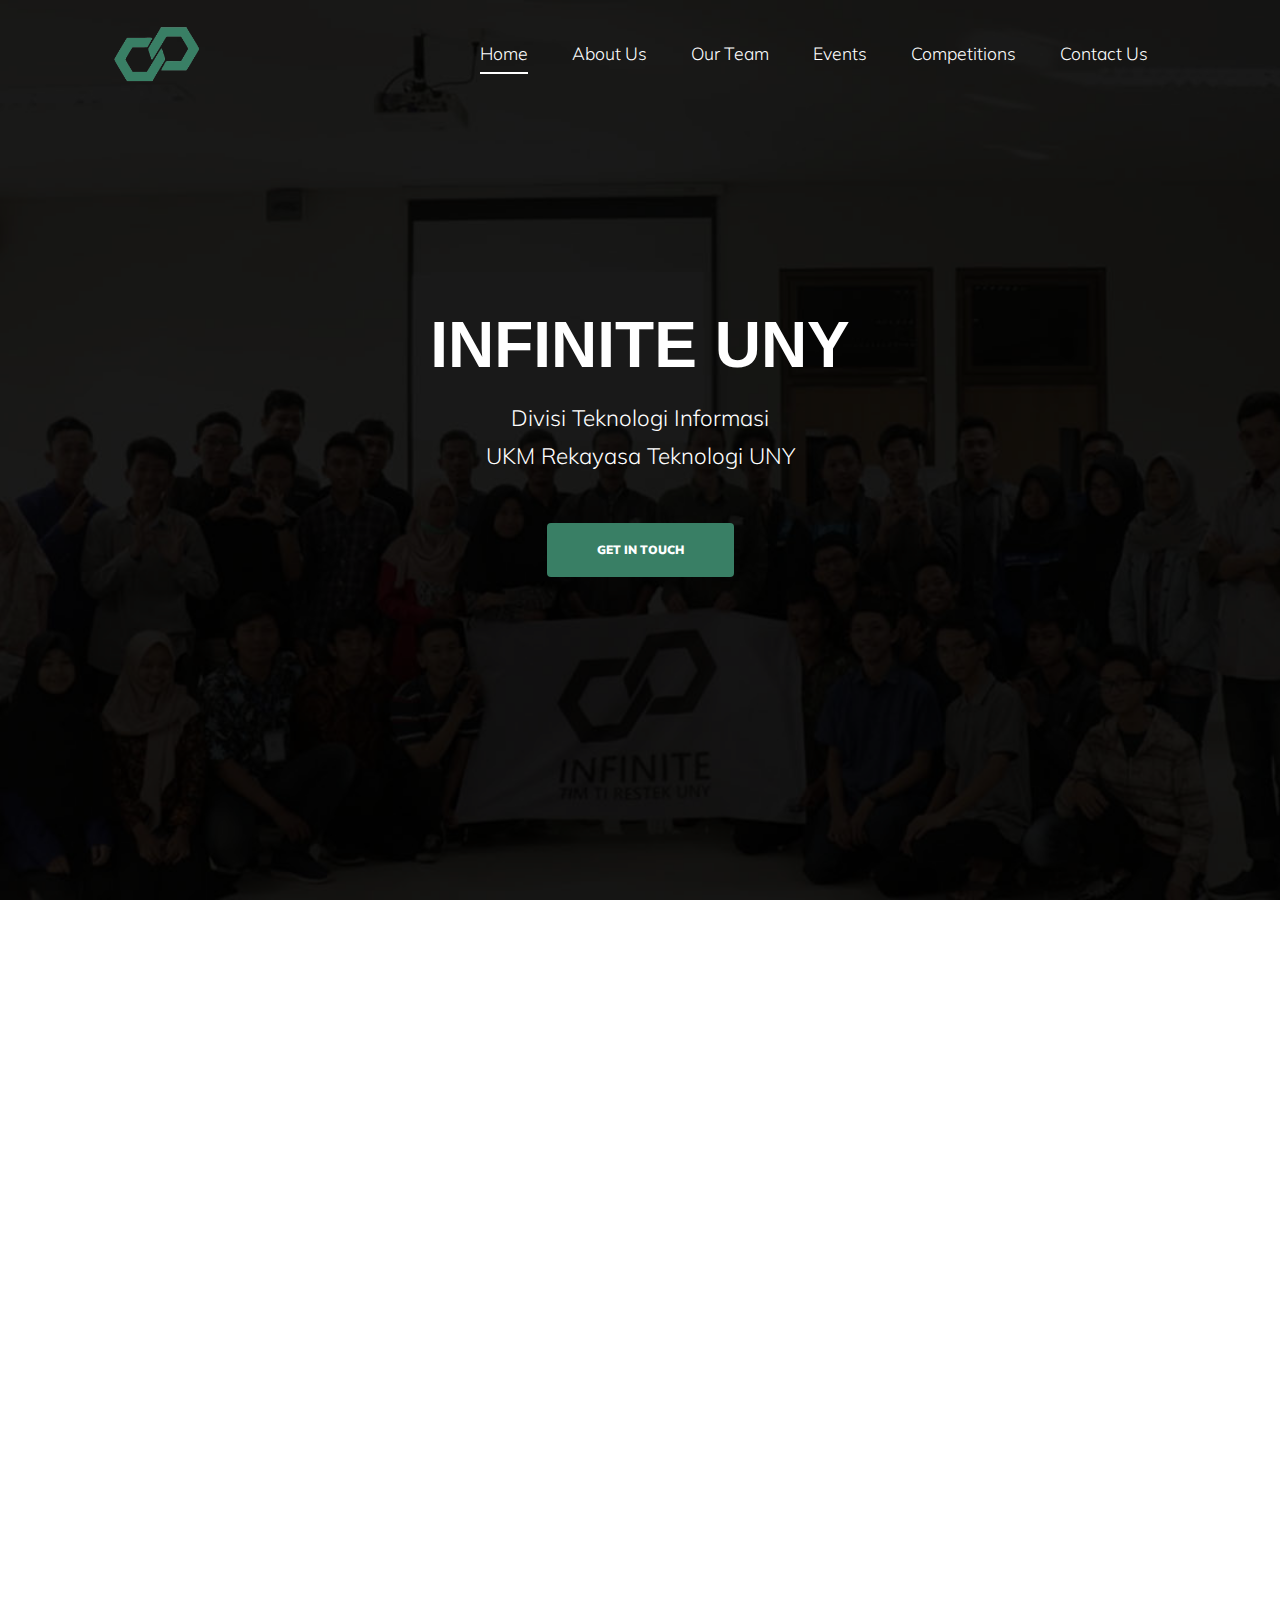
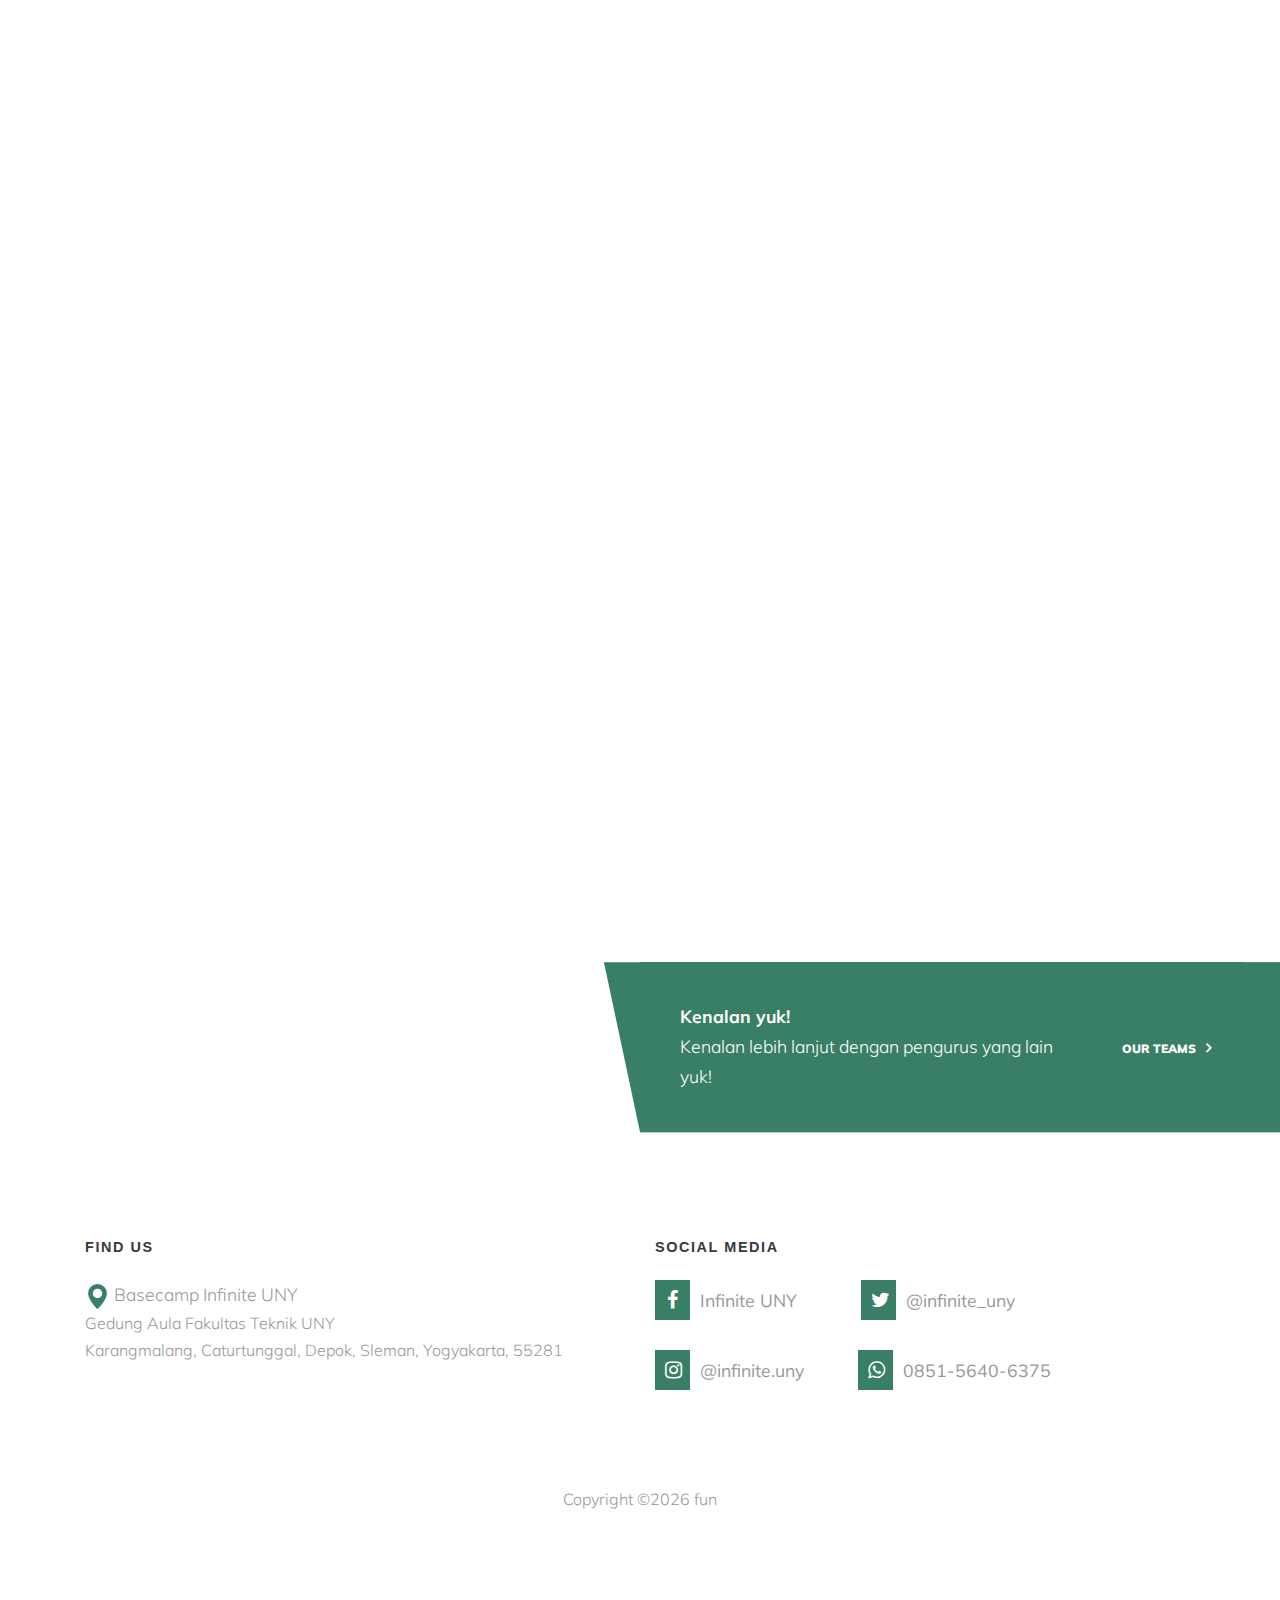
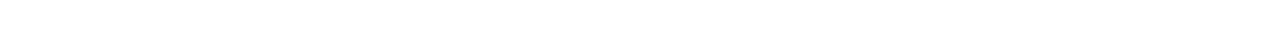
<file: index.html>
<!DOCTYPE html>
<html lang="en">

<head>
  <title>Infinite UNY &mdash;</title>
  <meta charset="utf-8">
  <meta name="viewport" content="width=device-width, initial-scale=1, shrink-to-fit=no">

  <link href="https://fonts.googleapis.com/css?family=Muli:300,400,700,900" rel="stylesheet">
  <link rel="stylesheet" href="fonts/icomoon/style.css">
  <link rel="stylesheet" href="https://cdnjs.cloudflare.com/ajax/libs/font-awesome/4.7.0/css/font-awesome.min.css">
  <link rel="stylesheet" href="css/bootstrap.min.css">
  <link rel="stylesheet" href="css/jquery-ui.css">
  <link rel="stylesheet" href="css/owl.carousel.min.css">
  <link rel="stylesheet" href="css/owl.theme.default.min.css">
  <link rel="stylesheet" href="css/owl.theme.default.min.css">

  <link rel="stylesheet" href="css/jquery.fancybox.min.css">

  <link rel="stylesheet" href="css/bootstrap-datepicker.css">

  <link rel="stylesheet" href="fonts/flaticon/font/flaticon.css">

  <link rel="stylesheet" href="css/aos.css">
  <link href="css/jquery.mb.YTPlayer.min.css" media="all" rel="stylesheet" type="text/css">

  <link rel="stylesheet" href="css/style.css">
  <link rel="icon" href="logo.ico" type="image/gif" sizes="16x16">
  <script src="//code.jivosite.com/widget/EJalotbDYn" async></script>


</head>

<body data-spy="scroll" data-target=".site-navbar-target" data-offset="300">

  <div class="site-wrap">

    <div class="site-mobile-menu site-navbar-target">
      <div class="site-mobile-menu-header">
        <div class="site-mobile-menu-close mt-3">
          <span class="icon-close2 js-menu-toggle"></span>
        </div>
      </div>
      <div class="site-mobile-menu-body"></div>
    </div>


    <header class="site-navbar py-4 js-sticky-header site-navbar-target" role="banner">

      <div class="container-fluid">
        <div class="d-flex align-items-center">
          <div class="site-logo"><a href="index.html"> <img src="logo2.png" width="90" height="60"> </img> </a></div>
          <div class="ml-auto">
            <nav class="site-navigation position-relative text-right" role="navigation">
              <ul class="site-menu main-menu js-clone-nav mr-auto d-none d-lg-block">
                <li><a href="#home-section" class="nav-link">Home</a></li>
                <li><a href="#about-section" class="nav-link">About Us</a></li>
                <li><a href="teams.html" class="nav-link">Our Team</a></li>
                <li><a href="events.html" class="nav-link">Events</a></li>
                <li><a href="competitions.html" class="nav-link">Competitions</a></li>
                <li><a href="#footer-section" class="nav-link">Contact Us</a></li>
              </ul> 
            </nav>
            <a href="#" class="d-inline-block d-lg-none site-menu-toggle js-menu-toggle float-right"><span class="icon-menu h3"></span></a>
          </div>

        </div>
      </div>

    </header>

   <!-- <a id="bgndVideo" class="player"
      data-property="{videoURL:'https://www.youtube.com/watch?v=Jl0BaQHrDCs',showYTLogo:false, showAnnotations: false, showControls: false, cc_load_policy: false, containment:'#home-section',autoPlay:true, mute:true, startAt:25, stopAt: 271, opacity:1}">
    </a> -->

    <div class="intro-section" id="home-section" style="background-color: #ccc;">
      <div class="container">

        <div class="row align-items-center">
          <div class="col-lg-12 mx-auto text-center" data-aos="fade-up">
            <h1 class="mb-3">INFINITE UNY</h1>
            <p class="lead mx-auto desc mb-5">Divisi Teknologi Informasi <br> UKM Rekayasa Teknologi UNY</p>
            <p class="text-center">
              <a href="#about-section" class="btn btn-outline-white py-3 px-5">Get in touch</a>
            </p>
          </div>
        </div>

      </div>
    </div>
    <div class="site-section" id="about-section">
      <div class="container">
        <div class="row justify-content-center text-center mb-5" data-aos="fade-up">
          <div class="col-md-8  section-heading">
            <h2 class="heading mb-3">About Us</h2>
            <p>INFINITE merupakan Divisi Teknologi Informasi yang berada dibawah naungan UKM Rekayasa Teknologi UNY.
              Sejak tahun 2014, INFINITE mewadahi mahasiswa dari berbagai jurusan yang memiliki minat dan bakat di bidang Teknologi Informasi.
              </p>
          </div>
        </div>

        <div class="row">
          <div class="col-lg-4 mb-4 col-md-6" data-aos="fade-up" data-aos-delay="">
            <div class="ftco-feature-1">
              <span class=""> <svg width="4em" height="4em" viewBox="0 0 16 16" class="bi bi-people-fill" fill="white" xmlns="http://www.w3.org/2000/svg">
                <path fill-rule="evenodd" d="M7 14s-1 0-1-1 1-4 5-4 5 3 5 4-1 1-1 1H7zm4-6a3 3 0 1 0 0-6 3 3 0 0 0 0 6zm-5.784 6A2.238 2.238 0 0 1 5 13c0-1.355.68-2.75 1.936-3.72A6.325 6.325 0 0 0 5 9c-4 0-5 3-5 4s1 1 1 1h4.216zM4.5 8a2.5 2.5 0 1 0 0-5 2.5 2.5 0 0 0 0 5z"/>
              </svg> </span>
              <div class="ftco-feature-1-text">
                <h2>Hustler</h2>
                <p>Seseorang yang memiliki peran dalam memasarkan, menjelaskan produk kepada konsumen.</p>
              </div>
            </div>
          </div>
          <div class="col-lg-4 mb-4 col-md-6" data-aos="fade-up" data-aos-delay="100">
            <div class="ftco-feature-1">
              <span class=""> <svg width="4em" height="4em" viewBox="0 0 16 16" class="bi bi-bezier" fill="white" xmlns="http://www.w3.org/2000/svg">
                <path fill-rule="evenodd" d="M0 10.5A1.5 1.5 0 0 1 1.5 9h1A1.5 1.5 0 0 1 4 10.5v1A1.5 1.5 0 0 1 2.5 13h-1A1.5 1.5 0 0 1 0 11.5v-1zm1.5-.5a.5.5 0 0 0-.5.5v1a.5.5 0 0 0 .5.5h1a.5.5 0 0 0 .5-.5v-1a.5.5 0 0 0-.5-.5h-1zm10.5.5A1.5 1.5 0 0 1 13.5 9h1a1.5 1.5 0 0 1 1.5 1.5v1a1.5 1.5 0 0 1-1.5 1.5h-1a1.5 1.5 0 0 1-1.5-1.5v-1zm1.5-.5a.5.5 0 0 0-.5.5v1a.5.5 0 0 0 .5.5h1a.5.5 0 0 0 .5-.5v-1a.5.5 0 0 0-.5-.5h-1zM6 4.5A1.5 1.5 0 0 1 7.5 3h1A1.5 1.5 0 0 1 10 4.5v1A1.5 1.5 0 0 1 8.5 7h-1A1.5 1.5 0 0 1 6 5.5v-1zM7.5 4a.5.5 0 0 0-.5.5v1a.5.5 0 0 0 .5.5h1a.5.5 0 0 0 .5-.5v-1a.5.5 0 0 0-.5-.5h-1z"/>
                <path d="M6 4.5H1.866a1 1 0 1 0 0 1h2.668A6.517 6.517 0 0 0 1.814 9H2.5c.123 0 .244.015.358.043a5.517 5.517 0 0 1 3.185-3.185A1.503 1.503 0 0 1 6 5.5v-1zm3.957 1.358A1.5 1.5 0 0 0 10 5.5v-1h4.134a1 1 0 1 1 0 1h-2.668a6.517 6.517 0 0 1 2.72 3.5H13.5c-.123 0-.243.015-.358.043a5.517 5.517 0 0 0-3.185-3.185z"/>
              </svg> </span>
              <div class="ftco-feature-1-text">
                <h2>Hipster</h2>
                <p> Memiliki peran dalam mengatur desain dan keestetikan sebuah produk. </p>
              </div>
            </div>
          </div>
          <div class="col-lg-4 mb-4 col-md-6" data-aos="fade-up" data-aos-delay="200">
            <div class="ftco-feature-1">
              <span class=""><svg width="4em" height="4em" viewBox="0 0 16 16" class="bi bi-laptop" fill="white" xmlns="http://www.w3.org/2000/svg">
                <path fill-rule="evenodd" d="M13.5 3h-11a.5.5 0 0 0-.5.5V11h12V3.5a.5.5 0 0 0-.5-.5zm-11-1A1.5 1.5 0 0 0 1 3.5V12h14V3.5A1.5 1.5 0 0 0 13.5 2h-11z"/>
                <path d="M0 12h16v.5a1.5 1.5 0 0 1-1.5 1.5h-13A1.5 1.5 0 0 1 0 12.5V12z"/>
              </svg> </img> </span>
              <div class="ftco-feature-1-text">
                <h2>Hacker</h2>
                <p>Memiliki peran dalam mendevelop (memiliki kemampuan mencoding) program.</p>
              </div>
            </div>
          </div>
          
        </div>
      </div>
    </div>

      </div>
    </div>

    <div class="bgimg" style="background-image: url('images/bg_3.jpg');"  data-stellar-background-ratio="0.5">
      <div class="container">
        <div class="row align-items-center justify-content-center text-center">
          <div class="col-md-6">
            <h2 class="">INFINITE</h2>
            <p class="lead mx-auto desc mb-5">Let's make infinite technology!</p>
          </div>
        </div>
      </div>
    </div>

  
    
    <div class="site-section" id="team-section">
      <div class="container">
        <div class="row justify-content-center text-center mb-5" data-aos="fade-up">
          <div class="col-md-8  section-heading">
            <h2 class="heading mb-3">Pengurus Inti</h2>
            
          </div>
        </div>

        <div class="row">
          <div class="col-lg-3 mb-4 mb-lg-0 col-md-6 text-center" data-aos="fade-up" data-aos-delay="">
            <div class="person">
              <img src="images/person_1.jpg" alt="Image" class="img-fluid">
              <h3 style="color:black;">Dwi Setiawan</h3>
              <p class="position">Ketua Divisi</p>
              <p>Pend. Teknik Informatika 2018</p>
            </div>
          </div>
          <div class="col-lg-3 mb-4 mb-lg-0 col-md-6 text-center" data-aos="fade-up" data-aos-delay="100">
            <div class="person">
              <img src="images/person_3.jpg" alt="Image" class="img-fluid">
              <h3 style="color:black;">Rifky Ari Yunanto</h3>
              <p class="position">Ketua Tim</p>
              <p>Pend. Teknik Informatika 2018</p>
            </div>
          </div>
          <div class="col-lg-3 mb-4 mb-lg-0 col-md-6 text-center" data-aos="fade-up" data-aos-delay="200">
            <div class="person">
              <img src="images/person_2.jpg" alt="Image" class="img-fluid">
              <h3 style="color:black;">Aisha Shafira</h3>
              <p class="position">Wakil Kepala Divisi</p>
              <p>Administrasi Negara 2018</p>
            </div>
          </div>
          <div class="col-lg-3 mb-4 mb-lg-0 col-md-6 text-center" data-aos="fade-up" data-aos-delay="300">
            <div class="person">
              <img src="images/person_4.jpg" alt="Image" class="img-fluid">
              <h3 style="color:black;">Naafi Rofiiqoh</h3>
              <p class="position">Bendahara 1</p>
              <p>Pend. Teknik Informatika 2018</p>
            </div>
          </div>
        
        </div>
      </div>
    </div>

   

     <div class="schedule-wrap2 clearfix">
      <div class="d-md-flex align-items-center">
        <div class="hours mr-md-4 mb-4 mb-lg-0">
          <strong class="d-block">Kenalan yuk!</strong>
          Kenalan lebih lanjut dengan pengurus yang lain yuk!
        </div>
        <div class="cta ml-auto">
          <a href="teams.html" class="d-flex d-md-flex align-items-center btn">
            <span class="mx-auto"> <span>Our Teams</span> <span class="arrow icon-keyboard_arrow_right"></span></span>
          </a>
        </div>
      </div>
    </div>

    <footer class="footer-section" id="footer-section">
      <div class="container">
        <div class="row">
          <div class="col-md-6">
            <h3 class="text-dark">Find us</h3>
            <svg width="25px" height="25px" viewBox="0 0 16 16" class="bi bi-geo-alt-fill" fill="#397f65" xmlns="http://www.w3.org/2000/svg">
              <path fill-rule="evenodd" d="M8 16s6-5.686 6-10A6 6 0 0 0 2 6c0 4.314 6 10 6 10zm0-7a3 3 0 1 0 0-6 3 3 0 0 0 0 6z"/>
            </svg>
             Basecamp Infinite UNY <br>
              <p> Gedung Aula Fakultas Teknik UNY <br> Karangmalang, Caturtunggal, Depok, Sleman, Yogyakarta, 55281 </p>
          </div>

   

          <div class="col-md-6">
            <h3 class="text-dark">SOCIAL MEDIA</h3>
            <a href="https://facebook.com" target="blank" class="fa fa-facebook"></a><b> &nbsp;Infinite UNY&nbsp;&nbsp;&nbsp;&nbsp;&nbsp;&nbsp;&nbsp;&nbsp;&nbsp;&nbsp;&nbsp;&nbsp;</b> 
            <a href="https://twitter.com/infinite_uny" target="blank" class="fa fa-twitter"></a><b> &nbsp;@infinite_uny&nbsp;&nbsp;</b> <br><br>
            <a href="https://www.instagram.com/infinite.uny/" target="blank" class="fa fa-instagram"></a><b> &nbsp;@infinite.uny&nbsp;&nbsp;&nbsp;&nbsp;&nbsp;&nbsp;&nbsp;&nbsp;&nbsp;&nbsp;</b>
            <a href="https://wa.me/6285156406375" target="blank" class="fa fa-whatsapp"></a><b> &nbsp;0851-5640-6375</b>
          </div>
        </div>

        <div class="row pt-5 mt-5 text-center">
          <div class="col-md-12">
             <p class="copyright">
            <!-- Link back to Colorlib can't be removed. Template is licensed under CC BY 3.0. -->
            Copyright &copy;<script>document.write(new Date().getFullYear());</script> fun</a>
            <!-- Link back to Colorlib can't be removed. Template is licensed under CC BY 3.0. -->
            </p>
    
          </div>

        </div>
      </div>
    </footer>



  </div>
  <!-- .site-wrap -->

  <script src="js/jquery-3.3.1.min.js"></script>
  <script src="js/jquery-migrate-3.0.1.min.js"></script>
  <script src="js/jquery-ui.js"></script>
  <script src="js/popper.min.js"></script>
  <script src="js/bootstrap.min.js"></script>
  <script src="js/owl.carousel.min.js"></script>
  <script src="js/jquery.stellar.min.js"></script>
  <script src="js/jquery.countdown.min.js"></script>
  <script src="js/bootstrap-datepicker.min.js"></script>
  <script src="js/jquery.easing.1.3.js"></script>
  <script src="js/aos.js"></script>
  <script src="js/jquery.fancybox.min.js"></script>
  <script src="js/jquery.sticky.js"></script>
  <script src="js/jquery.mb.YTPlayer.min.js"></script>
  




  <script src="js/main.js"></script>
  <script src="//code.jivosite.com/widget/EJalotbDYn" async></script>

</body>

</html>
</file>
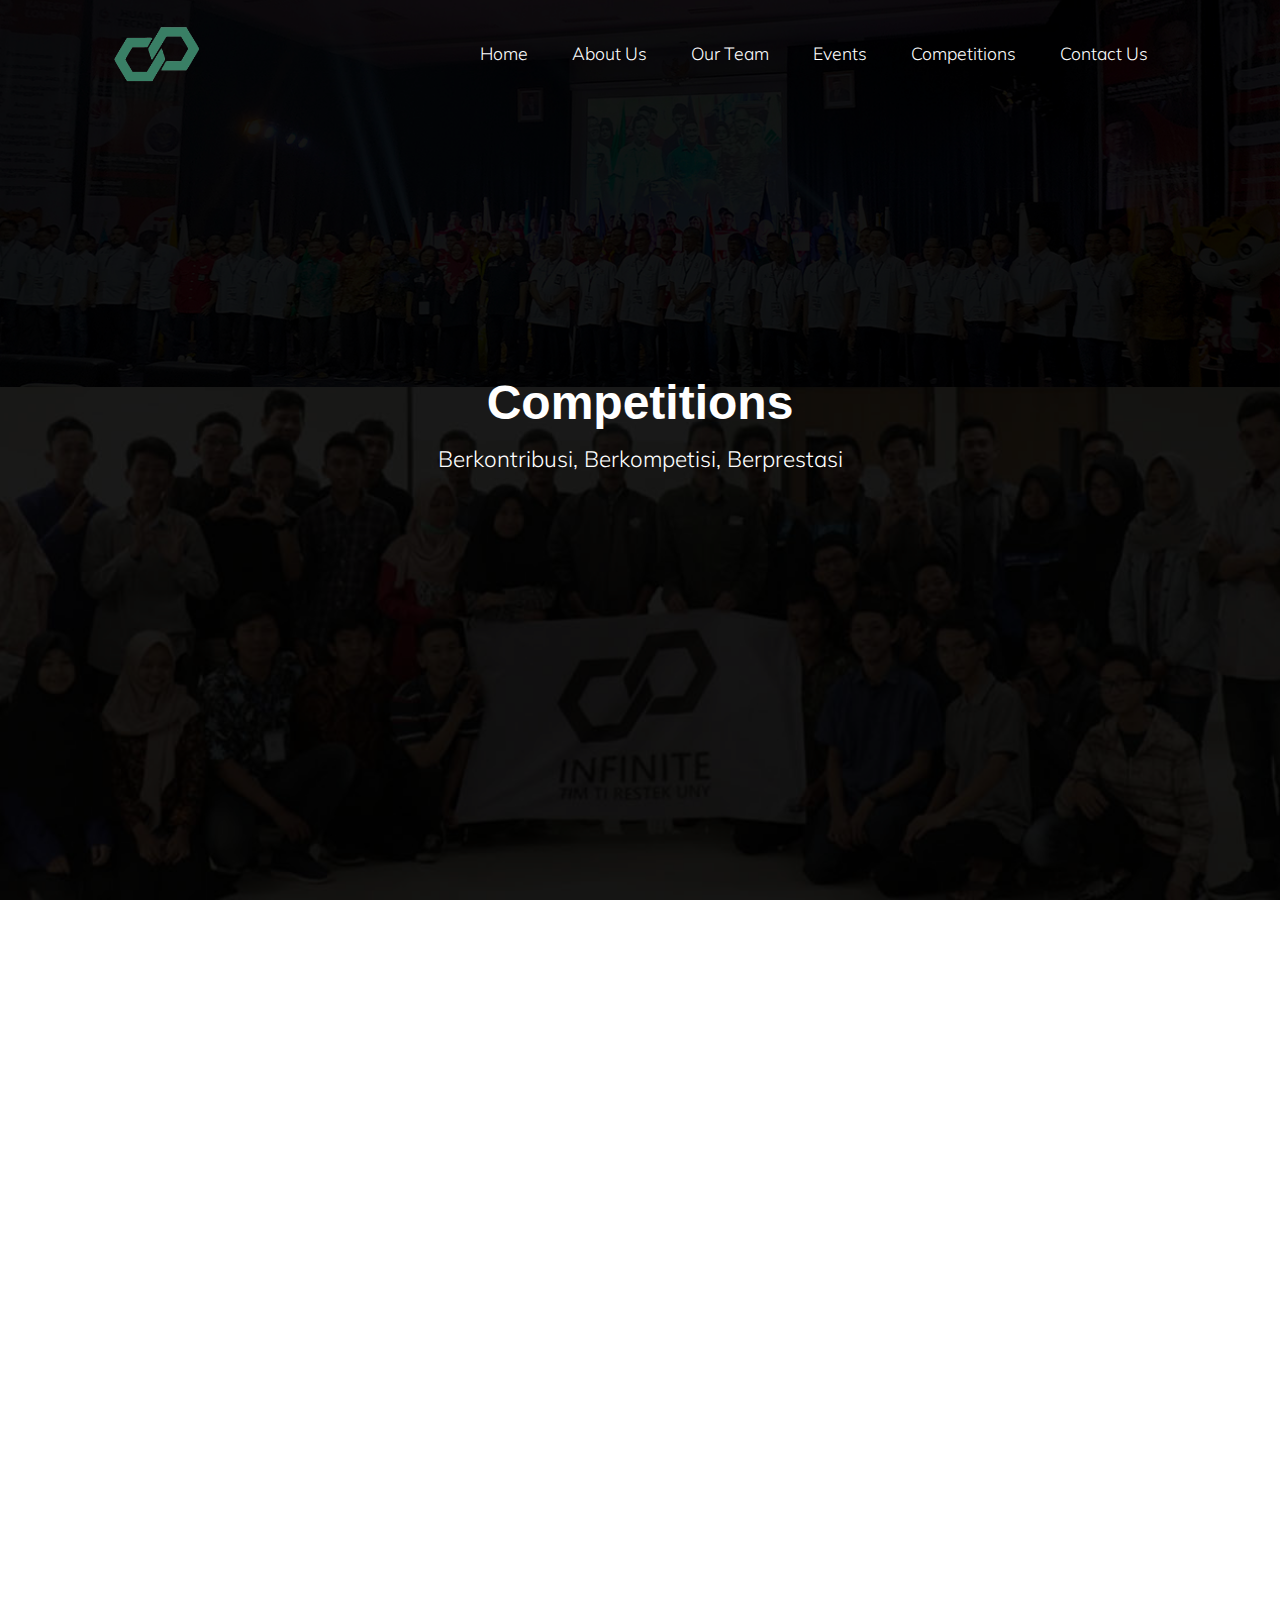
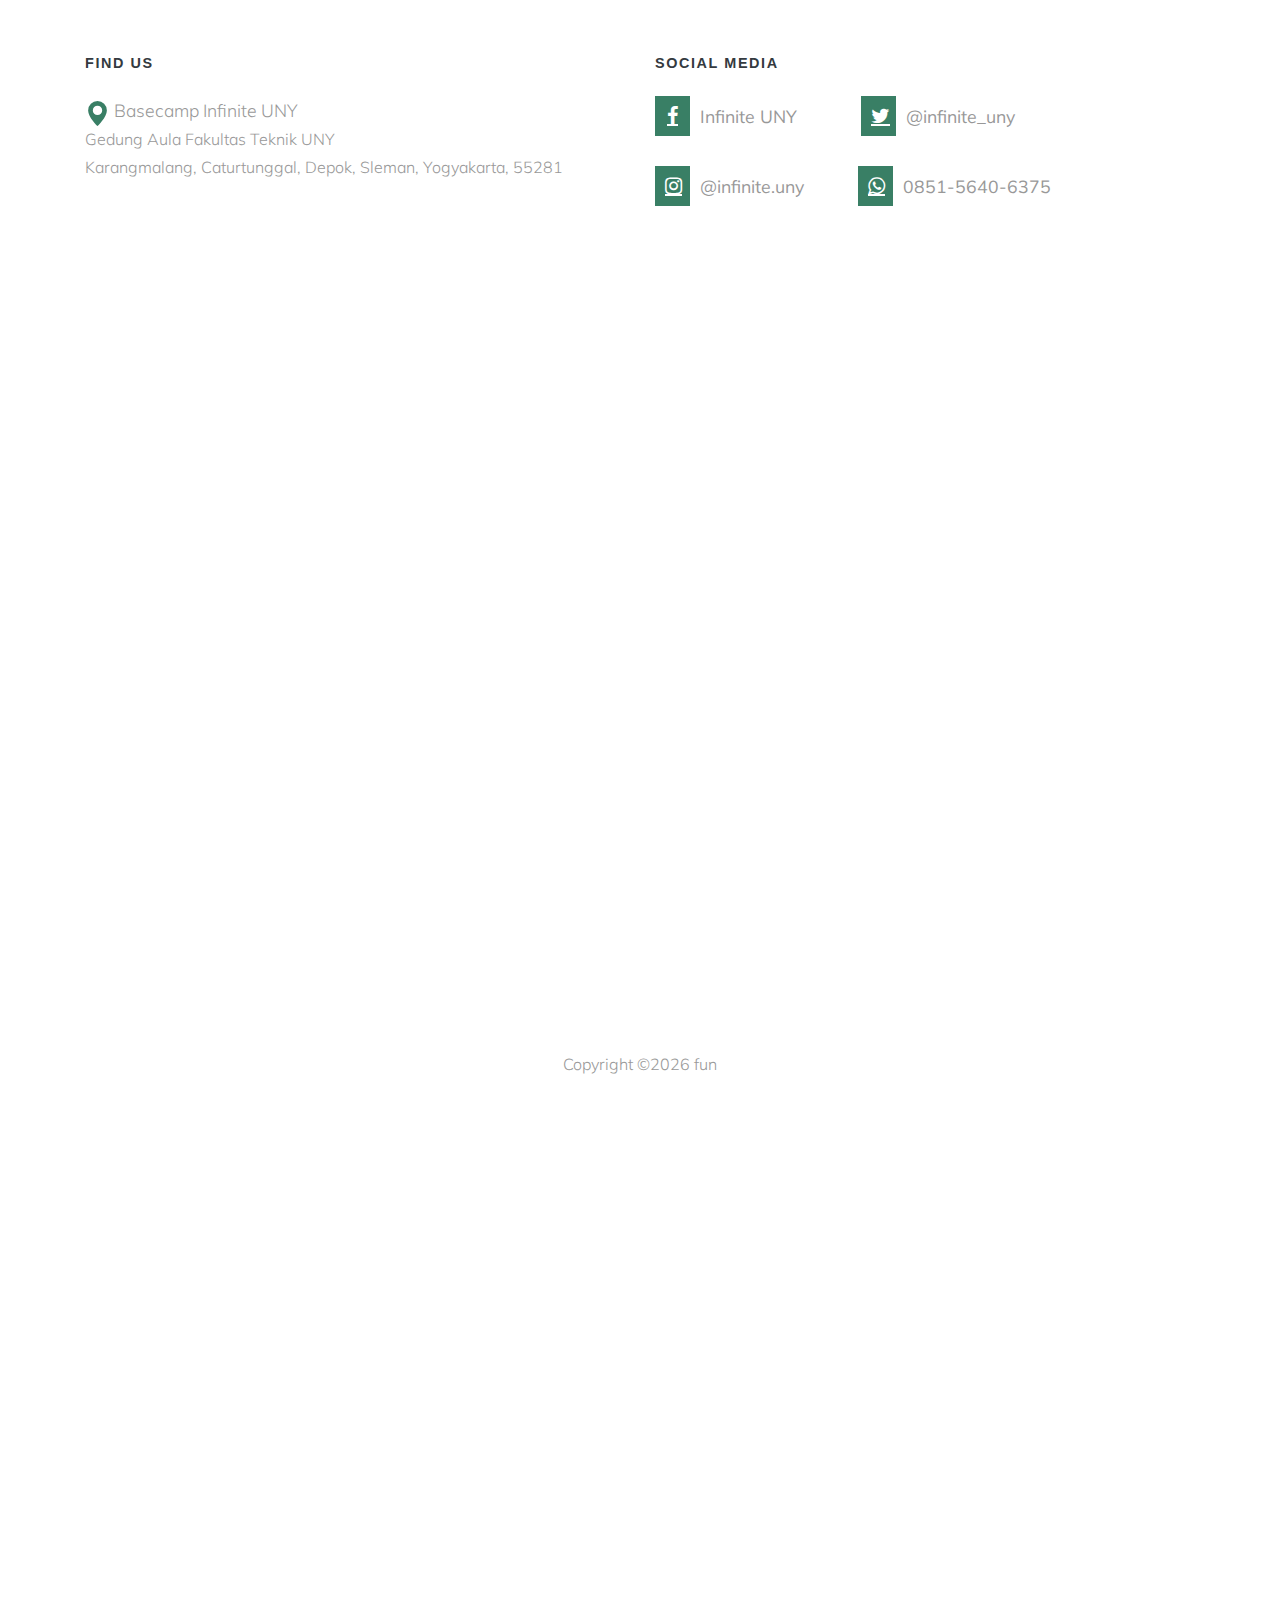
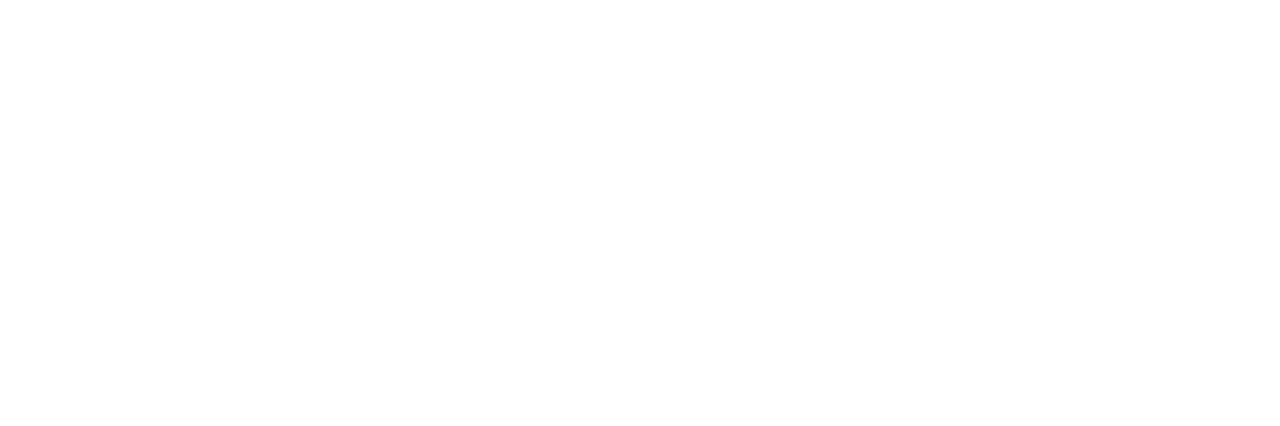
<file: compcad.html>
<!DOCTYPE html>
<html lang="en">

<head>
  <title>Infinite UNY &mdash;</title>
  <meta charset="utf-8">
  <meta name="viewport" content="width=device-width, initial-scale=1, shrink-to-fit=no">

  <link href="https://fonts.googleapis.com/css?family=Muli:300,400,700,900" rel="stylesheet">
  <link rel="stylesheet" href="fonts/icomoon/style.css">
  <link rel="stylesheet" href="https://cdnjs.cloudflare.com/ajax/libs/font-awesome/4.7.0/css/font-awesome.min.css">
  <link rel="stylesheet" href="css/bootstrap.min.css">
  <link rel="stylesheet" href="css/jquery-ui.css">
  <link rel="stylesheet" href="css/owl.carousel.min.css">
  <link rel="stylesheet" href="css/owl.theme.default.min.css">
  <link rel="stylesheet" href="css/owl.theme.default.min.css">

  <link rel="stylesheet" href="css/jquery.fancybox.min.css">

  <link rel="stylesheet" href="css/bootstrap-datepicker.css">

  <link rel="stylesheet" href="fonts/flaticon/font/flaticon.css">

  <link rel="stylesheet" href="css/aos.css">
  <link href="css/jquery.mb.YTPlayer.min.css" media="all" rel="stylesheet" type="text/css">

  <link rel="stylesheet" href="css/style.css">
  <link rel="icon" href="logo.ico" type="image/gif" sizes="16x16">



</head>

<body data-spy="scroll" data-target=".site-navbar-target" data-offset="300">

  <div class="site-wrap">

    <div class="site-mobile-menu site-navbar-target">
      <div class="site-mobile-menu-header">
        <div class="site-mobile-menu-close mt-3">
          <span class="icon-close2 js-menu-toggle"></span>
        </div>
      </div>
      <div class="site-mobile-menu-body"></div>
    </div>


    <header class="site-navbar py-4 js-sticky-header site-navbar-target" role="banner">

      <div class="container-fluid" >
        <div class="d-flex align-items-center">
          <div class="site-logo"><a href="index.html"> <img src="logo2.png" width="90" height="60"> </img> </a></div>
          <div class="ml-auto">
            <nav class="site-navigation position-relative text-right" role="navigation">
              <ul class="site-menu main-menu js-clone-nav mr-auto d-none d-lg-block">
                <li><a href="index.html" class="nav-link">Home</a></li>
                <li><a href="index.html#about-section" class="nav-link">About Us</a></li>
                <li><a href="teams.html" class="nav-link">Our Team</a></li>
                <li><a href="events.html" class="nav-link">Events</a></li>
                <li><a href="#competition-section" class="nav-link">Competitions</a></li>
                <li><a href="#footer-section" class="nav-link">Contact Us</a></li>
              </ul> 
            </nav>
            <a href="#" class="d-inline-block d-lg-none site-menu-toggle js-menu-toggle float-right"><span class="icon-menu h3"></span></a>
          </div>

        </div>
      </div>

    </header>

<body data-spy="scroll" data-target=".site-navbar-target" data-offset="300">

  <div class="intro-section" id="competitions-section">

    <div class="site-mobile-menu site-navbar-target" >
      <div class="site-mobile-menu-header">
        <div class="site-mobile-menu-close mt-3">
          <span class="icon-close2 js-menu-toggle"></span>
        </div>
      </div>
      <div class="site-mobile-menu-body"></div>
    </div>


      <div class="bgimg" style="background-image: url('images/bg_2.jpg'); height:22em;" data-stellar-background-ratio="0.5" height="200px" id="competitions-section">
    
      <div class="container" id="competitions-section">
        <div class="row align-items-center justify-content-center text-center">
          <div class="col-lg-12 mx-auto text-center">
            <h2 class="">Competitions</h2>
            <p class="lead mx-auto desc mb-5">Berkontribusi, Berkompetisi, Berprestasi</p>
          </div>
        </div>
      </div>
    
    </div>

    <div class="site-section" id="intro-section">
      <div class="container" id="competitions">
        <div class="row mb-10">
          <div class="col-lg-4">
            
          </div>
        </div>
          </div>
        </div>

    <footer class="footer-section" id="footer-section">
      <div class="container">
        <div class="row">
          <div class="col-md-6">
            <h3 class="text-dark">Find us</h3>
            <svg width="25px" height="25px" viewBox="0 0 16 16" class="bi bi-geo-alt-fill" fill="#397f65" xmlns="http://www.w3.org/2000/svg">
              <path fill-rule="evenodd" d="M8 16s6-5.686 6-10A6 6 0 0 0 2 6c0 4.314 6 10 6 10zm0-7a3 3 0 1 0 0-6 3 3 0 0 0 0 6z"/>
            </svg>
             Basecamp Infinite UNY <br>
              <p> Gedung Aula Fakultas Teknik UNY <br> Karangmalang, Caturtunggal, Depok, Sleman, Yogyakarta, 55281 </p>
          </div>

   

          <div class="col-md-6">
            <h3 class="text-dark">SOCIAL MEDIA</h3>
            <a href="https://facebook.com" target="blank" class="fa fa-facebook"></a><b> &nbsp;Infinite UNY&nbsp;&nbsp;&nbsp;&nbsp;&nbsp;&nbsp;&nbsp;&nbsp;&nbsp;&nbsp;&nbsp;&nbsp;</b> 
            <a href="https://twitter.com/infinite_uny" target="blank" class="fa fa-twitter"></a><b> &nbsp;@infinite_uny&nbsp;&nbsp;</b> <br><br>
            <a href="https://www.instagram.com/infinite.uny/" target="blank" class="fa fa-instagram"></a><b> &nbsp;@infinite.uny&nbsp;&nbsp;&nbsp;&nbsp;&nbsp;&nbsp;&nbsp;&nbsp;&nbsp;&nbsp;</b>
            <a href="https://wa.me/6285156406375" target="blank" class="fa fa-whatsapp"></a><b> &nbsp;0851-5640-6375</b>
          </div>
        </div>

        <div class="row pt-5 mt-5 text-center">
          <div class="col-md-12">
             <p class="copyright">
            <!-- Link back to Colorlib can't be removed. Template is licensed under CC BY 3.0. -->
            Copyright &copy;<script>document.write(new Date().getFullYear());</script> fun</a>
            <!-- Link back to Colorlib can't be removed. Template is licensed under CC BY 3.0. -->
            </p>
    
          </div>

        </div>
      </div>
    </footer>



  </div>
 
  <!-- .site-wrap -->

  <script src="js/jquery-3.3.1.min.js"></script>
  <script src="js/jquery-migrate-3.0.1.min.js"></script>
  <script src="js/jquery-ui.js"></script>
  <script src="js/popper.min.js"></script>
  <script src="js/bootstrap.min.js"></script>
  <script src="js/owl.carousel.min.js"></script>
  <script src="js/jquery.stellar.min.js"></script>
  <script src="js/jquery.countdown.min.js"></script>
  <script src="js/bootstrap-datepicker.min.js"></script>
  <script src="js/jquery.easing.1.3.js"></script>
  <script src="js/aos.js"></script>
  <script src="js/jquery.fancybox.min.js"></script>
  <script src="js/jquery.sticky.js"></script>
  <script src="js/jquery.mb.YTPlayer.min.js"></script>




  <script src="js/main.js"></script>

</body>

</html>
</file>
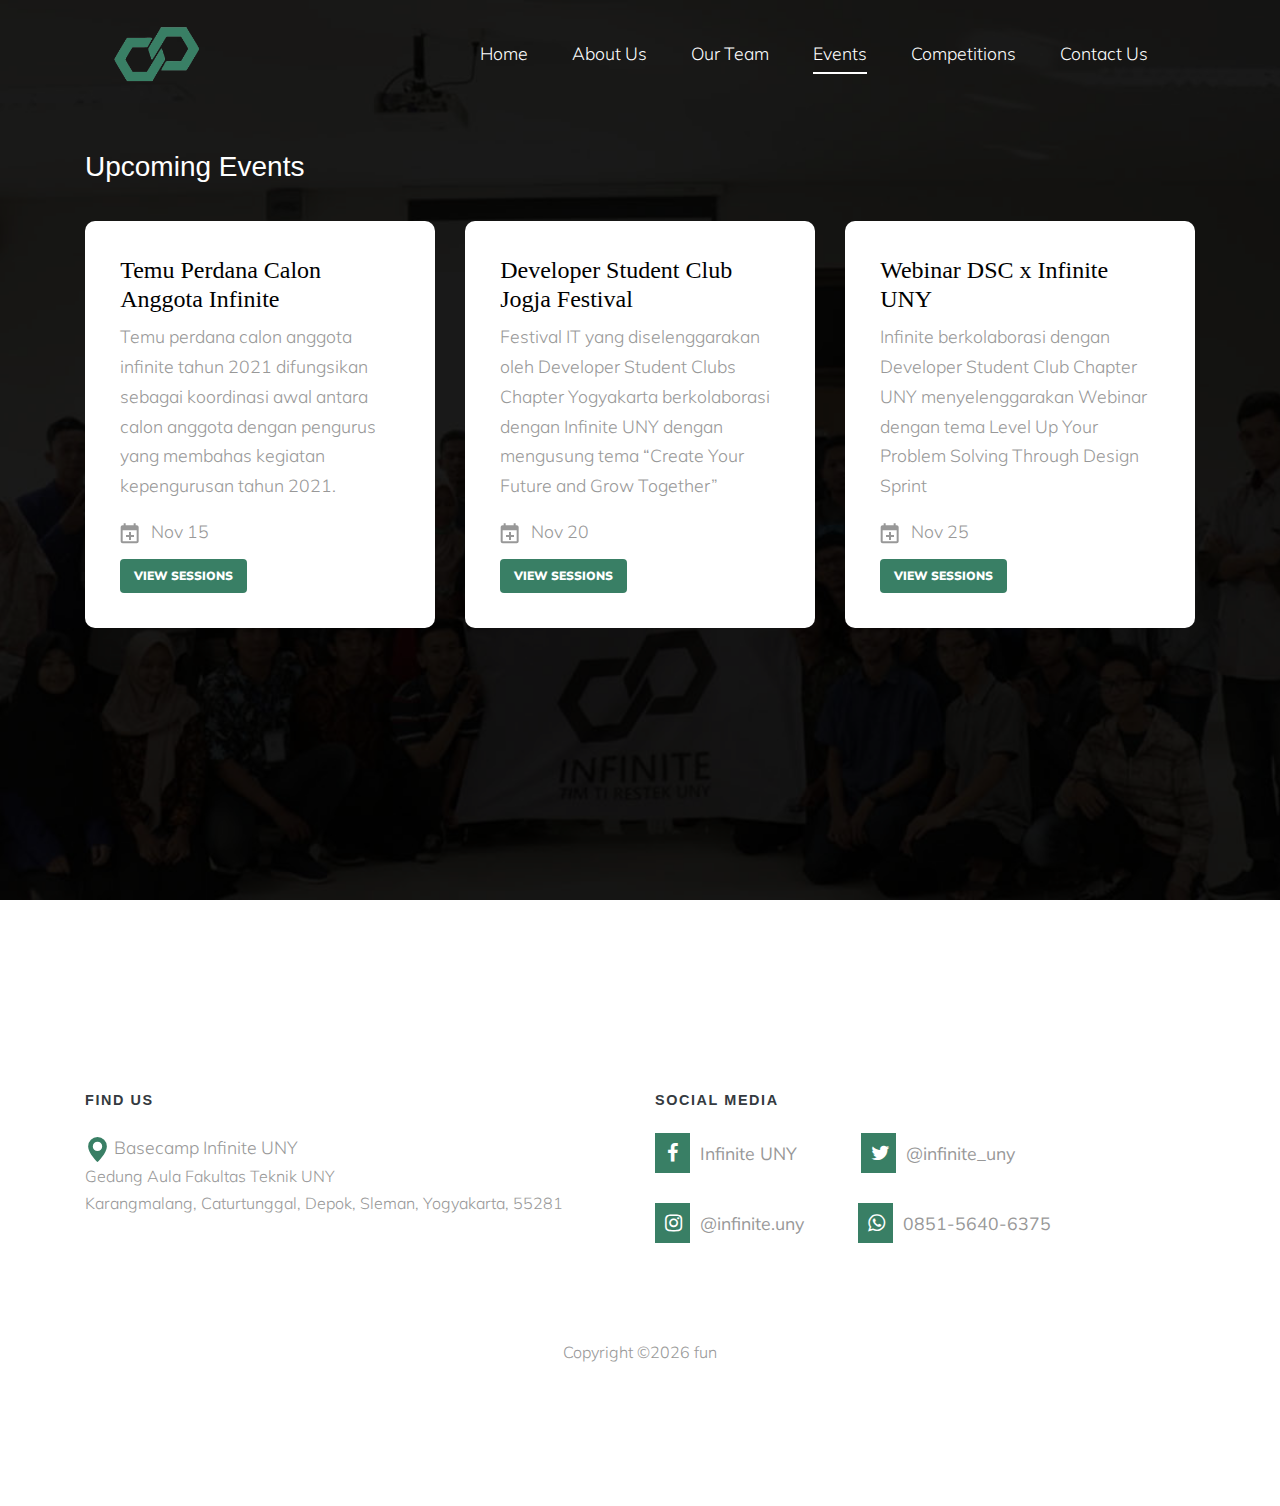
<file: events.html>
<!DOCTYPE html>
<html lang="en">

<head>
  <title>Infinite UNY &mdash;</title>
  <meta charset="utf-8">
  <meta name="viewport" content="width=device-width, initial-scale=1, shrink-to-fit=no">

  <link href="https://fonts.googleapis.com/css?family=Muli:300,400,700,900" rel="stylesheet">
  <link rel="stylesheet" href="fonts/icomoon/style.css">
  <link rel="stylesheet" href="https://cdnjs.cloudflare.com/ajax/libs/font-awesome/4.7.0/css/font-awesome.min.css">
  <link rel="stylesheet" href="css/bootstrap.min.css">
  <link rel="stylesheet" href="css/jquery-ui.css">
  <link rel="stylesheet" href="css/owl.carousel.min.css">
  <link rel="stylesheet" href="css/owl.theme.default.min.css">
  <link rel="stylesheet" href="css/owl.theme.default.min.css">

  <link rel="stylesheet" href="css/jquery.fancybox.min.css">

  <link rel="stylesheet" href="css/bootstrap-datepicker.css">

  <link rel="stylesheet" href="fonts/flaticon/font/flaticon.css">

  <link rel="stylesheet" href="css/aos.css">
  <link href="css/jquery.mb.YTPlayer.min.css" media="all" rel="stylesheet" type="text/css">

  <link rel="stylesheet" href="css/style.css">
  <link rel="icon" href="logo.ico" type="image/gif" sizes="16x16">



</head>

<body data-spy="scroll" data-target=".site-navbar-target" data-offset="300">

  <div class="site-wrap">

    <div class="site-mobile-menu site-navbar-target">
      <div class="site-mobile-menu-header">
        <div class="site-mobile-menu-close mt-3">
          <span class="icon-close2 js-menu-toggle"></span>
        </div>
      </div>
      <div class="site-mobile-menu-body"></div>
    </div>


    <header class="site-navbar py-4 js-sticky-header site-navbar-target" role="banner">

      <div class="container-fluid">
        <div class="d-flex align-items-center">
          <div class="site-logo"><a href="index.html"> <img src="logo2.png" width="90" height="60"> </img> </a></div>
          <div class="ml-auto">
            <nav class="site-navigation position-relative text-right" role="navigation">
              <ul class="site-menu main-menu js-clone-nav mr-auto d-none d-lg-block">
                <li><a href="index.html" class="nav-link">Home</a></li>
                <li><a href="index.html#about-section" class="nav-link">About Us</a></li>
                <li><a href="teams.html" class="nav-link">Our Team</a></li>
                <li><a href="#events-section" class="nav-link">Events</a></li>
                <li><a href="competitions.html" class="nav-link">Competitions</a></li>
                <li><a href="#footer-section" class="nav-link">Contact Us</a></li>
              </ul> 
            </nav>
            <a href="#" class="d-inline-block d-lg-none site-menu-toggle js-menu-toggle float-right"><span class="icon-menu h3"></span></a>
          </div>

        </div>
      </div>

    </header>

    <div class="intro-section" id="events-section" style="background-color: #ccc;">
      <div class="container">


        <br> <br><br><br><br>
        <h3>Upcoming Events</h3> <br> 
        <div class="row">
        
             <div class="col-lg-4 mb-4 col-md-6"  data-aos="fade-up" data-aos-delay="">
              <div  class="inlineCardTheme grid-col grid-col_sm4 grid-col_md2 grid-col_lg8 grid-col_xl4" style="background-color: white; padding: 2em; border-radius:10px;" tags="[object Object]">
                <div data-v-5b966cc4="" class="inlineCardTheme-content"><div data-v-5b966cc4="">
                  <h4 data-v-5b966cc4="" class="inlineCardTheme-content-name typography typography_headline typography_headline_3 mix-typography_medium  vr_sm4_x2" style="font-family: Gotham Black; font-style: Black;">Temu Perdana Calon Anggota Infinite</h4>
                   <p data-v-5b966cc4="" class="typography typography_body vr_sm12_x3 body">Temu perdana calon anggota infinite tahun 2021 difungsikan sebagai koordinasi awal antara calon anggota dengan pengurus yang membahas
                     kegiatan kepengurusan tahun 2021.  </p>
                  </div> 
                  <div data-v-5b966cc4="">
                    <div data-v-5b966cc4="" class="inlineCardTheme-coloredBars vr_sm12_x1" style="background-color: rgb(66, 133, 244);"></div> <div data-v-5b966cc4="" class="actions">
                    <div data-v-5b966cc4="" class="eventInfo ">
                      <div data-v-5b966cc4="" class="eventInfo-data">
                        <div data-v-415fd0c3="" data-v-7a3b68f5="" data-v-5b966cc4="" class="menu calendarMenu calendarMenu inlineBlock" data-automation="openCalendarMenu">
                      <div data-v-415fd0c3="" role="button" tabindex="0" aria-label="Add dates to your calendar" class="menu-trigger"><span data-v-7a3b68f5="" data-v-415fd0c3="" class="triggerBtn">
                        <svg data-v-cadb9a22="" data-v-7a3b68f5="" width="19" height="21" xmlns="http://www.w3.org/2000/svg" class="triggerBtn-icon" data-v-415fd0c3="">
                          <g data-v-cadb9a22="" fill="none" fill-rule="evenodd"><path data-v-cadb9a22="" d="M13.6667.3333v2h-8v-2h-2v2h-1c-1.11 0-1.99.9-1.99 2l-.01 14c0 1.1.89 2 2 2h14c1.1 0 2-.9 2-2v-14c0-1.1-.9-2-2-2h-1v-2h-2zm3 18h-14v-11h14v11z" fill="currentColor" fill-rule="nonzero"></path> 
                            <path data-v-cadb9a22="" fill="currentColor" d="M14 12h-3V9H9v3H6v2h3v3h2v-3h3z"></path> <path data-v-cadb9a22="" d="M-2-1h24v24H-2z"></path></g></svg> <span data-v-7a3b68f5="" data-v-415fd0c3="" class="typography typography_subhead typography_subhead_medium triggerBtn-text">  &nbsp; Nov 15<!----></span></span></div> <!----> <div data-v-415fd0c3="" class="menu-background" style="display: none;"></div></div>
                          </div></div> <a href="https://meet.google.com/orq-axoe-apv" target="blank">                     <button data-v-5b966cc4="" style="background-color: #397f65; color: white; margin-top:1em;" class="btn btn_text">View sessions</button></a>
                        </div>
                      </div>
                    </div>
                  </div>
          </div>         
          
          <div class="col-lg-4 mb-4 col-md-6"  data-aos="fade-up" data-aos-delay="">
            <div  class="inlineCardTheme grid-col grid-col_sm4 grid-col_md2 grid-col_lg8 grid-col_xl4" style="background-color: white; padding: 2em; border-radius:10px;" tags="[object Object]">
              <div data-v-5b966cc4="" class="inlineCardTheme-content"><div data-v-5b966cc4="">
                <h4 data-v-5b966cc4="" class="inlineCardTheme-content-name typography typography_headline typography_headline_3 mix-typography_medium  vr_sm4_x2" style="font-family: Gotham Black; font-style: Black;">Developer Student Club Jogja Festival</h4>
                 <p data-v-5b966cc4="" class="typography typography_body vr_sm12_x3 body">Festival IT yang diselenggarakan oleh Developer Student Clubs Chapter Yogyakarta berkolaborasi dengan Infinite UNY dengan mengusung tema “Create Your Future and Grow Together” </p>
                </div> 
                <div data-v-5b966cc4="">
                  <div data-v-5b966cc4="" class="inlineCardTheme-coloredBars vr_sm12_x1" style="background-color: rgb(66, 133, 244);"></div> <div data-v-5b966cc4="" class="actions">
                  <div data-v-5b966cc4="" class="eventInfo ">
                    <div data-v-5b966cc4="" class="eventInfo-data">
                      <div data-v-415fd0c3="" data-v-7a3b68f5="" data-v-5b966cc4="" class="menu calendarMenu calendarMenu inlineBlock" data-automation="openCalendarMenu">
                    <div data-v-415fd0c3="" role="button" tabindex="0" aria-label="Add dates to your calendar" class="menu-trigger"><span data-v-7a3b68f5="" data-v-415fd0c3="" class="triggerBtn">
                      <svg data-v-cadb9a22="" data-v-7a3b68f5="" width="19" height="21" xmlns="http://www.w3.org/2000/svg" class="triggerBtn-icon" data-v-415fd0c3="">
                        <g data-v-cadb9a22="" fill="none" fill-rule="evenodd"><path data-v-cadb9a22="" d="M13.6667.3333v2h-8v-2h-2v2h-1c-1.11 0-1.99.9-1.99 2l-.01 14c0 1.1.89 2 2 2h14c1.1 0 2-.9 2-2v-14c0-1.1-.9-2-2-2h-1v-2h-2zm3 18h-14v-11h14v11z" fill="currentColor" fill-rule="nonzero"></path> 
                          <path data-v-cadb9a22="" fill="currentColor" d="M14 12h-3V9H9v3H6v2h3v3h2v-3h3z"></path> <path data-v-cadb9a22="" d="M-2-1h24v24H-2z"></path></g></svg> <span data-v-7a3b68f5="" data-v-415fd0c3="" class="typography typography_subhead typography_subhead_medium triggerBtn-text">  &nbsp; Nov 20<!----></span></span></div> <!----> <div data-v-415fd0c3="" class="menu-background" style="display: none;"></div></div>
                        </div></div> <a href="https://www.instagram.com/dsc.jogjakarta/" target="blank"> <button data-v-5b966cc4="" style="background-color: #397f65; color: white; margin-top:1em;" class="btn btn_text">View sessions</button> </a>
                      </div>
                    </div>
                  </div>
                </div>
        </div>

        <div class="col-lg-4 mb-4 col-md-6"  data-aos="fade-up" data-aos-delay="">
          <div  class="inlineCardTheme grid-col grid-col_sm4 grid-col_md2 grid-col_lg8 grid-col_xl4" style="background-color: white; padding: 2em; border-radius:10px;" tags="[object Object]">
            <div data-v-5b966cc4="" class="inlineCardTheme-content"><div data-v-5b966cc4="">
              <h4 data-v-5b966cc4="" class="inlineCardTheme-content-name typography typography_headline typography_headline_3 mix-typography_medium  vr_sm4_x2" style="font-family: Gotham Black; font-style: Black;">Webinar DSC x Infinite UNY</h4>
               <p data-v-5b966cc4="" class="typography typography_body vr_sm12_x3 body">Infinite berkolaborasi dengan Developer Student Club Chapter UNY menyelenggarakan Webinar dengan tema Level Up Your Problem Solving Through Design Sprint</p>
              </div> 
              <div data-v-5b966cc4="">
                <div data-v-5b966cc4="" class="inlineCardTheme-coloredBars vr_sm12_x1" style="background-color: rgb(66, 133, 244);"></div> <div data-v-5b966cc4="" class="actions">
                <div data-v-5b966cc4="" class="eventInfo ">
                  <div data-v-5b966cc4="" class="eventInfo-data">
                    <div data-v-415fd0c3="" data-v-7a3b68f5="" data-v-5b966cc4="" class="menu calendarMenu calendarMenu inlineBlock" data-automation="openCalendarMenu">
                  <div data-v-415fd0c3="" role="button" tabindex="0" aria-label="Add dates to your calendar" class="menu-trigger"><span data-v-7a3b68f5="" data-v-415fd0c3="" class="triggerBtn">
                    <svg data-v-cadb9a22="" data-v-7a3b68f5="" width="19" height="21" xmlns="http://www.w3.org/2000/svg" class="triggerBtn-icon" data-v-415fd0c3="">
                      <g data-v-cadb9a22="" fill="none" fill-rule="evenodd"><path data-v-cadb9a22="" d="M13.6667.3333v2h-8v-2h-2v2h-1c-1.11 0-1.99.9-1.99 2l-.01 14c0 1.1.89 2 2 2h14c1.1 0 2-.9 2-2v-14c0-1.1-.9-2-2-2h-1v-2h-2zm3 18h-14v-11h14v11z" fill="currentColor" fill-rule="nonzero"></path> 
                        <path data-v-cadb9a22="" fill="currentColor" d="M14 12h-3V9H9v3H6v2h3v3h2v-3h3z"></path> <path data-v-cadb9a22="" d="M-2-1h24v24H-2z"></path></g></svg> <span data-v-7a3b68f5="" data-v-415fd0c3="" class="typography typography_subhead typography_subhead_medium triggerBtn-text">  &nbsp; Nov 25<!----></span></span></div> <!----> <div data-v-415fd0c3="" class="menu-background" style="display: none;"></div></div>
                      </div></div><button data-v-5b966cc4="" style="background-color: #397f65; color: white; margin-top:1em;" class="btn btn_text">View sessions</button>
                    </div>
                  </div>
                </div>
              </div>
      </div>

      

      

     



        
      </div>
    </div>

      </div>
    </div>
  
   

    <footer class="footer-section" id="footer-section">
      <div class="container">
        <div class="row">
          <div class="col-md-6">
            <h3 class="text-dark">Find us</h3>
            <svg width="25px" height="25px" viewBox="0 0 16 16" class="bi bi-geo-alt-fill" fill="#397f65" xmlns="http://www.w3.org/2000/svg">
              <path fill-rule="evenodd" d="M8 16s6-5.686 6-10A6 6 0 0 0 2 6c0 4.314 6 10 6 10zm0-7a3 3 0 1 0 0-6 3 3 0 0 0 0 6z"/>
            </svg>
             Basecamp Infinite UNY <br>
              <p> Gedung Aula Fakultas Teknik UNY <br> Karangmalang, Caturtunggal, Depok, Sleman, Yogyakarta, 55281 </p>
          </div>

   

          <div class="col-md-6">
            <h3 class="text-dark">SOCIAL MEDIA</h3>
            <a href="https://facebook.com" target="blank" class="fa fa-facebook"></a><b> &nbsp;Infinite UNY&nbsp;&nbsp;&nbsp;&nbsp;&nbsp;&nbsp;&nbsp;&nbsp;&nbsp;&nbsp;&nbsp;&nbsp;</b> 
            <a href="https://twitter.com/infinite_uny" target="blank" class="fa fa-twitter"></a><b> &nbsp;@infinite_uny&nbsp;&nbsp;</b> <br><br>
            <a href="https://www.instagram.com/infinite.uny/" target="blank" class="fa fa-instagram"></a><b> &nbsp;@infinite.uny&nbsp;&nbsp;&nbsp;&nbsp;&nbsp;&nbsp;&nbsp;&nbsp;&nbsp;&nbsp;</b>
            <a href="https://wa.me/6285156406375" target="blank" class="fa fa-whatsapp"></a><b> &nbsp;0851-5640-6375</b>
          </div>
        </div>

        <div class="row pt-5 mt-5 text-center">
          <div class="col-md-12">
             <p class="copyright">
            <!-- Link back to Colorlib can't be removed. Template is licensed under CC BY 3.0. -->
            Copyright &copy;<script>document.write(new Date().getFullYear());</script> fun</a>
            <!-- Link back to Colorlib can't be removed. Template is licensed under CC BY 3.0. -->
            </p>
    
          </div>

        </div>
      </div>
    </footer>



  </div>
  <!-- .site-wrap -->

  <script src="js/jquery-3.3.1.min.js"></script>
  <script src="js/jquery-migrate-3.0.1.min.js"></script>
  <script src="js/jquery-ui.js"></script>
  <script src="js/popper.min.js"></script>
  <script src="js/bootstrap.min.js"></script>
  <script src="js/owl.carousel.min.js"></script>
  <script src="js/jquery.stellar.min.js"></script>
  <script src="js/jquery.countdown.min.js"></script>
  <script src="js/bootstrap-datepicker.min.js"></script>
  <script src="js/jquery.easing.1.3.js"></script>
  <script src="js/aos.js"></script>
  <script src="js/jquery.fancybox.min.js"></script>
  <script src="js/jquery.sticky.js"></script>
  <script src="js/jquery.mb.YTPlayer.min.js"></script>




  <script src="js/main.js"></script>

</body>

</html>
</file>
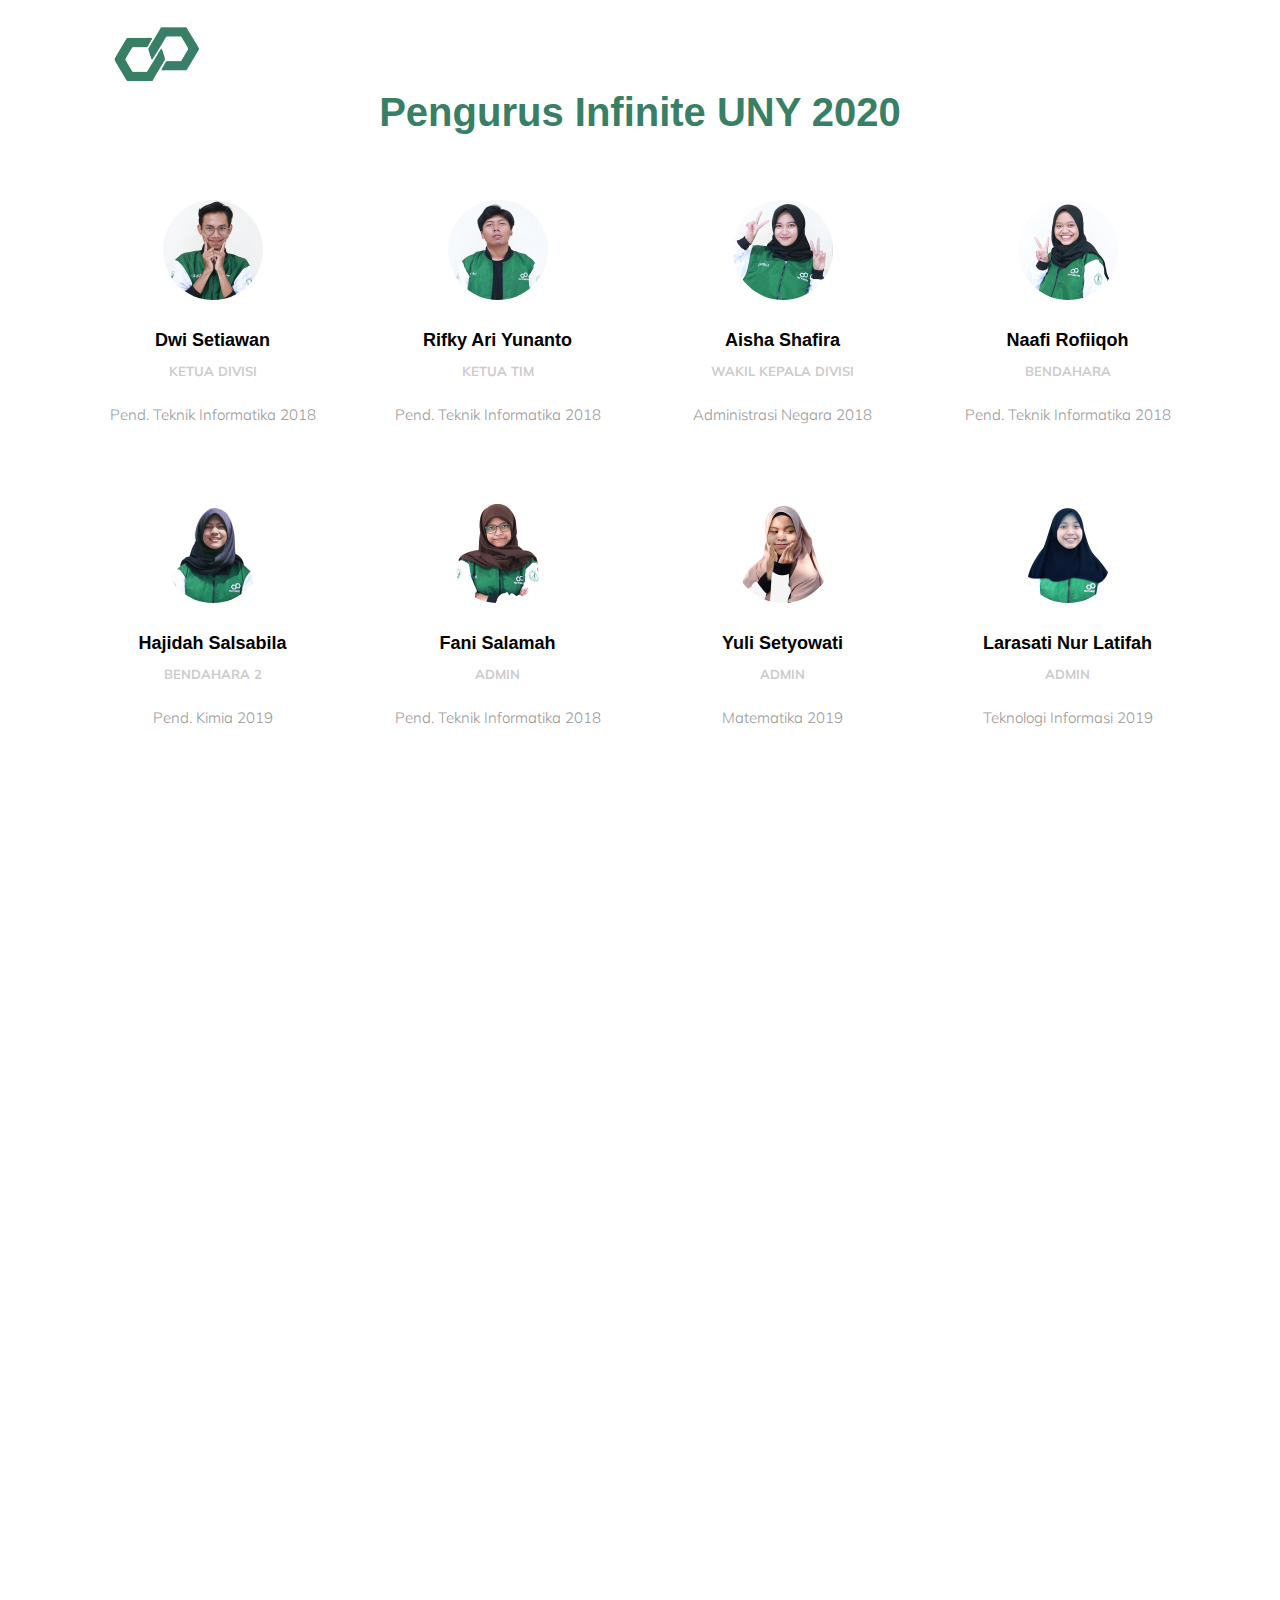
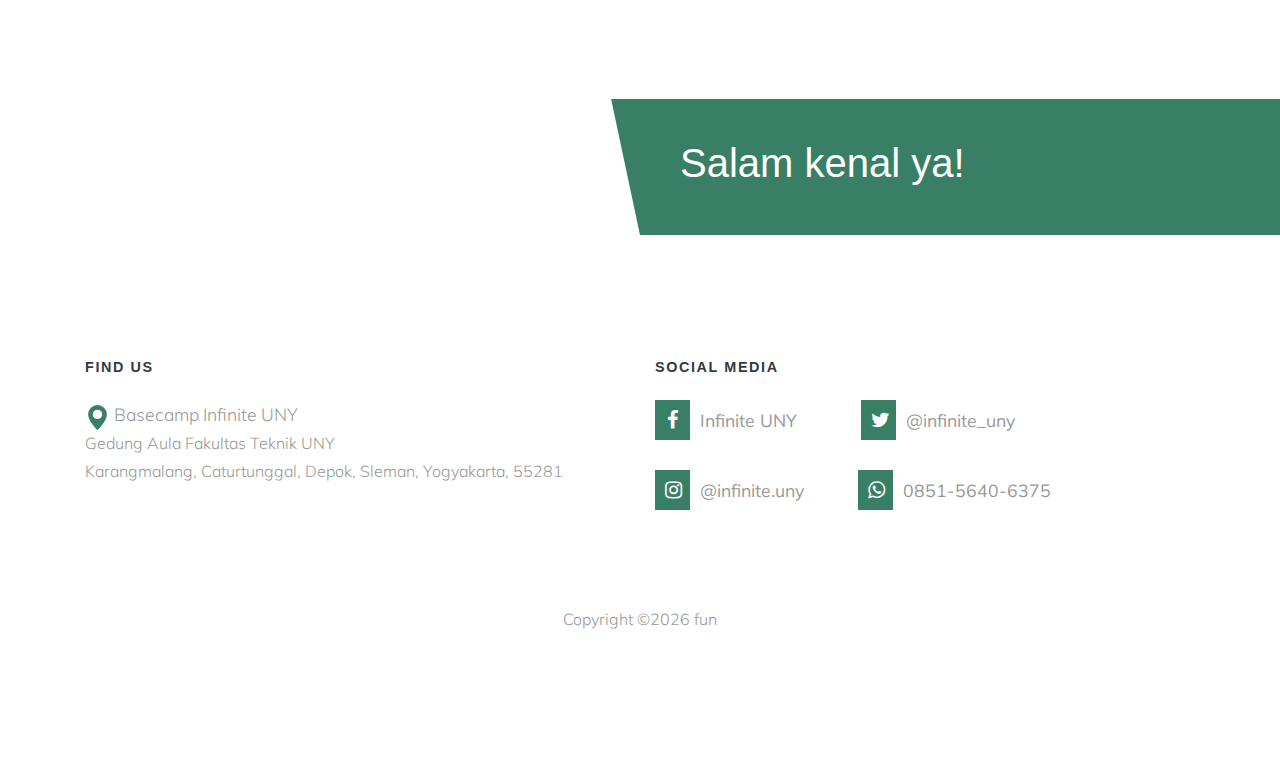
<file: teams.html>
<!DOCTYPE html>
<html lang="en">

<head>
  <title>Infinite UNY &mdash;</title>
  <meta charset="utf-8">
  <meta name="viewport" content="width=device-width, initial-scale=1, shrink-to-fit=no">

  <link href="https://fonts.googleapis.com/css?family=Muli:300,400,700,900" rel="stylesheet">
  <link rel="stylesheet" href="fonts/icomoon/style.css">
  <link rel="stylesheet" href="https://cdnjs.cloudflare.com/ajax/libs/font-awesome/4.7.0/css/font-awesome.min.css">
  <link rel="stylesheet" href="css/bootstrap.min.css">
  <link rel="stylesheet" href="css/jquery-ui.css">
  <link rel="stylesheet" href="css/owl.carousel.min.css">
  <link rel="stylesheet" href="css/owl.theme.default.min.css">
  <link rel="stylesheet" href="css/owl.theme.default.min.css">

  <link rel="stylesheet" href="css/jquery.fancybox.min.css">

  <link rel="stylesheet" href="css/bootstrap-datepicker.css">

  <link rel="stylesheet" href="fonts/flaticon/font/flaticon.css">

  <link rel="stylesheet" href="css/aos.css">
  <link href="css/jquery.mb.YTPlayer.min.css" media="all" rel="stylesheet" type="text/css">

  <link rel="stylesheet" href="css/style.css">
  <link rel="icon" href="logo.ico" type="image/gif" sizes="16x16">



</head>

<body data-spy="scroll" data-target=".site-navbar-target" data-offset="300">

  <div class="site-wrap">

    <div class="site-mobile-menu site-navbar-target">
      <div class="site-mobile-menu-header">
        <div class="site-mobile-menu-close mt-3">
          <span class="icon-close2 js-menu-toggle"></span>
        </div>
      </div>
      <div class="site-mobile-menu-body"></div>
    </div>


    <header class="site-navbar py-4 js-sticky-header site-navbar-target" role="banner">

      <div class="container-fluid" id="our-teams">
        <div class="d-flex align-items-center">
          <div class="site-logo"><a href="index.html"> <img src="logo2.png" width="90" height="60"> </img> </a></div>
          <div class="ml-auto">
            <nav class="site-navigation position-relative text-right" role="navigation">
              <ul class="site-menu main-menu js-clone-nav mr-auto d-none d-lg-block">
                <li><a href="index.html" class="nav-link">Home</a></li>
                <li><a href="index.html#about-section" class="nav-link">About Us</a></li>
                <li><a href="#team-section" class="nav-link">Our Team</a></li>
                <li><a href="events.html" class="nav-link">Events</a></li>
                <li><a href="#competitions-section" class="nav-link">Competitions</a></li>
                <li><a href="#footer-section" class="nav-link">Contact Us</a></li>
              </ul>
            </nav>
            <a href="#" class="d-inline-block d-lg-none site-menu-toggle js-menu-toggle float-right"><span class="icon-menu h3"></span></a>
          </div>

        </div>
      </div>

    </header>
    
    <div class="site-section" id="team-section">
      <div class="container">
        <div class="row justify-content-center text-center mb-5" data-aos="fade-up">
          <div class="col-md-8  section-heading">
            <h2 class="heading mb-3">Pengurus Infinite UNY 2020</h2>
            
          </div>
        </div>

        <div class="row">
          <div class="col-lg-3 mb-4 mb-lg-0 col-md-6 text-center" data-aos="fade-up" data-aos-delay="">
            <div class="person">
              <a href="http://www.instagram.com/setiawan9_" target="blank" > <img src="images/person_1.jpg" alt="Image" class="img-fluid"> </a>
              <h3 style="color:black;">Dwi Setiawan</h3>
              <p class="position">Ketua Divisi</p>
              <p>Pend. Teknik Informatika 2018</p>
            </div>
          </div>
          <div class="col-lg-3 mb-4 mb-lg-0 col-md-6 text-center" data-aos="fade-up" data-aos-delay="100">
            <div class="person">
              <a href="http://www.instagram.com/rfkyariy" target="blank"> <img src="images/person_3.jpg" alt="Image" class="img-fluid"> </a>
              <h3 style="color:black;">Rifky Ari Yunanto</h3>
              <p class="position">Ketua Tim</p>
              <p>Pend. Teknik Informatika 2018</p>
            </div>
          </div>
          <div class="col-lg-3 mb-4 mb-lg-0 col-md-6 text-center" data-aos="fade-up" data-aos-delay="200">
            <div class="person">
              <a href="http://www.instagram.com/aishafiraap" target="blank"> <img src="images/person_2.jpg" alt="Image" class="img-fluid"> </a>
              <h3 style="color:black;">Aisha Shafira</h3>
              <p class="position">Wakil Kepala Divisi</p>
              <p>Administrasi Negara 2018</p>
            </div>
          </div>
          <div class="col-lg-3 mb-4 mb-lg-0 col-md-6 text-center" data-aos="fade-up" data-aos-delay="300">
            <div class="person">
              <a href="http://www.instagram.com/naafierm" target="blank">  <img src="images/person_4.jpg" alt="Image" class="img-fluid"> </a>
              <h3 style="color:black;">Naafi Rofiiqoh</h3>
              <p class="position">Bendahara</p>
              <p>Pend. Teknik Informatika 2018</p>
            </div>
          </div>
        
        </div>

        <br> <br>

         <div class="row">
          <div class="col-lg-3 mb-4 mb-lg-0 col-md-6 text-center" data-aos="fade-up" data-aos-delay="">
            <div class="person">
              <a href="http://www.instagram.com/hajidahsaf_" target="blank">  <img src="images/bila.jpg" alt="Image" class="img-fluid"> </a>
              <h3 style="color:black;">Hajidah Salsabila</h3>
              <p class="position">Bendahara 2</p>
              <p>Pend. Kimia 2019</p>
            </div>
          </div>
          <div class="col-lg-3 mb-4 mb-lg-0 col-md-6 text-center" data-aos="fade-up" data-aos-delay="100">
            <div class="person">
              <a href="http://www.instagram.com/freaklicioussss/" target="blank"> <img src="images/fun.jpg" alt="Image" class="img-fluid"> </a>
              <h3 style="color:black;">Fani Salamah</h3>
              <p class="position">Admin</p>
              <p>Pend. Teknik Informatika 2018</p>
            </div>
          </div>
          <div class="col-lg-3 mb-4 mb-lg-0 col-md-6 text-center" data-aos="fade-up" data-aos-delay="200">
            <div class="person">
              <a href="http://www.instagram.com/yuyul_31/" target="blank"> <img src="images/yuli.jpg" alt="Image" class="img-fluid"> </a>
              <h3 style="color:black;">Yuli Setyowati</h3>
              <p class="position">Admin</p>
              <p>Matematika 2019</p>
            </div>
          </div>
          <div class="col-lg-3 mb-4 mb-lg-0 col-md-6 text-center" data-aos="fade-up" data-aos-delay="300">
            <div class="person">
              <a href="http://www.instagram.com/larasatilatifah/" target="blank"> <img src="images/laras.jpg" alt="Image" class="img-fluid"> </a>
              <h3 style="color:black;">Larasati Nur Latifah</h3>
              <p class="position">Admin</p>
              <p>Teknologi Informasi 2019</p>
            </div>
          </div>
        
        </div>
        <br> <br>
        
        <div class="row">
          <div class="col-lg-4 mb-3 mb-lg-2 col-md-3 text-center" data-aos="fade-up" data-aos-delay="">
            <div class="person">
              <a href="http://www.instagram.com/dzulfiamien/" target="blank"> <img src="images/amn.jpg" alt="Image" class="img-fluid"> </a>
              <h3 style="color:black;">Dzulfiqar Amien</h3>
              <p class="position">
                entrepreneurship</p>
              <p>Pend. Teknik Informatika 2018</p>
            </div>
          </div>
          <div class="col-lg-4 mb-3 mb-lg-2 col-md-3 text-center" data-aos="fade-up" data-aos-delay="100">
            <div class="person">
              <a href="http://www.instagram.com/menarawas/" target="blank"> <img src="images/ltg.jpg" alt="Image" class="img-fluid"> </a>
              <h3 style="color:black;">Menara Lintang</h3>
              <p class="position">STAFF 
                entrepreneurship</p>
              <p>Pend. Teknik Informatika 2019</p>
            </div>
          </div>
          <div class="col-lg-4 mb-3 mb-lg-2 col-md-3 text-center" data-aos="fade-up" data-aos-delay="200">
            <div class="person">
              <a href="http://www.instagram.com/ini_aang/" target="blank">  <img src="images/ang.jpg" alt="Image" class="img-fluid"> </a>
              <h3 style="color:black;">Angki Pranamukti</h3>
              <p class="position">STAFF 
                entrepreneurship</p>
              <p>Pend. Teknik Informatika 2019</p>
            </div>
          </div>
        
        </div>

        <br> <br>

        <div class="row">
          <div class="col-lg-4 mb-3 mb-lg-2 col-md-3 text-center" data-aos="fade-up" data-aos-delay="">
            <div class="person">
              <a href="http://www.instagram.com/danangwijaya750/" target="blank"> <img src="images/dng.jpg" alt="Image" class="img-fluid"> </a>
              <h3 style="color:black;">Danang Wijaya</h3>
              <p class="position"> RESEARCH AND DEVELOPMENT</p>
              <p>Pend. Teknik Informatika 2018</p>
            </div>
          </div>
          <div class="col-lg-4 mb-3 mb-lg-2 col-md-3 text-center" data-aos="fade-up" data-aos-delay="100">
            <div class="person">
              <a href="http://www.instagram.com/vvhitehead/" target="blank"> <img src="images/mch.jpg" alt="Image" class="img-fluid"> </a>
              <h3 style="color:black;">Michael Setyohandoko</h3>
              <p class="position">STAFF 
                RESEARCH AND DEVELOPMENT</p>
              <p>Pend. Teknik Informatika 2018</p>
            </div>
          </div>
          <div class="col-lg-4 mb-3 mb-lg-2 col-md-3 text-center" data-aos="fade-up" data-aos-delay="200">
            <div class="person">
              <a href="http://www.instagram.com/wakhidhidayat/" target="blank"> <img src="images/whd.jpg" alt="Image" class="img-fluid"> </a>
              <h3 style="color:black;">Wahid Hidayat</h3>
              <p class="position">STAFF 
                RESEARCH AND DEVELOPMENT</p>
              <p>Pend. Teknik Informatika 2018</p>
            </div>
          </div>
        
        </div>

        <br> <br>

        <div class="row">
          <div class="col-lg-4 mb-3 mb-lg-2 col-md-3 text-center" data-aos="fade-up" data-aos-delay="">
            <div class="person">
              <a href="http://www.instagram.com/ahsanf_/" target="blank"> <img src="images/ahs.jpg" alt="Image" class="img-fluid"> </a>
              <h3 style="color:black;">Ahsan Firdaus</h3>
              <p class="position"> MEDIA AND INFORMATION</p>
              <p>Pend. Teknik Informatika 2018</p>
            </div>
          </div>
          <div class="col-lg-4 mb-3 mb-lg-2 col-md-3 text-center" data-aos="fade-up" data-aos-delay="100">
            <div class="person">
              <a href="http://www.instagram.com/maulidinalif/" target="blank"> <img src="images/alf.jpg" alt="Image" class="img-fluid"> </a>
              <h3 style="color:black;">Alif Mauliddin</h3>
              <p class="position">STAFF 
                MEDIA AND INFORMATION</p>
              <p>Teknologi Informasi 2019</p>
            </div>
          </div>
          <div class="col-lg-4 mb-3 mb-lg-2 col-md-3 text-center" data-aos="fade-up" data-aos-delay="200">
            <div class="person">
              <a href="http://www.instagram.com/rerafsanjani/" target="blank"> <img src="images/rm.jpg" alt="Image" class="img-fluid"> </a>
              <h3 style="color:black;">Remarezi Rafsanjani</h3>
              <p class="position">STAFF 
                MEDIA AND INFORMATION</p>
              <p>Pend. Teknik Informatika 2019</p>
            </div>
          </div>
        
        </div>

      </div>
    </div>

   

     <div class="schedule-wrap2 clearfix">
      <div class="d-md-flex align-items-center">
        <div class="hours mr-md-4 mb-4 mb-lg-0">
          <h1> Salam kenal ya! </h1>
        </div>
      </div>
    </div>

    <footer class="footer-section" id="footer-section">
      <div class="container">
        <div class="row">
          <div class="col-md-6">
            <h3 class="text-dark">Find us</h3>
            <svg width="25px" height="25px" viewBox="0 0 16 16" class="bi bi-geo-alt-fill" fill="#397f65" xmlns="http://www.w3.org/2000/svg">
              <path fill-rule="evenodd" d="M8 16s6-5.686 6-10A6 6 0 0 0 2 6c0 4.314 6 10 6 10zm0-7a3 3 0 1 0 0-6 3 3 0 0 0 0 6z"/>
            </svg>
             Basecamp Infinite UNY <br>
              <p> Gedung Aula Fakultas Teknik UNY <br> Karangmalang, Caturtunggal, Depok, Sleman, Yogyakarta, 55281 </p>
          </div>

   

          <div class="col-md-6">
            <h3 class="text-dark">SOCIAL MEDIA</h3>
            <a href="https://facebook.com" target="blank" class="fa fa-facebook"></a><b> &nbsp;Infinite UNY&nbsp;&nbsp;&nbsp;&nbsp;&nbsp;&nbsp;&nbsp;&nbsp;&nbsp;&nbsp;&nbsp;&nbsp;</b> 
            <a href="https://twitter.com/infinite_uny" target="blank" class="fa fa-twitter"></a><b> &nbsp;@infinite_uny&nbsp;&nbsp;</b> <br><br>
            <a href="https://www.instagram.com/infinite.uny/" target="blank" class="fa fa-instagram"></a><b> &nbsp;@infinite.uny&nbsp;&nbsp;&nbsp;&nbsp;&nbsp;&nbsp;&nbsp;&nbsp;&nbsp;&nbsp;</b>
            <a href="https://wa.me/6285156406375" target="blank" class="fa fa-whatsapp"></a><b> &nbsp;0851-5640-6375</b>
          </div>
        </div>

        <div class="row pt-5 mt-5 text-center">
          <div class="col-md-12">
             <p class="copyright">
            <!-- Link back to Colorlib can't be removed. Template is licensed under CC BY 3.0. -->
            Copyright &copy;<script>document.write(new Date().getFullYear());</script> fun</a>
            <!-- Link back to Colorlib can't be removed. Template is licensed under CC BY 3.0. -->
            </p>
    
          </div>

        </div>
      </div>
    </footer>



  </div>
  <!-- .site-wrap -->

  <script src="js/jquery-3.3.1.min.js"></script>
  <script src="js/jquery-migrate-3.0.1.min.js"></script>
  <script src="js/jquery-ui.js"></script>
  <script src="js/popper.min.js"></script>
  <script src="js/bootstrap.min.js"></script>
  <script src="js/owl.carousel.min.js"></script>
  <script src="js/jquery.stellar.min.js"></script>
  <script src="js/jquery.countdown.min.js"></script>
  <script src="js/bootstrap-datepicker.min.js"></script>
  <script src="js/jquery.easing.1.3.js"></script>
  <script src="js/aos.js"></script>
  <script src="js/jquery.fancybox.min.js"></script>
  <script src="js/jquery.sticky.js"></script>
  <script src="js/jquery.mb.YTPlayer.min.js"></script>




  <script src="js/main.js"></script>

</body>

</html>
</file>
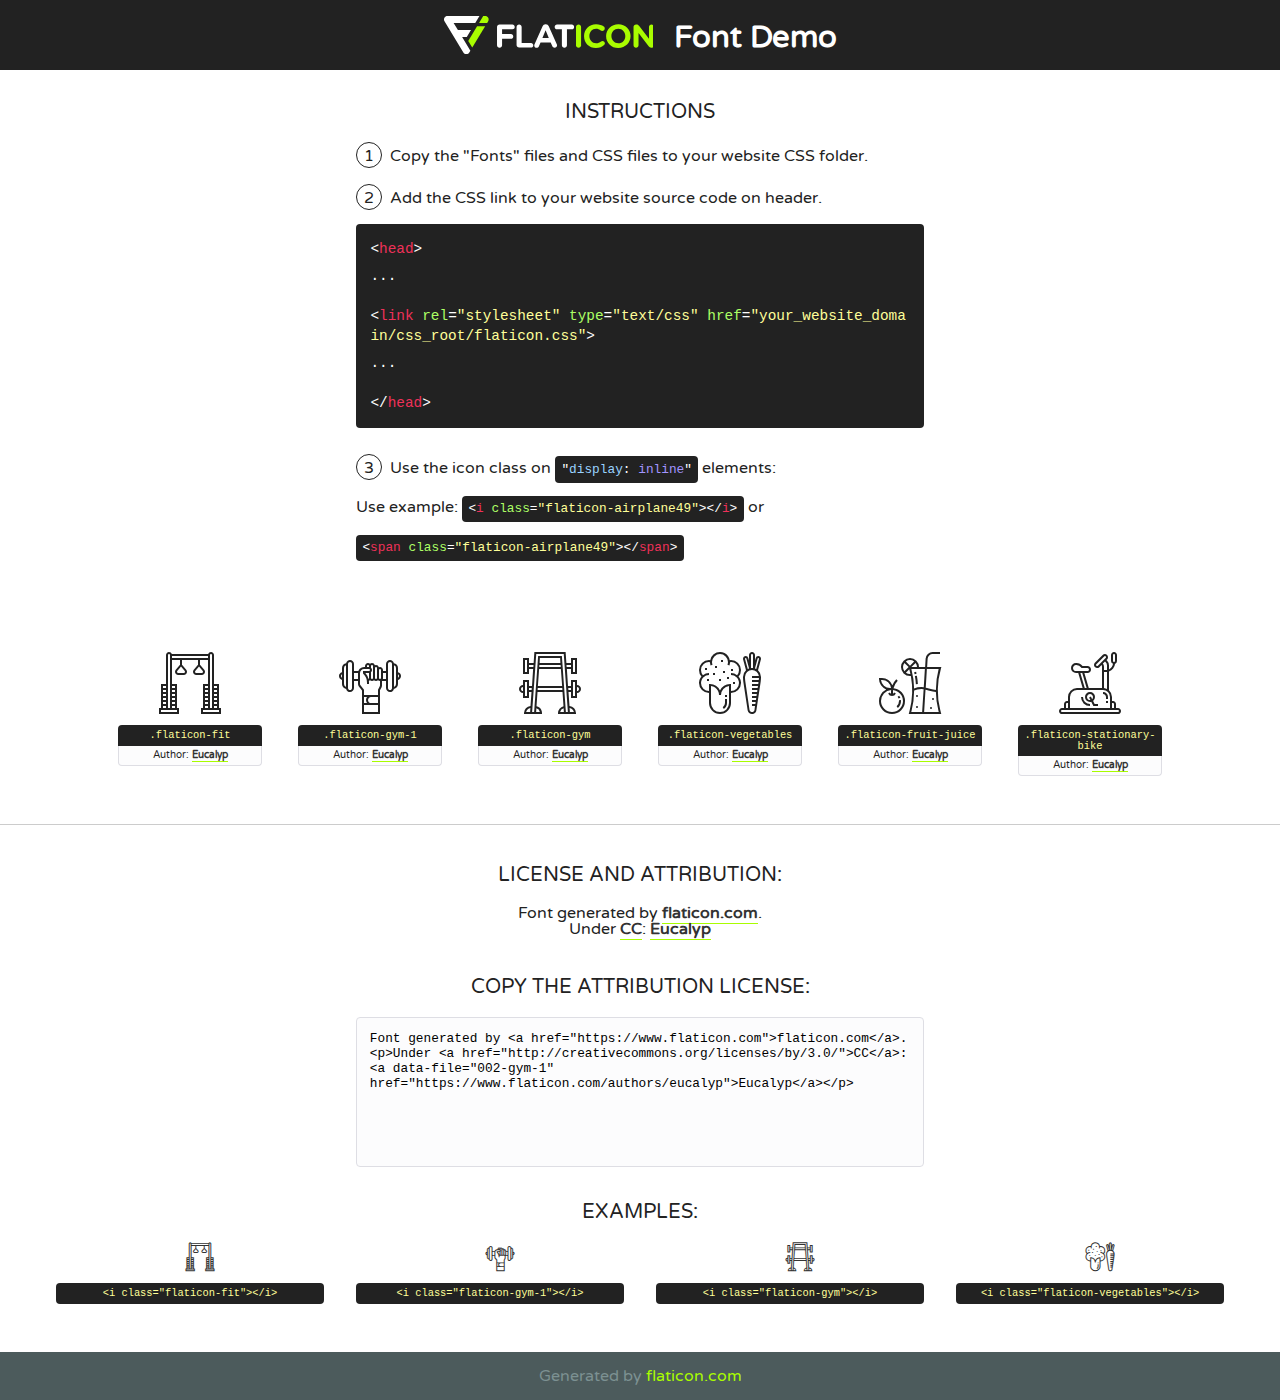
<file: fonts/flaticon/font/flaticon.html>
<!DOCTYPE html>
<!--
  Flaticon icon font: Flaticon
  Creation date: 11/06/2019 12:44
-->
<html>
<!DOCTYPE html>
<html>

<head>
    <title>Flaticon WebFont</title>
    <link href="http://fonts.googleapis.com/css?family=Varela+Round" rel="stylesheet" type="text/css" />
    <link rel="stylesheet" type="text/css" href="flaticon.css">
    <meta charset="UTF-8">
    <style>
    html, body, div, span, applet, object, iframe,
    h1, h2, h3, h4, h5, h6, p, blockquote, pre,
    a, abbr, acronym, address, big, cite, code,
    del, dfn, em, img, ins, kbd, q, s, samp,
    small, strike, strong, sub, sup, tt, var,
    b, u, i, center,
    dl, dt, dd, ol, ul, li,
    fieldset, form, label, legend,
    table, caption, tbody, tfoot, thead, tr, th, td,
    article, aside, canvas, details, embed, 
    figure, figcaption, footer, header, hgroup, 
    menu, nav, output, ruby, section, summary,
    time, mark, audio, video {
        margin: 0;
        padding: 0;
        border: 0;
        font-size: 100%;
        font: inherit;
        vertical-align: baseline;
    }
    /* HTML5 display-role reset for older browsers */
    article, aside, details, figcaption, figure, 
    footer, header, hgroup, menu, nav, section {
        display: block;
    }
    body {
        line-height: 1;
    }
    ol, ul {
        list-style: none;
    }
    blockquote, q {
        quotes: none;
    }
    blockquote:before, blockquote:after,
    q:before, q:after {
        content: '';
        content: none;
    }
    table {
        border-collapse: collapse;
        border-spacing: 0;
    }
    body {
        font-family: 'Varela Round', Helvetica, Arial, sans-serif;
        font-size: 16px;
        color: #222;
    }
    a {
        color: #333;
        border-bottom: 1px solid #a9fd00;
        font-weight: bold;
        text-decoration: none;
    }
    * {
        -moz-box-sizing: border-box;
        -webkit-box-sizing: border-box;
        box-sizing: border-box;
        margin: 0;
        padding: 0;
    }
    [class^="flaticon-"]:before, [class*=" flaticon-"]:before, [class^="flaticon-"]:after, [class*=" flaticon-"]:after {
        font-family: Flaticon;
        font-size: 30px;
        font-style: normal;
        margin-left: 20px;
        color: #333;
    }
    .wrapper {
        max-width: 600px;
        margin: auto;
        padding: 0 1em;
    }
    .title {
        font-size: 1.25em;
        text-align: center;
        margin-bottom: 1em;
        text-transform: uppercase;
    }
    header {
        text-align: center;
        background-color: #222;
        color: #fff;
        padding: 1em;
    }
    header .logo {
        width: 210px;
        height: 38px;
        display: inline-block;
        vertical-align: middle;
        margin-right: 1em;
        border: none;
    }
    header strong {
        font-size: 1.95em;
        font-weight: bold;
        vertical-align: middle;
        margin-top: 5px;
        display: inline-block;
    }
    .demo {
        margin: 2em auto;
        line-height: 1.25em;
    }
    .demo ul li {
        margin-bottom: 1em;
    }
    .demo ul li .num {
        color: #222;
        border-radius: 20px;
        display: inline-block;
        width: 26px;
        padding: 3px;
        height: 26px;
        text-align: center;
        margin-right: 0.5em;
        border: 1px solid #222;
    }
    .demo ul li code {
        background-color: #222;
        border-radius: 4px;
        padding: 0.25em 0.5em;
        display: inline-block;
        color: #fff;
        font-family: Consolas,Monaco,Lucida Console,Liberation Mono,DejaVu Sans Mono,Bitstream Vera Sans Mono,Courier New, monospace;
        font-weight: lighter;
        margin-top: 1em;
        font-size: 0.8em;
        word-break: break-all;
    }
    .demo ul li code.big {
        padding: 1em;
        font-size: 0.9em;
    }
    .demo ul li code .red {
        color: #EF3159;
    }
    .demo ul li code .green {
        color: #ACFF65;
    }
    .demo ul li code .yellow {
        color: #FFFF99;
    }
    .demo ul li code .blue {
        color: #99D3FF;
    }
    .demo ul li code .purple {
        color: #A295FF;
    }
    .demo ul li code .dots {
        margin-top: 0.5em;
        display: block;
    }
    #glyphs {
        border-bottom: 1px solid #ccc;
        padding: 2em 0;
        text-align: center;
    }
    .glyph {
        display: inline-block;
        width: 9em;
        margin: 1em;
        text-align: center;
        vertical-align: top;
        background: #FFF;
    }
    .glyph .glyph-icon {
        padding: 10px;
        display: block;
        font-family:"Flaticon";
        font-size: 64px;
        line-height: 1;
    }
    .glyph .glyph-icon:before {
        font-size: 64px;
        color: #222;
        margin-left: 0;
    }
    .class-name {
        font-size: 0.65em;
        background-color: #222;
        color: #fff;
        border-radius: 4px 4px 0 0;
        padding: 0.5em;
        color: #FFFF99;
        font-family: Consolas,Monaco,Lucida Console,Liberation Mono,DejaVu Sans Mono,Bitstream Vera Sans Mono,Courier New, monospace;
    }
    .author-name {
        font-size: 0.6em;
        background-color: #fcfcfd;
        border: 1px solid #DEDEE4;
        border-top: 0;
        border-radius: 0 0 4px 4px;
        padding: 0.5em;
    }
    .class-name:last-child {
        font-size: 10px;
        color:#888;
    }
    .class-name:last-child a {
        font-size: 10px;
        color:#555;
    }
    .class-name:last-child a:hover {
        color:#a9fd00;
    }
    .glyph > input {
        display: block;
        width: 100px;
        margin: 5px auto;
        text-align: center;
        font-size: 12px;
        cursor: text;
    }
    .glyph > input.icon-input {
        font-family:"Flaticon";
        font-size: 16px;
        margin-bottom: 10px;
    }
    .attribution .title {
        margin-top: 2em;
    }
    .attribution textarea {
        background-color: #fcfcfd;
        padding: 1em;
        border: none;
        box-shadow: none;
        border: 1px solid #DEDEE4;
        border-radius: 4px;
        resize: none;
        width: 100%;
        height: 150px;
        font-size: 0.8em;
        font-family: Consolas,Monaco,Lucida Console,Liberation Mono,DejaVu Sans Mono,Bitstream Vera Sans Mono,Courier New, monospace;
        -webkit-appearance: none;
    }
    .iconsuse {
        margin: 2em auto;
        text-align: center;
        max-width: 1200px;
    }
    .iconsuse:after {
        content: '';
        display: table;
        clear: both;
    }
    .iconsuse .image {
        float: left;
        width: 25%;
        padding: 0 1em;
    }
    .iconsuse .image p {
        margin-bottom: 1em;
    }
    .iconsuse .image span {
        display: block;
        font-size: 0.65em;
        background-color: #222;
        color: #fff;
        border-radius: 4px;
        padding: 0.5em;
        color: #FFFF99;
        margin-top: 1em;
        font-family: Consolas,Monaco,Lucida Console,Liberation Mono,DejaVu Sans Mono,Bitstream Vera Sans Mono,Courier New, monospace;
    }
    #footer {
        text-align: center;
        background-color: #4C5B5C;
        color: #7c9192;
        padding: 1em;
    }
    #footer a {
        border: none;
        color: #a9fd00;
        font-weight: normal;
    }
    @media (max-width: 960px) {
        .iconsuse .image {
            width: 50%;
        }
    }
    @media (max-width: 560px) {
        .iconsuse .image {
            width: 100%;
        }
    }
    </style>
</head>

<body class="characters-off">

    <header>
        <a href="https://www.flaticon.com" target="_blank" class="logo">
            <svg version="1.1" xmlns="http://www.w3.org/2000/svg" xmlns:xlink="http://www.w3.org/1999/xlink" xmlns:a="http://ns.adobe.com/AdobeSVGViewerExtensions/3.0/" viewBox="0 0 560.875 102.036" enable-background="new 0 0 560.875 102.036" xml:space="preserve">
                <defs>
                </defs>
                <g>
                    <g class="letters">
                        <path fill="#ffffff" d="M141.596,29.675c0-3.777,2.985-6.767,6.764-6.767h34.438c3.426,0,6.15,2.728,6.15,6.15
                        c0,3.43-2.724,6.149-6.15,6.149h-27.674v13.091h23.719c3.429,0,6.151,2.724,6.151,6.15c0,3.43-2.723,6.149-6.151,6.149h-23.719
                        v17.574c0,3.773-2.986,6.761-6.764,6.761c-3.779,0-6.764-2.989-6.764-6.761V29.675z"></path>
                        <path fill="#ffffff" d="M193.844,29.149c0-3.781,2.985-6.767,6.764-6.767c3.776,0,6.763,2.985,6.763,6.767v42.957h25.039
                        c3.426,0,6.149,2.726,6.149,6.153c0,3.425-2.723,6.15-6.149,6.15h-31.802c-3.779,0-6.764-2.986-6.764-6.768V29.149z"></path>
                        <path fill="#ffffff" d="M241.891,75.71l21.438-48.407c1.492-3.341,4.215-5.357,7.906-5.357h0.792
                        c3.686,0,6.323,2.017,7.815,5.357l21.439,48.407c0.436,0.967,0.701,1.845,0.701,2.723c0,3.602-2.809,6.501-6.414,6.501
                        c-3.161,0-5.269-1.845-6.499-4.655l-4.132-9.661h-27.059l-4.301,10.102c-1.144,2.631-3.426,4.214-6.237,4.214
                        c-3.517,0-6.24-2.81-6.24-6.325C241.1,77.64,241.451,76.677,241.891,75.71z M279.932,58.666l-8.521-20.297l-8.526,20.297H279.932
                        z"></path>
                        <path fill="#ffffff" d="M314.864,35.387H301.86c-3.429,0-6.239-2.813-6.239-6.238c0-3.429,2.811-6.24,6.239-6.24h39.533
                        c3.426,0,6.237,2.811,6.237,6.24c0,3.425-2.811,6.238-6.237,6.238h-13.001v42.785c0,3.773-2.99,6.761-6.764,6.761
                        c-3.779,0-6.764-2.989-6.764-6.761V35.387z"></path>
                        <path fill="#A9FD00" d="M352.615,29.149c0-3.781,2.985-6.767,6.767-6.767c3.774,0,6.761,2.985,6.761,6.767v49.024
                        c0,3.773-2.987,6.761-6.761,6.761c-3.781,0-6.767-2.989-6.767-6.761V29.149z"></path>
                        <path fill="#A9FD00" d="M374.132,53.836v-0.179c0-17.481,13.178-31.801,32.065-31.801c9.22,0,15.459,2.458,20.557,6.238
                        c1.402,1.054,2.637,2.985,2.637,5.357c0,3.692-2.985,6.59-6.681,6.59c-1.845,0-3.071-0.702-4.044-1.319
                        c-3.776-2.813-7.729-4.393-12.562-4.393c-10.364,0-17.831,8.611-17.831,19.154v0.173c0,10.542,7.291,19.329,17.831,19.329
                        c5.715,0,9.492-1.756,13.359-4.834c1.049-0.874,2.458-1.491,4.039-1.491c3.429,0,6.325,2.813,6.325,6.236
                        c0,2.106-1.056,3.78-2.282,4.834c-5.539,4.834-12.036,7.733-21.878,7.733C387.572,85.464,374.132,71.493,374.132,53.836z"></path>
                        <path fill="#A9FD00" d="M433.009,53.836v-0.179c0-17.481,13.79-31.801,32.766-31.801c18.981,0,32.592,14.143,32.592,31.628v0.173
                        c0,17.483-13.785,31.807-32.769,31.807C446.625,85.464,433.009,71.32,433.009,53.836z M484.224,53.836v-0.179
                        c0-10.539-7.725-19.326-18.626-19.326c-10.893,0-18.449,8.611-18.449,19.154v0.173c0,10.542,7.73,19.329,18.626,19.329
                        C476.676,72.986,484.224,64.378,484.224,53.836z"></path>
                        <path fill="#A9FD00" d="M506.233,29.321c0-3.774,2.99-6.763,6.767-6.763h1.401c3.252,0,5.183,1.583,7.029,3.953l26.093,34.265
                        V29.059c0-3.692,2.99-6.677,6.681-6.677c3.683,0,6.671,2.985,6.671,6.677v48.934c0,3.78-2.987,6.765-6.764,6.765h-0.436
                        c-3.257,0-5.188-1.581-7.034-3.953l-27.056-35.492v32.944c0,3.687-2.985,6.676-6.678,6.676c-3.683,0-6.673-2.989-6.673-6.676
                        V29.321z"></path>
                    </g>
                    <g class="insignia">
                        <path fill="#ffffff" d="M48.372,56.137h12.517l11.156-18.537H37.186L25.688,18.539h57.825L94.668,0H9.271
                        C5.925,0,2.842,1.801,1.198,4.716c-1.644,2.907-1.593,6.482,0.134,9.343l50.38,83.501c1.678,2.781,4.689,4.476,7.938,4.476
                        c3.246,0,6.257-1.695,7.935-4.476l2.898-4.804L48.372,56.137z"></path>
                        <g class="i">
                            <path fill="#A9FD00" d="M93.575,18.539h0.031v0.004l21.652,0.004l2.705-4.488c1.727-2.861,1.778-6.436,0.133-9.343
                            C116.454,1.801,113.371,0,110.026,0h-5.294L93.575,18.539z"></path>
                            <polygon fill="#A9FD00" points="88.291,27.356 64.725,66.486 75.519,84.404 109.942,27.356"></polygon>
                        </g>
                    </g>
                </g>
            </svg>
        </a>
        <strong>Font Demo</strong>
    </header>


    <section class="demo wrapper">

        <p class="title">Instructions</p>

        <ul>
            <li>
                <span class="num">1</span>Copy the "Fonts" files and CSS files to your website CSS folder.
            </li>
            <li>
                <span class="num">2</span>Add the CSS link to your website source code on header.
                <code class="big">
                    &lt;<span class="red">head</span>&gt;
                    <br/><span class="dots">...</span>
                    <br/>&lt;<span class="red">link</span> <span class="green">rel</span>=<span class="yellow">"stylesheet"</span> <span class="green">type</span>=<span class="yellow">"text/css"</span> <span class="green">href</span>=<span class="yellow">"your_website_domain/css_root/flaticon.css"</span>&gt;
                    <br/><span class="dots">...</span>
                    <br/>&lt;/<span class="red">head</span>&gt;
                </code>
            </li>

            <li>
                <p>
                    <span class="num">3</span>Use the icon class on <code>"<span class="blue">display</span>:<span class="purple"> inline</span>"</code> elements:
                    <br />
                    Use example: <code>&lt;<span class="red">i</span> <span class="green">class</span>=<span class="yellow">&quot;flaticon-airplane49&quot;</span>&gt;&lt;/<span class="red">i</span>&gt;</code> or <code>&lt;<span class="red">span</span> <span class="green">class</span>=<span class="yellow">&quot;flaticon-airplane49&quot;</span>&gt;&lt;/<span class="red">span</span>&gt;</code>
            </li>
        </ul>

    </section>




   <section id="glyphs">          
    
      
        <div class="glyph"><div class="glyph-icon flaticon-fit"></div>
            <div class="class-name">.flaticon-fit</div>
            <div class="author-name">Author: <a data-file="001-fit" href="https://www.flaticon.com/authors/eucalyp">Eucalyp</a> </div> 
        </div>        
        
        <div class="glyph"><div class="glyph-icon flaticon-gym-1"></div>
            <div class="class-name">.flaticon-gym-1</div>
            <div class="author-name">Author: <a data-file="002-gym-1" href="https://www.flaticon.com/authors/eucalyp">Eucalyp</a> </div> 
        </div>        
        
        <div class="glyph"><div class="glyph-icon flaticon-gym"></div>
            <div class="class-name">.flaticon-gym</div>
            <div class="author-name">Author: <a data-file="003-gym" href="https://www.flaticon.com/authors/eucalyp">Eucalyp</a> </div> 
        </div>        
        
        <div class="glyph"><div class="glyph-icon flaticon-vegetables"></div>
            <div class="class-name">.flaticon-vegetables</div>
            <div class="author-name">Author: <a data-file="004-vegetables" href="https://www.flaticon.com/authors/eucalyp">Eucalyp</a> </div> 
        </div>        
        
        <div class="glyph"><div class="glyph-icon flaticon-fruit-juice"></div>
            <div class="class-name">.flaticon-fruit-juice</div>
            <div class="author-name">Author: <a data-file="005-fruit-juice" href="https://www.flaticon.com/authors/eucalyp">Eucalyp</a> </div> 
        </div>        
        
        <div class="glyph"><div class="glyph-icon flaticon-stationary-bike"></div>
            <div class="class-name">.flaticon-stationary-bike</div>
            <div class="author-name">Author: <a data-file="006-stationary-bike" href="https://www.flaticon.com/authors/eucalyp">Eucalyp</a> </div> 
        </div>        
        

    </section>



    <section class="attribution wrapper"   style="text-align:center;">

      <div class="title">License and attribution:</div><div class="attrDiv">Font generated by <a href="https://www.flaticon.com">flaticon.com</a>. <div><p>Under <a href="http://creativecommons.org/licenses/by/3.0/">CC</a>: <a data-file="002-gym-1" href="https://www.flaticon.com/authors/eucalyp">Eucalyp</a></p>  </div>
      </div>
      <div class="title">Copy the Attribution License:</div>

    <textarea onclick="this.focus();this.select();">Font generated by &lt;a href=&quot;https://www.flaticon.com&quot;&gt;flaticon.com&lt;/a&gt;. <p>Under <a href="http://creativecommons.org/licenses/by/3.0/">CC</a>: <a data-file="002-gym-1" href="https://www.flaticon.com/authors/eucalyp">Eucalyp</a></p>  
     </textarea>

    </section>

    <section class="iconsuse">

          <div class="title">Examples:</div>            
             
            <div class="image">
                <p>
                    <i class="glyph-icon flaticon-fit"></i> 
                    <span>&lt;i class=&quot;flaticon-fit&quot;&gt;&lt;/i&gt;</span>
                </p>
            </div>
            
            <div class="image">
                <p>
                    <i class="glyph-icon flaticon-gym-1"></i> 
                    <span>&lt;i class=&quot;flaticon-gym-1&quot;&gt;&lt;/i&gt;</span>
                </p>
            </div>
            
            <div class="image">
                <p>
                    <i class="glyph-icon flaticon-gym"></i> 
                    <span>&lt;i class=&quot;flaticon-gym&quot;&gt;&lt;/i&gt;</span>
                </p>
            </div>
            
            <div class="image">
                <p>
                    <i class="glyph-icon flaticon-vegetables"></i> 
                    <span>&lt;i class=&quot;flaticon-vegetables&quot;&gt;&lt;/i&gt;</span>
                </p>
            </div>
                       
        </div>
                            
    </section>

<div id="footer">
    <div>Generated by <a href="https://www.flaticon.com">flaticon.com</a>
    </div>
</div>



</body>
</html>
</file>
<file: fonts/icomoon/style.css>
@font-face {
  font-family: 'icomoon';
  src:  url('fonts/icomoon.eot?10si43');
  src:  url('fonts/icomoon.eot?10si43#iefix') format('embedded-opentype'),
    url('fonts/icomoon.ttf?10si43') format('truetype'),
    url('fonts/icomoon.woff?10si43') format('woff'),
    url('fonts/icomoon.svg?10si43#icomoon') format('svg');
  font-weight: normal;
  font-style: normal;
}

[class^="icon-"], [class*=" icon-"] {
  /* use !important to prevent issues with browser extensions that change fonts */
  font-family: 'icomoon' !important;
  speak: none;
  font-style: normal;
  font-weight: normal;
  font-variant: normal;
  text-transform: none;
  line-height: 1;

  /* Better Font Rendering =========== */
  -webkit-font-smoothing: antialiased;
  -moz-osx-font-smoothing: grayscale;
}

.icon-asterisk:before {
  content: "\f069";
}
.icon-plus:before {
  content: "\f067";
}
.icon-question:before {
  content: "\f128";
}
.icon-minus:before {
  content: "\f068";
}
.icon-glass:before {
  content: "\f000";
}
.icon-music:before {
  content: "\f001";
}
.icon-search:before {
  content: "\f002";
}
.icon-envelope-o:before {
  content: "\f003";
}
.icon-heart:before {
  content: "\f004";
}
.icon-star:before {
  content: "\f005";
}
.icon-star-o:before {
  content: "\f006";
}
.icon-user:before {
  content: "\f007";
}
.icon-film:before {
  content: "\f008";
}
.icon-th-large:before {
  content: "\f009";
}
.icon-th:before {
  content: "\f00a";
}
.icon-th-list:before {
  content: "\f00b";
}
.icon-check:before {
  content: "\f00c";
}
.icon-close:before {
  content: "\f00d";
}
.icon-remove:before {
  content: "\f00d";
}
.icon-times:before {
  content: "\f00d";
}
.icon-search-plus:before {
  content: "\f00e";
}
.icon-search-minus:before {
  content: "\f010";
}
.icon-power-off:before {
  content: "\f011";
}
.icon-signal:before {
  content: "\f012";
}
.icon-cog:before {
  content: "\f013";
}
.icon-gear:before {
  content: "\f013";
}
.icon-trash-o:before {
  content: "\f014";
}
.icon-home:before {
  content: "\f015";
}
.icon-file-o:before {
  content: "\f016";
}
.icon-clock-o:before {
  content: "\f017";
}
.icon-road:before {
  content: "\f018";
}
.icon-download:before {
  content: "\f019";
}
.icon-arrow-circle-o-down:before {
  content: "\f01a";
}
.icon-arrow-circle-o-up:before {
  content: "\f01b";
}
.icon-inbox:before {
  content: "\f01c";
}
.icon-play-circle-o:before {
  content: "\f01d";
}
.icon-repeat:before {
  content: "\f01e";
}
.icon-rotate-right:before {
  content: "\f01e";
}
.icon-refresh:before {
  content: "\f021";
}
.icon-list-alt:before {
  content: "\f022";
}
.icon-lock:before {
  content: "\f023";
}
.icon-flag:before {
  content: "\f024";
}
.icon-headphones:before {
  content: "\f025";
}
.icon-volume-off:before {
  content: "\f026";
}
.icon-volume-down:before {
  content: "\f027";
}
.icon-volume-up:before {
  content: "\f028";
}
.icon-qrcode:before {
  content: "\f029";
}
.icon-barcode:before {
  content: "\f02a";
}
.icon-tag:before {
  content: "\f02b";
}
.icon-tags:before {
  content: "\f02c";
}
.icon-book:before {
  content: "\f02d";
}
.icon-bookmark:before {
  content: "\f02e";
}
.icon-print:before {
  content: "\f02f";
}
.icon-camera:before {
  content: "\f030";
}
.icon-font:before {
  content: "\f031";
}
.icon-bold:before {
  content: "\f032";
}
.icon-italic:before {
  content: "\f033";
}
.icon-text-height:before {
  content: "\f034";
}
.icon-text-width:before {
  content: "\f035";
}
.icon-align-left:before {
  content: "\f036";
}
.icon-align-center:before {
  content: "\f037";
}
.icon-align-right:before {
  content: "\f038";
}
.icon-align-justify:before {
  content: "\f039";
}
.icon-list:before {
  content: "\f03a";
}
.icon-dedent:before {
  content: "\f03b";
}
.icon-outdent:before {
  content: "\f03b";
}
.icon-indent:before {
  content: "\f03c";
}
.icon-video-camera:before {
  content: "\f03d";
}
.icon-image:before {
  content: "\f03e";
}
.icon-photo:before {
  content: "\f03e";
}
.icon-picture-o:before {
  content: "\f03e";
}
.icon-pencil:before {
  content: "\f040";
}
.icon-map-marker:before {
  content: "\f041";
}
.icon-adjust:before {
  content: "\f042";
}
.icon-tint:before {
  content: "\f043";
}
.icon-edit:before {
  content: "\f044";
}
.icon-pencil-square-o:before {
  content: "\f044";
}
.icon-share-square-o:before {
  content: "\f045";
}
.icon-check-square-o:before {
  content: "\f046";
}
.icon-arrows:before {
  content: "\f047";
}
.icon-step-backward:before {
  content: "\f048";
}
.icon-fast-backward:before {
  content: "\f049";
}
.icon-backward:before {
  content: "\f04a";
}
.icon-play:before {
  content: "\f04b";
}
.icon-pause:before {
  content: "\f04c";
}
.icon-stop:before {
  content: "\f04d";
}
.icon-forward:before {
  content: "\f04e";
}
.icon-fast-forward:before {
  content: "\f050";
}
.icon-step-forward:before {
  content: "\f051";
}
.icon-eject:before {
  content: "\f052";
}
.icon-chevron-left:before {
  content: "\f053";
}
.icon-chevron-right:before {
  content: "\f054";
}
.icon-plus-circle:before {
  content: "\f055";
}
.icon-minus-circle:before {
  content: "\f056";
}
.icon-times-circle:before {
  content: "\f057";
}
.icon-check-circle:before {
  content: "\f058";
}
.icon-question-circle:before {
  content: "\f059";
}
.icon-info-circle:before {
  content: "\f05a";
}
.icon-crosshairs:before {
  content: "\f05b";
}
.icon-times-circle-o:before {
  content: "\f05c";
}
.icon-check-circle-o:before {
  content: "\f05d";
}
.icon-ban:before {
  content: "\f05e";
}
.icon-arrow-left:before {
  content: "\f060";
}
.icon-arrow-right:before {
  content: "\f061";
}
.icon-arrow-up:before {
  content: "\f062";
}
.icon-arrow-down:before {
  content: "\f063";
}
.icon-mail-forward:before {
  content: "\f064";
}
.icon-share:before {
  content: "\f064";
}
.icon-expand:before {
  content: "\f065";
}
.icon-compress:before {
  content: "\f066";
}
.icon-exclamation-circle:before {
  content: "\f06a";
}
.icon-gift:before {
  content: "\f06b";
}
.icon-leaf:before {
  content: "\f06c";
}
.icon-fire:before {
  content: "\f06d";
}
.icon-eye:before {
  content: "\f06e";
}
.icon-eye-slash:before {
  content: "\f070";
}
.icon-exclamation-triangle:before {
  content: "\f071";
}
.icon-warning:before {
  content: "\f071";
}
.icon-plane:before {
  content: "\f072";
}
.icon-calendar:before {
  content: "\f073";
}
.icon-random:before {
  content: "\f074";
}
.icon-comment:before {
  content: "\f075";
}
.icon-magnet:before {
  content: "\f076";
}
.icon-chevron-up:before {
  content: "\f077";
}
.icon-chevron-down:before {
  content: "\f078";
}
.icon-retweet:before {
  content: "\f079";
}
.icon-shopping-cart:before {
  content: "\f07a";
}
.icon-folder:before {
  content: "\f07b";
}
.icon-folder-open:before {
  content: "\f07c";
}
.icon-arrows-v:before {
  content: "\f07d";
}
.icon-arrows-h:before {
  content: "\f07e";
}
.icon-bar-chart:before {
  content: "\f080";
}
.icon-bar-chart-o:before {
  content: "\f080";
}
.icon-twitter-square:before {
  content: "\f081";
}
.icon-facebook-square:before {
  content: "\f082";
}
.icon-camera-retro:before {
  content: "\f083";
}
.icon-key:before {
  content: "\f084";
}
.icon-cogs:before {
  content: "\f085";
}
.icon-gears:before {
  content: "\f085";
}
.icon-comments:before {
  content: "\f086";
}
.icon-thumbs-o-up:before {
  content: "\f087";
}
.icon-thumbs-o-down:before {
  content: "\f088";
}
.icon-star-half:before {
  content: "\f089";
}
.icon-heart-o:before {
  content: "\f08a";
}
.icon-sign-out:before {
  content: "\f08b";
}
.icon-linkedin-square:before {
  content: "\f08c";
}
.icon-thumb-tack:before {
  content: "\f08d";
}
.icon-external-link:before {
  content: "\f08e";
}
.icon-sign-in:before {
  content: "\f090";
}
.icon-trophy:before {
  content: "\f091";
}
.icon-github-square:before {
  content: "\f092";
}
.icon-upload:before {
  content: "\f093";
}
.icon-lemon-o:before {
  content: "\f094";
}
.icon-phone:before {
  content: "\f095";
}
.icon-square-o:before {
  content: "\f096";
}
.icon-bookmark-o:before {
  content: "\f097";
}
.icon-phone-square:before {
  content: "\f098";
}
.icon-twitter:before {
  content: "\f099";
}
.icon-facebook:before {
  content: "\f09a";
}
.icon-facebook-f:before {
  content: "\f09a";
}
.icon-github:before {
  content: "\f09b";
}
.icon-unlock:before {
  content: "\f09c";
}
.icon-credit-card:before {
  content: "\f09d";
}
.icon-feed:before {
  content: "\f09e";
}
.icon-rss:before {
  content: "\f09e";
}
.icon-hdd-o:before {
  content: "\f0a0";
}
.icon-bullhorn:before {
  content: "\f0a1";
}
.icon-bell-o:before {
  content: "\f0a2";
}
.icon-certificate:before {
  content: "\f0a3";
}
.icon-hand-o-right:before {
  content: "\f0a4";
}
.icon-hand-o-left:before {
  content: "\f0a5";
}
.icon-hand-o-up:before {
  content: "\f0a6";
}
.icon-hand-o-down:before {
  content: "\f0a7";
}
.icon-arrow-circle-left:before {
  content: "\f0a8";
}
.icon-arrow-circle-right:before {
  content: "\f0a9";
}
.icon-arrow-circle-up:before {
  content: "\f0aa";
}
.icon-arrow-circle-down:before {
  content: "\f0ab";
}
.icon-globe:before {
  content: "\f0ac";
}
.icon-wrench:before {
  content: "\f0ad";
}
.icon-tasks:before {
  content: "\f0ae";
}
.icon-filter:before {
  content: "\f0b0";
}
.icon-briefcase:before {
  content: "\f0b1";
}
.icon-arrows-alt:before {
  content: "\f0b2";
}
.icon-group:before {
  content: "\f0c0";
}
.icon-users:before {
  content: "\f0c0";
}
.icon-chain:before {
  content: "\f0c1";
}
.icon-link:before {
  content: "\f0c1";
}
.icon-cloud:before {
  content: "\f0c2";
}
.icon-flask:before {
  content: "\f0c3";
}
.icon-cut:before {
  content: "\f0c4";
}
.icon-scissors:before {
  content: "\f0c4";
}
.icon-copy:before {
  content: "\f0c5";
}
.icon-files-o:before {
  content: "\f0c5";
}
.icon-paperclip:before {
  content: "\f0c6";
}
.icon-floppy-o:before {
  content: "\f0c7";
}
.icon-save:before {
  content: "\f0c7";
}
.icon-square:before {
  content: "\f0c8";
}
.icon-bars:before {
  content: "\f0c9";
}
.icon-navicon:before {
  content: "\f0c9";
}
.icon-reorder:before {
  content: "\f0c9";
}
.icon-list-ul:before {
  content: "\f0ca";
}
.icon-list-ol:before {
  content: "\f0cb";
}
.icon-strikethrough:before {
  content: "\f0cc";
}
.icon-underline:before {
  content: "\f0cd";
}
.icon-table:before {
  content: "\f0ce";
}
.icon-magic:before {
  content: "\f0d0";
}
.icon-truck:before {
  content: "\f0d1";
}
.icon-pinterest:before {
  content: "\f0d2";
}
.icon-pinterest-square:before {
  content: "\f0d3";
}
.icon-google-plus-square:before {
  content: "\f0d4";
}
.icon-google-plus:before {
  content: "\f0d5";
}
.icon-money:before {
  content: "\f0d6";
}
.icon-caret-down:before {
  content: "\f0d7";
}
.icon-caret-up:before {
  content: "\f0d8";
}
.icon-caret-left:before {
  content: "\f0d9";
}
.icon-caret-right:before {
  content: "\f0da";
}
.icon-columns:before {
  content: "\f0db";
}
.icon-sort:before {
  content: "\f0dc";
}
.icon-unsorted:before {
  content: "\f0dc";
}
.icon-sort-desc:before {
  content: "\f0dd";
}
.icon-sort-down:before {
  content: "\f0dd";
}
.icon-sort-asc:before {
  content: "\f0de";
}
.icon-sort-up:before {
  content: "\f0de";
}
.icon-envelope:before {
  content: "\f0e0";
}
.icon-linkedin:before {
  content: "\f0e1";
}
.icon-rotate-left:before {
  content: "\f0e2";
}
.icon-undo:before {
  content: "\f0e2";
}
.icon-gavel:before {
  content: "\f0e3";
}
.icon-legal:before {
  content: "\f0e3";
}
.icon-dashboard:before {
  content: "\f0e4";
}
.icon-tachometer:before {
  content: "\f0e4";
}
.icon-comment-o:before {
  content: "\f0e5";
}
.icon-comments-o:before {
  content: "\f0e6";
}
.icon-bolt:before {
  content: "\f0e7";
}
.icon-flash:before {
  content: "\f0e7";
}
.icon-sitemap:before {
  content: "\f0e8";
}
.icon-umbrella:before {
  content: "\f0e9";
}
.icon-clipboard:before {
  content: "\f0ea";
}
.icon-paste:before {
  content: "\f0ea";
}
.icon-lightbulb-o:before {
  content: "\f0eb";
}
.icon-exchange:before {
  content: "\f0ec";
}
.icon-cloud-download:before {
  content: "\f0ed";
}
.icon-cloud-upload:before {
  content: "\f0ee";
}
.icon-user-md:before {
  content: "\f0f0";
}
.icon-stethoscope:before {
  content: "\f0f1";
}
.icon-suitcase:before {
  content: "\f0f2";
}
.icon-bell:before {
  content: "\f0f3";
}
.icon-coffee:before {
  content: "\f0f4";
}
.icon-cutlery:before {
  content: "\f0f5";
}
.icon-file-text-o:before {
  content: "\f0f6";
}
.icon-building-o:before {
  content: "\f0f7";
}
.icon-hospital-o:before {
  content: "\f0f8";
}
.icon-ambulance:before {
  content: "\f0f9";
}
.icon-medkit:before {
  content: "\f0fa";
}
.icon-fighter-jet:before {
  content: "\f0fb";
}
.icon-beer:before {
  content: "\f0fc";
}
.icon-h-square:before {
  content: "\f0fd";
}
.icon-plus-square:before {
  content: "\f0fe";
}
.icon-angle-double-left:before {
  content: "\f100";
}
.icon-angle-double-right:before {
  content: "\f101";
}
.icon-angle-double-up:before {
  content: "\f102";
}
.icon-angle-double-down:before {
  content: "\f103";
}
.icon-angle-left:before {
  content: "\f104";
}
.icon-angle-right:before {
  content: "\f105";
}
.icon-angle-up:before {
  content: "\f106";
}
.icon-angle-down:before {
  content: "\f107";
}
.icon-desktop:before {
  content: "\f108";
}
.icon-laptop:before {
  content: "\f109";
}
.icon-tablet:before {
  content: "\f10a";
}
.icon-mobile:before {
  content: "\f10b";
}
.icon-mobile-phone:before {
  content: "\f10b";
}
.icon-circle-o:before {
  content: "\f10c";
}
.icon-quote-left:before {
  content: "\f10d";
}
.icon-quote-right:before {
  content: "\f10e";
}
.icon-spinner:before {
  content: "\f110";
}
.icon-circle:before {
  content: "\f111";
}
.icon-mail-reply:before {
  content: "\f112";
}
.icon-reply:before {
  content: "\f112";
}
.icon-github-alt:before {
  content: "\f113";
}
.icon-folder-o:before {
  content: "\f114";
}
.icon-folder-open-o:before {
  content: "\f115";
}
.icon-smile-o:before {
  content: "\f118";
}
.icon-frown-o:before {
  content: "\f119";
}
.icon-meh-o:before {
  content: "\f11a";
}
.icon-gamepad:before {
  content: "\f11b";
}
.icon-keyboard-o:before {
  content: "\f11c";
}
.icon-flag-o:before {
  content: "\f11d";
}
.icon-flag-checkered:before {
  content: "\f11e";
}
.icon-terminal:before {
  content: "\f120";
}
.icon-code:before {
  content: "\f121";
}
.icon-mail-reply-all:before {
  content: "\f122";
}
.icon-reply-all:before {
  content: "\f122";
}
.icon-star-half-empty:before {
  content: "\f123";
}
.icon-star-half-full:before {
  content: "\f123";
}
.icon-star-half-o:before {
  content: "\f123";
}
.icon-location-arrow:before {
  content: "\f124";
}
.icon-crop:before {
  content: "\f125";
}
.icon-code-fork:before {
  content: "\f126";
}
.icon-chain-broken:before {
  content: "\f127";
}
.icon-unlink:before {
  content: "\f127";
}
.icon-info:before {
  content: "\f129";
}
.icon-exclamation:before {
  content: "\f12a";
}
.icon-superscript:before {
  content: "\f12b";
}
.icon-subscript:before {
  content: "\f12c";
}
.icon-eraser:before {
  content: "\f12d";
}
.icon-puzzle-piece:before {
  content: "\f12e";
}
.icon-microphone:before {
  content: "\f130";
}
.icon-microphone-slash:before {
  content: "\f131";
}
.icon-shield:before {
  content: "\f132";
}
.icon-calendar-o:before {
  content: "\f133";
}
.icon-fire-extinguisher:before {
  content: "\f134";
}
.icon-rocket:before {
  content: "\f135";
}
.icon-maxcdn:before {
  content: "\f136";
}
.icon-chevron-circle-left:before {
  content: "\f137";
}
.icon-chevron-circle-right:before {
  content: "\f138";
}
.icon-chevron-circle-up:before {
  content: "\f139";
}
.icon-chevron-circle-down:before {
  content: "\f13a";
}
.icon-html5:before {
  content: "\f13b";
}
.icon-css3:before {
  content: "\f13c";
}
.icon-anchor:before {
  content: "\f13d";
}
.icon-unlock-alt:before {
  content: "\f13e";
}
.icon-bullseye:before {
  content: "\f140";
}
.icon-ellipsis-h:before {
  content: "\f141";
}
.icon-ellipsis-v:before {
  content: "\f142";
}
.icon-rss-square:before {
  content: "\f143";
}
.icon-play-circle:before {
  content: "\f144";
}
.icon-ticket:before {
  content: "\f145";
}
.icon-minus-square:before {
  content: "\f146";
}
.icon-minus-square-o:before {
  content: "\f147";
}
.icon-level-up:before {
  content: "\f148";
}
.icon-level-down:before {
  content: "\f149";
}
.icon-check-square:before {
  content: "\f14a";
}
.icon-pencil-square:before {
  content: "\f14b";
}
.icon-external-link-square:before {
  content: "\f14c";
}
.icon-share-square:before {
  content: "\f14d";
}
.icon-compass:before {
  content: "\f14e";
}
.icon-caret-square-o-down:before {
  content: "\f150";
}
.icon-toggle-down:before {
  content: "\f150";
}
.icon-caret-square-o-up:before {
  content: "\f151";
}
.icon-toggle-up:before {
  content: "\f151";
}
.icon-caret-square-o-right:before {
  content: "\f152";
}
.icon-toggle-right:before {
  content: "\f152";
}
.icon-eur:before {
  content: "\f153";
}
.icon-euro:before {
  content: "\f153";
}
.icon-gbp:before {
  content: "\f154";
}
.icon-dollar:before {
  content: "\f155";
}
.icon-usd:before {
  content: "\f155";
}
.icon-inr:before {
  content: "\f156";
}
.icon-rupee:before {
  content: "\f156";
}
.icon-cny:before {
  content: "\f157";
}
.icon-jpy:before {
  content: "\f157";
}
.icon-rmb:before {
  content: "\f157";
}
.icon-yen:before {
  content: "\f157";
}
.icon-rouble:before {
  content: "\f158";
}
.icon-rub:before {
  content: "\f158";
}
.icon-ruble:before {
  content: "\f158";
}
.icon-krw:before {
  content: "\f159";
}
.icon-won:before {
  content: "\f159";
}
.icon-bitcoin:before {
  content: "\f15a";
}
.icon-btc:before {
  content: "\f15a";
}
.icon-file:before {
  content: "\f15b";
}
.icon-file-text:before {
  content: "\f15c";
}
.icon-sort-alpha-asc:before {
  content: "\f15d";
}
.icon-sort-alpha-desc:before {
  content: "\f15e";
}
.icon-sort-amount-asc:before {
  content: "\f160";
}
.icon-sort-amount-desc:before {
  content: "\f161";
}
.icon-sort-numeric-asc:before {
  content: "\f162";
}
.icon-sort-numeric-desc:before {
  content: "\f163";
}
.icon-thumbs-up:before {
  content: "\f164";
}
.icon-thumbs-down:before {
  content: "\f165";
}
.icon-youtube-square:before {
  content: "\f166";
}
.icon-youtube:before {
  content: "\f167";
}
.icon-xing:before {
  content: "\f168";
}
.icon-xing-square:before {
  content: "\f169";
}
.icon-youtube-play:before {
  content: "\f16a";
}
.icon-dropbox:before {
  content: "\f16b";
}
.icon-stack-overflow:before {
  content: "\f16c";
}
.icon-instagram:before {
  content: "\f16d";
}
.icon-flickr:before {
  content: "\f16e";
}
.icon-adn:before {
  content: "\f170";
}
.icon-bitbucket:before {
  content: "\f171";
}
.icon-bitbucket-square:before {
  content: "\f172";
}
.icon-tumblr:before {
  content: "\f173";
}
.icon-tumblr-square:before {
  content: "\f174";
}
.icon-long-arrow-down:before {
  content: "\f175";
}
.icon-long-arrow-up:before {
  content: "\f176";
}
.icon-long-arrow-left:before {
  content: "\f177";
}
.icon-long-arrow-right:before {
  content: "\f178";
}
.icon-apple:before {
  content: "\f179";
}
.icon-windows:before {
  content: "\f17a";
}
.icon-android:before {
  content: "\f17b";
}
.icon-linux:before {
  content: "\f17c";
}
.icon-dribbble:before {
  content: "\f17d";
}
.icon-skype:before {
  content: "\f17e";
}
.icon-foursquare:before {
  content: "\f180";
}
.icon-trello:before {
  content: "\f181";
}
.icon-female:before {
  content: "\f182";
}
.icon-male:before {
  content: "\f183";
}
.icon-gittip:before {
  content: "\f184";
}
.icon-gratipay:before {
  content: "\f184";
}
.icon-sun-o:before {
  content: "\f185";
}
.icon-moon-o:before {
  content: "\f186";
}
.icon-archive:before {
  content: "\f187";
}
.icon-bug:before {
  content: "\f188";
}
.icon-vk:before {
  content: "\f189";
}
.icon-weibo:before {
  content: "\f18a";
}
.icon-renren:before {
  content: "\f18b";
}
.icon-pagelines:before {
  content: "\f18c";
}
.icon-stack-exchange:before {
  content: "\f18d";
}
.icon-arrow-circle-o-right:before {
  content: "\f18e";
}
.icon-arrow-circle-o-left:before {
  content: "\f190";
}
.icon-caret-square-o-left:before {
  content: "\f191";
}
.icon-toggle-left:before {
  content: "\f191";
}
.icon-dot-circle-o:before {
  content: "\f192";
}
.icon-wheelchair:before {
  content: "\f193";
}
.icon-vimeo-square:before {
  content: "\f194";
}
.icon-try:before {
  content: "\f195";
}
.icon-turkish-lira:before {
  content: "\f195";
}
.icon-plus-square-o:before {
  content: "\f196";
}
.icon-space-shuttle:before {
  content: "\f197";
}
.icon-slack:before {
  content: "\f198";
}
.icon-envelope-square:before {
  content: "\f199";
}
.icon-wordpress:before {
  content: "\f19a";
}
.icon-openid:before {
  content: "\f19b";
}
.icon-bank:before {
  content: "\f19c";
}
.icon-institution:before {
  content: "\f19c";
}
.icon-university:before {
  content: "\f19c";
}
.icon-graduation-cap:before {
  content: "\f19d";
}
.icon-mortar-board:before {
  content: "\f19d";
}
.icon-yahoo:before {
  content: "\f19e";
}
.icon-google:before {
  content: "\f1a0";
}
.icon-reddit:before {
  content: "\f1a1";
}
.icon-reddit-square:before {
  content: "\f1a2";
}
.icon-stumbleupon-circle:before {
  content: "\f1a3";
}
.icon-stumbleupon:before {
  content: "\f1a4";
}
.icon-delicious:before {
  content: "\f1a5";
}
.icon-digg:before {
  content: "\f1a6";
}
.icon-pied-piper-pp:before {
  content: "\f1a7";
}
.icon-pied-piper-alt:before {
  content: "\f1a8";
}
.icon-drupal:before {
  content: "\f1a9";
}
.icon-joomla:before {
  content: "\f1aa";
}
.icon-language:before {
  content: "\f1ab";
}
.icon-fax:before {
  content: "\f1ac";
}
.icon-building:before {
  content: "\f1ad";
}
.icon-child:before {
  content: "\f1ae";
}
.icon-paw:before {
  content: "\f1b0";
}
.icon-spoon:before {
  content: "\f1b1";
}
.icon-cube:before {
  content: "\f1b2";
}
.icon-cubes:before {
  content: "\f1b3";
}
.icon-behance:before {
  content: "\f1b4";
}
.icon-behance-square:before {
  content: "\f1b5";
}
.icon-steam:before {
  content: "\f1b6";
}
.icon-steam-square:before {
  content: "\f1b7";
}
.icon-recycle:before {
  content: "\f1b8";
}
.icon-automobile:before {
  content: "\f1b9";
}
.icon-car:before {
  content: "\f1b9";
}
.icon-cab:before {
  content: "\f1ba";
}
.icon-taxi:before {
  content: "\f1ba";
}
.icon-tree:before {
  content: "\f1bb";
}
.icon-spotify:before {
  content: "\f1bc";
}
.icon-deviantart:before {
  content: "\f1bd";
}
.icon-soundcloud:before {
  content: "\f1be";
}
.icon-database:before {
  content: "\f1c0";
}
.icon-file-pdf-o:before {
  content: "\f1c1";
}
.icon-file-word-o:before {
  content: "\f1c2";
}
.icon-file-excel-o:before {
  content: "\f1c3";
}
.icon-file-powerpoint-o:before {
  content: "\f1c4";
}
.icon-file-image-o:before {
  content: "\f1c5";
}
.icon-file-photo-o:before {
  content: "\f1c5";
}
.icon-file-picture-o:before {
  content: "\f1c5";
}
.icon-file-archive-o:before {
  content: "\f1c6";
}
.icon-file-zip-o:before {
  content: "\f1c6";
}
.icon-file-audio-o:before {
  content: "\f1c7";
}
.icon-file-sound-o:before {
  content: "\f1c7";
}
.icon-file-movie-o:before {
  content: "\f1c8";
}
.icon-file-video-o:before {
  content: "\f1c8";
}
.icon-file-code-o:before {
  content: "\f1c9";
}
.icon-vine:before {
  content: "\f1ca";
}
.icon-codepen:before {
  content: "\f1cb";
}
.icon-jsfiddle:before {
  content: "\f1cc";
}
.icon-life-bouy:before {
  content: "\f1cd";
}
.icon-life-buoy:before {
  content: "\f1cd";
}
.icon-life-ring:before {
  content: "\f1cd";
}
.icon-life-saver:before {
  content: "\f1cd";
}
.icon-support:before {
  content: "\f1cd";
}
.icon-circle-o-notch:before {
  content: "\f1ce";
}
.icon-ra:before {
  content: "\f1d0";
}
.icon-rebel:before {
  content: "\f1d0";
}
.icon-resistance:before {
  content: "\f1d0";
}
.icon-empire:before {
  content: "\f1d1";
}
.icon-ge:before {
  content: "\f1d1";
}
.icon-git-square:before {
  content: "\f1d2";
}
.icon-git:before {
  content: "\f1d3";
}
.icon-hacker-news:before {
  content: "\f1d4";
}
.icon-y-combinator-square:before {
  content: "\f1d4";
}
.icon-yc-square:before {
  content: "\f1d4";
}
.icon-tencent-weibo:before {
  content: "\f1d5";
}
.icon-qq:before {
  content: "\f1d6";
}
.icon-wechat:before {
  content: "\f1d7";
}
.icon-weixin:before {
  content: "\f1d7";
}
.icon-paper-plane:before {
  content: "\f1d8";
}
.icon-send:before {
  content: "\f1d8";
}
.icon-paper-plane-o:before {
  content: "\f1d9";
}
.icon-send-o:before {
  content: "\f1d9";
}
.icon-history:before {
  content: "\f1da";
}
.icon-circle-thin:before {
  content: "\f1db";
}
.icon-header:before {
  content: "\f1dc";
}
.icon-paragraph:before {
  content: "\f1dd";
}
.icon-sliders:before {
  content: "\f1de";
}
.icon-share-alt:before {
  content: "\f1e0";
}
.icon-share-alt-square:before {
  content: "\f1e1";
}
.icon-bomb:before {
  content: "\f1e2";
}
.icon-futbol-o:before {
  content: "\f1e3";
}
.icon-soccer-ball-o:before {
  content: "\f1e3";
}
.icon-tty:before {
  content: "\f1e4";
}
.icon-binoculars:before {
  content: "\f1e5";
}
.icon-plug:before {
  content: "\f1e6";
}
.icon-slideshare:before {
  content: "\f1e7";
}
.icon-twitch:before {
  content: "\f1e8";
}
.icon-yelp:before {
  content: "\f1e9";
}
.icon-newspaper-o:before {
  content: "\f1ea";
}
.icon-wifi:before {
  content: "\f1eb";
}
.icon-calculator:before {
  content: "\f1ec";
}
.icon-paypal:before {
  content: "\f1ed";
}
.icon-google-wallet:before {
  content: "\f1ee";
}
.icon-cc-visa:before {
  content: "\f1f0";
}
.icon-cc-mastercard:before {
  content: "\f1f1";
}
.icon-cc-discover:before {
  content: "\f1f2";
}
.icon-cc-amex:before {
  content: "\f1f3";
}
.icon-cc-paypal:before {
  content: "\f1f4";
}
.icon-cc-stripe:before {
  content: "\f1f5";
}
.icon-bell-slash:before {
  content: "\f1f6";
}
.icon-bell-slash-o:before {
  content: "\f1f7";
}
.icon-trash:before {
  content: "\f1f8";
}
.icon-copyright:before {
  content: "\f1f9";
}
.icon-at:before {
  content: "\f1fa";
}
.icon-eyedropper:before {
  content: "\f1fb";
}
.icon-paint-brush:before {
  content: "\f1fc";
}
.icon-birthday-cake:before {
  content: "\f1fd";
}
.icon-area-chart:before {
  content: "\f1fe";
}
.icon-pie-chart:before {
  content: "\f200";
}
.icon-line-chart:before {
  content: "\f201";
}
.icon-lastfm:before {
  content: "\f202";
}
.icon-lastfm-square:before {
  content: "\f203";
}
.icon-toggle-off:before {
  content: "\f204";
}
.icon-toggle-on:before {
  content: "\f205";
}
.icon-bicycle:before {
  content: "\f206";
}
.icon-bus:before {
  content: "\f207";
}
.icon-ioxhost:before {
  content: "\f208";
}
.icon-angellist:before {
  content: "\f209";
}
.icon-cc:before {
  content: "\f20a";
}
.icon-ils:before {
  content: "\f20b";
}
.icon-shekel:before {
  content: "\f20b";
}
.icon-sheqel:before {
  content: "\f20b";
}
.icon-meanpath:before {
  content: "\f20c";
}
.icon-buysellads:before {
  content: "\f20d";
}
.icon-connectdevelop:before {
  content: "\f20e";
}
.icon-dashcube:before {
  content: "\f210";
}
.icon-forumbee:before {
  content: "\f211";
}
.icon-leanpub:before {
  content: "\f212";
}
.icon-sellsy:before {
  content: "\f213";
}
.icon-shirtsinbulk:before {
  content: "\f214";
}
.icon-simplybuilt:before {
  content: "\f215";
}
.icon-skyatlas:before {
  content: "\f216";
}
.icon-cart-plus:before {
  content: "\f217";
}
.icon-cart-arrow-down:before {
  content: "\f218";
}
.icon-diamond:before {
  content: "\f219";
}
.icon-ship:before {
  content: "\f21a";
}
.icon-user-secret:before {
  content: "\f21b";
}
.icon-motorcycle:before {
  content: "\f21c";
}
.icon-street-view:before {
  content: "\f21d";
}
.icon-heartbeat:before {
  content: "\f21e";
}
.icon-venus:before {
  content: "\f221";
}
.icon-mars:before {
  content: "\f222";
}
.icon-mercury:before {
  content: "\f223";
}
.icon-intersex:before {
  content: "\f224";
}
.icon-transgender:before {
  content: "\f224";
}
.icon-transgender-alt:before {
  content: "\f225";
}
.icon-venus-double:before {
  content: "\f226";
}
.icon-mars-double:before {
  content: "\f227";
}
.icon-venus-mars:before {
  content: "\f228";
}
.icon-mars-stroke:before {
  content: "\f229";
}
.icon-mars-stroke-v:before {
  content: "\f22a";
}
.icon-mars-stroke-h:before {
  content: "\f22b";
}
.icon-neuter:before {
  content: "\f22c";
}
.icon-genderless:before {
  content: "\f22d";
}
.icon-facebook-official:before {
  content: "\f230";
}
.icon-pinterest-p:before {
  content: "\f231";
}
.icon-whatsapp:before {
  content: "\f232";
}
.icon-server:before {
  content: "\f233";
}
.icon-user-plus:before {
  content: "\f234";
}
.icon-user-times:before {
  content: "\f235";
}
.icon-bed:before {
  content: "\f236";
}
.icon-hotel:before {
  content: "\f236";
}
.icon-viacoin:before {
  content: "\f237";
}
.icon-train:before {
  content: "\f238";
}
.icon-subway:before {
  content: "\f239";
}
.icon-medium:before {
  content: "\f23a";
}
.icon-y-combinator:before {
  content: "\f23b";
}
.icon-yc:before {
  content: "\f23b";
}
.icon-optin-monster:before {
  content: "\f23c";
}
.icon-opencart:before {
  content: "\f23d";
}
.icon-expeditedssl:before {
  content: "\f23e";
}
.icon-battery:before {
  content: "\f240";
}
.icon-battery-4:before {
  content: "\f240";
}
.icon-battery-full:before {
  content: "\f240";
}
.icon-battery-3:before {
  content: "\f241";
}
.icon-battery-three-quarters:before {
  content: "\f241";
}
.icon-battery-2:before {
  content: "\f242";
}
.icon-battery-half:before {
  content: "\f242";
}
.icon-battery-1:before {
  content: "\f243";
}
.icon-battery-quarter:before {
  content: "\f243";
}
.icon-battery-0:before {
  content: "\f244";
}
.icon-battery-empty:before {
  content: "\f244";
}
.icon-mouse-pointer:before {
  content: "\f245";
}
.icon-i-cursor:before {
  content: "\f246";
}
.icon-object-group:before {
  content: "\f247";
}
.icon-object-ungroup:before {
  content: "\f248";
}
.icon-sticky-note:before {
  content: "\f249";
}
.icon-sticky-note-o:before {
  content: "\f24a";
}
.icon-cc-jcb:before {
  content: "\f24b";
}
.icon-cc-diners-club:before {
  content: "\f24c";
}
.icon-clone:before {
  content: "\f24d";
}
.icon-balance-scale:before {
  content: "\f24e";
}
.icon-hourglass-o:before {
  content: "\f250";
}
.icon-hourglass-1:before {
  content: "\f251";
}
.icon-hourglass-start:before {
  content: "\f251";
}
.icon-hourglass-2:before {
  content: "\f252";
}
.icon-hourglass-half:before {
  content: "\f252";
}
.icon-hourglass-3:before {
  content: "\f253";
}
.icon-hourglass-end:before {
  content: "\f253";
}
.icon-hourglass:before {
  content: "\f254";
}
.icon-hand-grab-o:before {
  content: "\f255";
}
.icon-hand-rock-o:before {
  content: "\f255";
}
.icon-hand-paper-o:before {
  content: "\f256";
}
.icon-hand-stop-o:before {
  content: "\f256";
}
.icon-hand-scissors-o:before {
  content: "\f257";
}
.icon-hand-lizard-o:before {
  content: "\f258";
}
.icon-hand-spock-o:before {
  content: "\f259";
}
.icon-hand-pointer-o:before {
  content: "\f25a";
}
.icon-hand-peace-o:before {
  content: "\f25b";
}
.icon-trademark:before {
  content: "\f25c";
}
.icon-registered:before {
  content: "\f25d";
}
.icon-creative-commons:before {
  content: "\f25e";
}
.icon-gg:before {
  content: "\f260";
}
.icon-gg-circle:before {
  content: "\f261";
}
.icon-tripadvisor:before {
  content: "\f262";
}
.icon-odnoklassniki:before {
  content: "\f263";
}
.icon-odnoklassniki-square:before {
  content: "\f264";
}
.icon-get-pocket:before {
  content: "\f265";
}
.icon-wikipedia-w:before {
  content: "\f266";
}
.icon-safari:before {
  content: "\f267";
}
.icon-chrome:before {
  content: "\f268";
}
.icon-firefox:before {
  content: "\f269";
}
.icon-opera:before {
  content: "\f26a";
}
.icon-internet-explorer:before {
  content: "\f26b";
}
.icon-television:before {
  content: "\f26c";
}
.icon-tv:before {
  content: "\f26c";
}
.icon-contao:before {
  content: "\f26d";
}
.icon-500px:before {
  content: "\f26e";
}
.icon-amazon:before {
  content: "\f270";
}
.icon-calendar-plus-o:before {
  content: "\f271";
}
.icon-calendar-minus-o:before {
  content: "\f272";
}
.icon-calendar-times-o:before {
  content: "\f273";
}
.icon-calendar-check-o:before {
  content: "\f274";
}
.icon-industry:before {
  content: "\f275";
}
.icon-map-pin:before {
  content: "\f276";
}
.icon-map-signs:before {
  content: "\f277";
}
.icon-map-o:before {
  content: "\f278";
}
.icon-map:before {
  content: "\f279";
}
.icon-commenting:before {
  content: "\f27a";
}
.icon-commenting-o:before {
  content: "\f27b";
}
.icon-houzz:before {
  content: "\f27c";
}
.icon-vimeo:before {
  content: "\f27d";
}
.icon-black-tie:before {
  content: "\f27e";
}
.icon-fonticons:before {
  content: "\f280";
}
.icon-reddit-alien:before {
  content: "\f281";
}
.icon-edge:before {
  content: "\f282";
}
.icon-credit-card-alt:before {
  content: "\f283";
}
.icon-codiepie:before {
  content: "\f284";
}
.icon-modx:before {
  content: "\f285";
}
.icon-fort-awesome:before {
  content: "\f286";
}
.icon-usb:before {
  content: "\f287";
}
.icon-product-hunt:before {
  content: "\f288";
}
.icon-mixcloud:before {
  content: "\f289";
}
.icon-scribd:before {
  content: "\f28a";
}
.icon-pause-circle:before {
  content: "\f28b";
}
.icon-pause-circle-o:before {
  content: "\f28c";
}
.icon-stop-circle:before {
  content: "\f28d";
}
.icon-stop-circle-o:before {
  content: "\f28e";
}
.icon-shopping-bag:before {
  content: "\f290";
}
.icon-shopping-basket:before {
  content: "\f291";
}
.icon-hashtag:before {
  content: "\f292";
}
.icon-bluetooth:before {
  content: "\f293";
}
.icon-bluetooth-b:before {
  content: "\f294";
}
.icon-percent:before {
  content: "\f295";
}
.icon-gitlab:before {
  content: "\f296";
}
.icon-wpbeginner:before {
  content: "\f297";
}
.icon-wpforms:before {
  content: "\f298";
}
.icon-envira:before {
  content: "\f299";
}
.icon-universal-access:before {
  content: "\f29a";
}
.icon-wheelchair-alt:before {
  content: "\f29b";
}
.icon-question-circle-o:before {
  content: "\f29c";
}
.icon-blind:before {
  content: "\f29d";
}
.icon-audio-description:before {
  content: "\f29e";
}
.icon-volume-control-phone:before {
  content: "\f2a0";
}
.icon-braille:before {
  content: "\f2a1";
}
.icon-assistive-listening-systems:before {
  content: "\f2a2";
}
.icon-american-sign-language-interpreting:before {
  content: "\f2a3";
}
.icon-asl-interpreting:before {
  content: "\f2a3";
}
.icon-deaf:before {
  content: "\f2a4";
}
.icon-deafness:before {
  content: "\f2a4";
}
.icon-hard-of-hearing:before {
  content: "\f2a4";
}
.icon-glide:before {
  content: "\f2a5";
}
.icon-glide-g:before {
  content: "\f2a6";
}
.icon-sign-language:before {
  content: "\f2a7";
}
.icon-signing:before {
  content: "\f2a7";
}
.icon-low-vision:before {
  content: "\f2a8";
}
.icon-viadeo:before {
  content: "\f2a9";
}
.icon-viadeo-square:before {
  content: "\f2aa";
}
.icon-snapchat:before {
  content: "\f2ab";
}
.icon-snapchat-ghost:before {
  content: "\f2ac";
}
.icon-snapchat-square:before {
  content: "\f2ad";
}
.icon-pied-piper:before {
  content: "\f2ae";
}
.icon-first-order:before {
  content: "\f2b0";
}
.icon-yoast:before {
  content: "\f2b1";
}
.icon-themeisle:before {
  content: "\f2b2";
}
.icon-google-plus-circle:before {
  content: "\f2b3";
}
.icon-google-plus-official:before {
  content: "\f2b3";
}
.icon-fa:before {
  content: "\f2b4";
}
.icon-font-awesome:before {
  content: "\f2b4";
}
.icon-handshake-o:before {
  content: "\f2b5";
}
.icon-envelope-open:before {
  content: "\f2b6";
}
.icon-envelope-open-o:before {
  content: "\f2b7";
}
.icon-linode:before {
  content: "\f2b8";
}
.icon-address-book:before {
  content: "\f2b9";
}
.icon-address-book-o:before {
  content: "\f2ba";
}
.icon-address-card:before {
  content: "\f2bb";
}
.icon-vcard:before {
  content: "\f2bb";
}
.icon-address-card-o:before {
  content: "\f2bc";
}
.icon-vcard-o:before {
  content: "\f2bc";
}
.icon-user-circle:before {
  content: "\f2bd";
}
.icon-user-circle-o:before {
  content: "\f2be";
}
.icon-user-o:before {
  content: "\f2c0";
}
.icon-id-badge:before {
  content: "\f2c1";
}
.icon-drivers-license:before {
  content: "\f2c2";
}
.icon-id-card:before {
  content: "\f2c2";
}
.icon-drivers-license-o:before {
  content: "\f2c3";
}
.icon-id-card-o:before {
  content: "\f2c3";
}
.icon-quora:before {
  content: "\f2c4";
}
.icon-free-code-camp:before {
  content: "\f2c5";
}
.icon-telegram:before {
  content: "\f2c6";
}
.icon-thermometer:before {
  content: "\f2c7";
}
.icon-thermometer-4:before {
  content: "\f2c7";
}
.icon-thermometer-full:before {
  content: "\f2c7";
}
.icon-thermometer-3:before {
  content: "\f2c8";
}
.icon-thermometer-three-quarters:before {
  content: "\f2c8";
}
.icon-thermometer-2:before {
  content: "\f2c9";
}
.icon-thermometer-half:before {
  content: "\f2c9";
}
.icon-thermometer-1:before {
  content: "\f2ca";
}
.icon-thermometer-quarter:before {
  content: "\f2ca";
}
.icon-thermometer-0:before {
  content: "\f2cb";
}
.icon-thermometer-empty:before {
  content: "\f2cb";
}
.icon-shower:before {
  content: "\f2cc";
}
.icon-bath:before {
  content: "\f2cd";
}
.icon-bathtub:before {
  content: "\f2cd";
}
.icon-s15:before {
  content: "\f2cd";
}
.icon-podcast:before {
  content: "\f2ce";
}
.icon-window-maximize:before {
  content: "\f2d0";
}
.icon-window-minimize:before {
  content: "\f2d1";
}
.icon-window-restore:before {
  content: "\f2d2";
}
.icon-times-rectangle:before {
  content: "\f2d3";
}
.icon-window-close:before {
  content: "\f2d3";
}
.icon-times-rectangle-o:before {
  content: "\f2d4";
}
.icon-window-close-o:before {
  content: "\f2d4";
}
.icon-bandcamp:before {
  content: "\f2d5";
}
.icon-grav:before {
  content: "\f2d6";
}
.icon-etsy:before {
  content: "\f2d7";
}
.icon-imdb:before {
  content: "\f2d8";
}
.icon-ravelry:before {
  content: "\f2d9";
}
.icon-eercast:before {
  content: "\f2da";
}
.icon-microchip:before {
  content: "\f2db";
}
.icon-snowflake-o:before {
  content: "\f2dc";
}
.icon-superpowers:before {
  content: "\f2dd";
}
.icon-wpexplorer:before {
  content: "\f2de";
}
.icon-meetup:before {
  content: "\f2e0";
}
.icon-3d_rotation:before {
  content: "\e84d";
}
.icon-ac_unit:before {
  content: "\eb3b";
}
.icon-alarm:before {
  content: "\e855";
}
.icon-access_alarms:before {
  content: "\e191";
}
.icon-schedule:before {
  content: "\e8b5";
}
.icon-accessibility:before {
  content: "\e84e";
}
.icon-accessible:before {
  content: "\e914";
}
.icon-account_balance:before {
  content: "\e84f";
}
.icon-account_balance_wallet:before {
  content: "\e850";
}
.icon-account_box:before {
  content: "\e851";
}
.icon-account_circle:before {
  content: "\e853";
}
.icon-adb:before {
  content: "\e60e";
}
.icon-add:before {
  content: "\e145";
}
.icon-add_a_photo:before {
  content: "\e439";
}
.icon-alarm_add:before {
  content: "\e856";
}
.icon-add_alert:before {
  content: "\e003";
}
.icon-add_box:before {
  content: "\e146";
}
.icon-add_circle:before {
  content: "\e147";
}
.icon-control_point:before {
  content: "\e3ba";
}
.icon-add_location:before {
  content: "\e567";
}
.icon-add_shopping_cart:before {
  content: "\e854";
}
.icon-queue:before {
  content: "\e03c";
}
.icon-add_to_queue:before {
  content: "\e05c";
}
.icon-adjust2:before {
  content: "\e39e";
}
.icon-airline_seat_flat:before {
  content: "\e630";
}
.icon-airline_seat_flat_angled:before {
  content: "\e631";
}
.icon-airline_seat_individual_suite:before {
  content: "\e632";
}
.icon-airline_seat_legroom_extra:before {
  content: "\e633";
}
.icon-airline_seat_legroom_normal:before {
  content: "\e634";
}
.icon-airline_seat_legroom_reduced:before {
  content: "\e635";
}
.icon-airline_seat_recline_extra:before {
  content: "\e636";
}
.icon-airline_seat_recline_normal:before {
  content: "\e637";
}
.icon-flight:before {
  content: "\e539";
}
.icon-airplanemode_inactive:before {
  content: "\e194";
}
.icon-airplay:before {
  content: "\e055";
}
.icon-airport_shuttle:before {
  content: "\eb3c";
}
.icon-alarm_off:before {
  content: "\e857";
}
.icon-alarm_on:before {
  content: "\e858";
}
.icon-album:before {
  content: "\e019";
}
.icon-all_inclusive:before {
  content: "\eb3d";
}
.icon-all_out:before {
  content: "\e90b";
}
.icon-android2:before {
  content: "\e859";
}
.icon-announcement:before {
  content: "\e85a";
}
.icon-apps:before {
  content: "\e5c3";
}
.icon-archive2:before {
  content: "\e149";
}
.icon-arrow_back:before {
  content: "\e5c4";
}
.icon-arrow_downward:before {
  content: "\e5db";
}
.icon-arrow_drop_down:before {
  content: "\e5c5";
}
.icon-arrow_drop_down_circle:before {
  content: "\e5c6";
}
.icon-arrow_drop_up:before {
  content: "\e5c7";
}
.icon-arrow_forward:before {
  content: "\e5c8";
}
.icon-arrow_upward:before {
  content: "\e5d8";
}
.icon-art_track:before {
  content: "\e060";
}
.icon-aspect_ratio:before {
  content: "\e85b";
}
.icon-poll:before {
  content: "\e801";
}
.icon-assignment:before {
  content: "\e85d";
}
.icon-assignment_ind:before {
  content: "\e85e";
}
.icon-assignment_late:before {
  content: "\e85f";
}
.icon-assignment_return:before {
  content: "\e860";
}
.icon-assignment_returned:before {
  content: "\e861";
}
.icon-assignment_turned_in:before {
  content: "\e862";
}
.icon-assistant:before {
  content: "\e39f";
}
.icon-flag2:before {
  content: "\e153";
}
.icon-attach_file:before {
  content: "\e226";
}
.icon-attach_money:before {
  content: "\e227";
}
.icon-attachment:before {
  content: "\e2bc";
}
.icon-audiotrack:before {
  content: "\e3a1";
}
.icon-autorenew:before {
  content: "\e863";
}
.icon-av_timer:before {
  content: "\e01b";
}
.icon-backspace:before {
  content: "\e14a";
}
.icon-cloud_upload:before {
  content: "\e2c3";
}
.icon-battery_alert:before {
  content: "\e19c";
}
.icon-battery_charging_full:before {
  content: "\e1a3";
}
.icon-battery_std:before {
  content: "\e1a5";
}
.icon-battery_unknown:before {
  content: "\e1a6";
}
.icon-beach_access:before {
  content: "\eb3e";
}
.icon-beenhere:before {
  content: "\e52d";
}
.icon-block:before {
  content: "\e14b";
}
.icon-bluetooth2:before {
  content: "\e1a7";
}
.icon-bluetooth_searching:before {
  content: "\e1aa";
}
.icon-bluetooth_connected:before {
  content: "\e1a8";
}
.icon-bluetooth_disabled:before {
  content: "\e1a9";
}
.icon-blur_circular:before {
  content: "\e3a2";
}
.icon-blur_linear:before {
  content: "\e3a3";
}
.icon-blur_off:before {
  content: "\e3a4";
}
.icon-blur_on:before {
  content: "\e3a5";
}
.icon-class:before {
  content: "\e86e";
}
.icon-turned_in:before {
  content: "\e8e6";
}
.icon-turned_in_not:before {
  content: "\e8e7";
}
.icon-border_all:before {
  content: "\e228";
}
.icon-border_bottom:before {
  content: "\e229";
}
.icon-border_clear:before {
  content: "\e22a";
}
.icon-border_color:before {
  content: "\e22b";
}
.icon-border_horizontal:before {
  content: "\e22c";
}
.icon-border_inner:before {
  content: "\e22d";
}
.icon-border_left:before {
  content: "\e22e";
}
.icon-border_outer:before {
  content: "\e22f";
}
.icon-border_right:before {
  content: "\e230";
}
.icon-border_style:before {
  content: "\e231";
}
.icon-border_top:before {
  content: "\e232";
}
.icon-border_vertical:before {
  content: "\e233";
}
.icon-branding_watermark:before {
  content: "\e06b";
}
.icon-brightness_1:before {
  content: "\e3a6";
}
.icon-brightness_2:before {
  content: "\e3a7";
}
.icon-brightness_3:before {
  content: "\e3a8";
}
.icon-brightness_4:before {
  content: "\e3a9";
}
.icon-brightness_low:before {
  content: "\e1ad";
}
.icon-brightness_medium:before {
  content: "\e1ae";
}
.icon-brightness_high:before {
  content: "\e1ac";
}
.icon-brightness_auto:before {
  content: "\e1ab";
}
.icon-broken_image:before {
  content: "\e3ad";
}
.icon-brush:before {
  content: "\e3ae";
}
.icon-bubble_chart:before {
  content: "\e6dd";
}
.icon-bug_report:before {
  content: "\e868";
}
.icon-build:before {
  content: "\e869";
}
.icon-burst_mode:before {
  content: "\e43c";
}
.icon-domain:before {
  content: "\e7ee";
}
.icon-business_center:before {
  content: "\eb3f";
}
.icon-cached:before {
  content: "\e86a";
}
.icon-cake:before {
  content: "\e7e9";
}
.icon-phone2:before {
  content: "\e0cd";
}
.icon-call_end:before {
  content: "\e0b1";
}
.icon-call_made:before {
  content: "\e0b2";
}
.icon-merge_type:before {
  content: "\e252";
}
.icon-call_missed:before {
  content: "\e0b4";
}
.icon-call_missed_outgoing:before {
  content: "\e0e4";
}
.icon-call_received:before {
  content: "\e0b5";
}
.icon-call_split:before {
  content: "\e0b6";
}
.icon-call_to_action:before {
  content: "\e06c";
}
.icon-camera2:before {
  content: "\e3af";
}
.icon-photo_camera:before {
  content: "\e412";
}
.icon-camera_enhance:before {
  content: "\e8fc";
}
.icon-camera_front:before {
  content: "\e3b1";
}
.icon-camera_rear:before {
  content: "\e3b2";
}
.icon-camera_roll:before {
  content: "\e3b3";
}
.icon-cancel:before {
  content: "\e5c9";
}
.icon-redeem:before {
  content: "\e8b1";
}
.icon-card_membership:before {
  content: "\e8f7";
}
.icon-card_travel:before {
  content: "\e8f8";
}
.icon-casino:before {
  content: "\eb40";
}
.icon-cast:before {
  content: "\e307";
}
.icon-cast_connected:before {
  content: "\e308";
}
.icon-center_focus_strong:before {
  content: "\e3b4";
}
.icon-center_focus_weak:before {
  content: "\e3b5";
}
.icon-change_history:before {
  content: "\e86b";
}
.icon-chat:before {
  content: "\e0b7";
}
.icon-chat_bubble:before {
  content: "\e0ca";
}
.icon-chat_bubble_outline:before {
  content: "\e0cb";
}
.icon-check2:before {
  content: "\e5ca";
}
.icon-check_box:before {
  content: "\e834";
}
.icon-check_box_outline_blank:before {
  content: "\e835";
}
.icon-check_circle:before {
  content: "\e86c";
}
.icon-navigate_before:before {
  content: "\e408";
}
.icon-navigate_next:before {
  content: "\e409";
}
.icon-child_care:before {
  content: "\eb41";
}
.icon-child_friendly:before {
  content: "\eb42";
}
.icon-chrome_reader_mode:before {
  content: "\e86d";
}
.icon-close2:before {
  content: "\e5cd";
}
.icon-clear_all:before {
  content: "\e0b8";
}
.icon-closed_caption:before {
  content: "\e01c";
}
.icon-wb_cloudy:before {
  content: "\e42d";
}
.icon-cloud_circle:before {
  content: "\e2be";
}
.icon-cloud_done:before {
  content: "\e2bf";
}
.icon-cloud_download:before {
  content: "\e2c0";
}
.icon-cloud_off:before {
  content: "\e2c1";
}
.icon-cloud_queue:before {
  content: "\e2c2";
}
.icon-code2:before {
  content: "\e86f";
}
.icon-photo_library:before {
  content: "\e413";
}
.icon-collections_bookmark:before {
  content: "\e431";
}
.icon-palette:before {
  content: "\e40a";
}
.icon-colorize:before {
  content: "\e3b8";
}
.icon-comment2:before {
  content: "\e0b9";
}
.icon-compare:before {
  content: "\e3b9";
}
.icon-compare_arrows:before {
  content: "\e915";
}
.icon-laptop2:before {
  content: "\e31e";
}
.icon-confirmation_number:before {
  content: "\e638";
}
.icon-contact_mail:before {
  content: "\e0d0";
}
.icon-contact_phone:before {
  content: "\e0cf";
}
.icon-contacts:before {
  content: "\e0ba";
}
.icon-content_copy:before {
  content: "\e14d";
}
.icon-content_cut:before {
  content: "\e14e";
}
.icon-content_paste:before {
  content: "\e14f";
}
.icon-control_point_duplicate:before {
  content: "\e3bb";
}
.icon-copyright2:before {
  content: "\e90c";
}
.icon-mode_edit:before {
  content: "\e254";
}
.icon-create_new_folder:before {
  content: "\e2cc";
}
.icon-payment:before {
  content: "\e8a1";
}
.icon-crop2:before {
  content: "\e3be";
}
.icon-crop_16_9:before {
  content: "\e3bc";
}
.icon-crop_3_2:before {
  content: "\e3bd";
}
.icon-crop_landscape:before {
  content: "\e3c3";
}
.icon-crop_7_5:before {
  content: "\e3c0";
}
.icon-crop_din:before {
  content: "\e3c1";
}
.icon-crop_free:before {
  content: "\e3c2";
}
.icon-crop_original:before {
  content: "\e3c4";
}
.icon-crop_portrait:before {
  content: "\e3c5";
}
.icon-crop_rotate:before {
  content: "\e437";
}
.icon-crop_square:before {
  content: "\e3c6";
}
.icon-dashboard2:before {
  content: "\e871";
}
.icon-data_usage:before {
  content: "\e1af";
}
.icon-date_range:before {
  content: "\e916";
}
.icon-dehaze:before {
  content: "\e3c7";
}
.icon-delete:before {
  content: "\e872";
}
.icon-delete_forever:before {
  content: "\e92b";
}
.icon-delete_sweep:before {
  content: "\e16c";
}
.icon-description:before {
  content: "\e873";
}
.icon-desktop_mac:before {
  content: "\e30b";
}
.icon-desktop_windows:before {
  content: "\e30c";
}
.icon-details:before {
  content: "\e3c8";
}
.icon-developer_board:before {
  content: "\e30d";
}
.icon-developer_mode:before {
  content: "\e1b0";
}
.icon-device_hub:before {
  content: "\e335";
}
.icon-phonelink:before {
  content: "\e326";
}
.icon-devices_other:before {
  content: "\e337";
}
.icon-dialer_sip:before {
  content: "\e0bb";
}
.icon-dialpad:before {
  content: "\e0bc";
}
.icon-directions:before {
  content: "\e52e";
}
.icon-directions_bike:before {
  content: "\e52f";
}
.icon-directions_boat:before {
  content: "\e532";
}
.icon-directions_bus:before {
  content: "\e530";
}
.icon-directions_car:before {
  content: "\e531";
}
.icon-directions_railway:before {
  content: "\e534";
}
.icon-directions_run:before {
  content: "\e566";
}
.icon-directions_transit:before {
  content: "\e535";
}
.icon-directions_walk:before {
  content: "\e536";
}
.icon-disc_full:before {
  content: "\e610";
}
.icon-dns:before {
  content: "\e875";
}
.icon-not_interested:before {
  content: "\e033";
}
.icon-do_not_disturb_alt:before {
  content: "\e611";
}
.icon-do_not_disturb_off:before {
  content: "\e643";
}
.icon-remove_circle:before {
  content: "\e15c";
}
.icon-dock:before {
  content: "\e30e";
}
.icon-done:before {
  content: "\e876";
}
.icon-done_all:before {
  content: "\e877";
}
.icon-donut_large:before {
  content: "\e917";
}
.icon-donut_small:before {
  content: "\e918";
}
.icon-drafts:before {
  content: "\e151";
}
.icon-drag_handle:before {
  content: "\e25d";
}
.icon-time_to_leave:before {
  content: "\e62c";
}
.icon-dvr:before {
  content: "\e1b2";
}
.icon-edit_location:before {
  content: "\e568";
}
.icon-eject2:before {
  content: "\e8fb";
}
.icon-markunread:before {
  content: "\e159";
}
.icon-enhanced_encryption:before {
  content: "\e63f";
}
.icon-equalizer:before {
  content: "\e01d";
}
.icon-error:before {
  content: "\e000";
}
.icon-error_outline:before {
  content: "\e001";
}
.icon-euro_symbol:before {
  content: "\e926";
}
.icon-ev_station:before {
  content: "\e56d";
}
.icon-insert_invitation:before {
  content: "\e24f";
}
.icon-event_available:before {
  content: "\e614";
}
.icon-event_busy:before {
  content: "\e615";
}
.icon-event_note:before {
  content: "\e616";
}
.icon-event_seat:before {
  content: "\e903";
}
.icon-exit_to_app:before {
  content: "\e879";
}
.icon-expand_less:before {
  content: "\e5ce";
}
.icon-expand_more:before {
  content: "\e5cf";
}
.icon-explicit:before {
  content: "\e01e";
}
.icon-explore:before {
  content: "\e87a";
}
.icon-exposure:before {
  content: "\e3ca";
}
.icon-exposure_neg_1:before {
  content: "\e3cb";
}
.icon-exposure_neg_2:before {
  content: "\e3cc";
}
.icon-exposure_plus_1:before {
  content: "\e3cd";
}
.icon-exposure_plus_2:before {
  content: "\e3ce";
}
.icon-exposure_zero:before {
  content: "\e3cf";
}
.icon-extension:before {
  content: "\e87b";
}
.icon-face:before {
  content: "\e87c";
}
.icon-fast_forward:before {
  content: "\e01f";
}
.icon-fast_rewind:before {
  content: "\e020";
}
.icon-favorite:before {
  content: "\e87d";
}
.icon-favorite_border:before {
  content: "\e87e";
}
.icon-featured_play_list:before {
  content: "\e06d";
}
.icon-featured_video:before {
  content: "\e06e";
}
.icon-sms_failed:before {
  content: "\e626";
}
.icon-fiber_dvr:before {
  content: "\e05d";
}
.icon-fiber_manual_record:before {
  content: "\e061";
}
.icon-fiber_new:before {
  content: "\e05e";
}
.icon-fiber_pin:before {
  content: "\e06a";
}
.icon-fiber_smart_record:before {
  content: "\e062";
}
.icon-get_app:before {
  content: "\e884";
}
.icon-file_upload:before {
  content: "\e2c6";
}
.icon-filter2:before {
  content: "\e3d3";
}
.icon-filter_1:before {
  content: "\e3d0";
}
.icon-filter_2:before {
  content: "\e3d1";
}
.icon-filter_3:before {
  content: "\e3d2";
}
.icon-filter_4:before {
  content: "\e3d4";
}
.icon-filter_5:before {
  content: "\e3d5";
}
.icon-filter_6:before {
  content: "\e3d6";
}
.icon-filter_7:before {
  content: "\e3d7";
}
.icon-filter_8:before {
  content: "\e3d8";
}
.icon-filter_9:before {
  content: "\e3d9";
}
.icon-filter_9_plus:before {
  content: "\e3da";
}
.icon-filter_b_and_w:before {
  content: "\e3db";
}
.icon-filter_center_focus:before {
  content: "\e3dc";
}
.icon-filter_drama:before {
  content: "\e3dd";
}
.icon-filter_frames:before {
  content: "\e3de";
}
.icon-terrain:before {
  content: "\e564";
}
.icon-filter_list:before {
  content: "\e152";
}
.icon-filter_none:before {
  content: "\e3e0";
}
.icon-filter_tilt_shift:before {
  content: "\e3e2";
}
.icon-filter_vintage:before {
  content: "\e3e3";
}
.icon-find_in_page:before {
  content: "\e880";
}
.icon-find_replace:before {
  content: "\e881";
}
.icon-fingerprint:before {
  content: "\e90d";
}
.icon-first_page:before {
  content: "\e5dc";
}
.icon-fitness_center:before {
  content: "\eb43";
}
.icon-flare:before {
  content: "\e3e4";
}
.icon-flash_auto:before {
  content: "\e3e5";
}
.icon-flash_off:before {
  content: "\e3e6";
}
.icon-flash_on:before {
  content: "\e3e7";
}
.icon-flight_land:before {
  content: "\e904";
}
.icon-flight_takeoff:before {
  content: "\e905";
}
.icon-flip:before {
  content: "\e3e8";
}
.icon-flip_to_back:before {
  content: "\e882";
}
.icon-flip_to_front:before {
  content: "\e883";
}
.icon-folder2:before {
  content: "\e2c7";
}
.icon-folder_open:before {
  content: "\e2c8";
}
.icon-folder_shared:before {
  content: "\e2c9";
}
.icon-folder_special:before {
  content: "\e617";
}
.icon-font_download:before {
  content: "\e167";
}
.icon-format_align_center:before {
  content: "\e234";
}
.icon-format_align_justify:before {
  content: "\e235";
}
.icon-format_align_left:before {
  content: "\e236";
}
.icon-format_align_right:before {
  content: "\e237";
}
.icon-format_bold:before {
  content: "\e238";
}
.icon-format_clear:before {
  content: "\e239";
}
.icon-format_color_fill:before {
  content: "\e23a";
}
.icon-format_color_reset:before {
  content: "\e23b";
}
.icon-format_color_text:before {
  content: "\e23c";
}
.icon-format_indent_decrease:before {
  content: "\e23d";
}
.icon-format_indent_increase:before {
  content: "\e23e";
}
.icon-format_italic:before {
  content: "\e23f";
}
.icon-format_line_spacing:before {
  content: "\e240";
}
.icon-format_list_bulleted:before {
  content: "\e241";
}
.icon-format_list_numbered:before {
  content: "\e242";
}
.icon-format_paint:before {
  content: "\e243";
}
.icon-format_quote:before {
  content: "\e244";
}
.icon-format_shapes:before {
  content: "\e25e";
}
.icon-format_size:before {
  content: "\e245";
}
.icon-format_strikethrough:before {
  content: "\e246";
}
.icon-format_textdirection_l_to_r:before {
  content: "\e247";
}
.icon-format_textdirection_r_to_l:before {
  content: "\e248";
}
.icon-format_underlined:before {
  content: "\e249";
}
.icon-question_answer:before {
  content: "\e8af";
}
.icon-forward2:before {
  content: "\e154";
}
.icon-forward_10:before {
  content: "\e056";
}
.icon-forward_30:before {
  content: "\e057";
}
.icon-forward_5:before {
  content: "\e058";
}
.icon-free_breakfast:before {
  content: "\eb44";
}
.icon-fullscreen:before {
  content: "\e5d0";
}
.icon-fullscreen_exit:before {
  content: "\e5d1";
}
.icon-functions:before {
  content: "\e24a";
}
.icon-g_translate:before {
  content: "\e927";
}
.icon-games:before {
  content: "\e021";
}
.icon-gavel2:before {
  content: "\e90e";
}
.icon-gesture:before {
  content: "\e155";
}
.icon-gif:before {
  content: "\e908";
}
.icon-goat:before {
  content: "\e900";
}
.icon-golf_course:before {
  content: "\eb45";
}
.icon-my_location:before {
  content: "\e55c";
}
.icon-location_searching:before {
  content: "\e1b7";
}
.icon-location_disabled:before {
  content: "\e1b6";
}
.icon-star2:before {
  content: "\e838";
}
.icon-gradient:before {
  content: "\e3e9";
}
.icon-grain:before {
  content: "\e3ea";
}
.icon-graphic_eq:before {
  content: "\e1b8";
}
.icon-grid_off:before {
  content: "\e3eb";
}
.icon-grid_on:before {
  content: "\e3ec";
}
.icon-people:before {
  content: "\e7fb";
}
.icon-group_add:before {
  content: "\e7f0";
}
.icon-group_work:before {
  content: "\e886";
}
.icon-hd:before {
  content: "\e052";
}
.icon-hdr_off:before {
  content: "\e3ed";
}
.icon-hdr_on:before {
  content: "\e3ee";
}
.icon-hdr_strong:before {
  content: "\e3f1";
}
.icon-hdr_weak:before {
  content: "\e3f2";
}
.icon-headset:before {
  content: "\e310";
}
.icon-headset_mic:before {
  content: "\e311";
}
.icon-healing:before {
  content: "\e3f3";
}
.icon-hearing:before {
  content: "\e023";
}
.icon-help:before {
  content: "\e887";
}
.icon-help_outline:before {
  content: "\e8fd";
}
.icon-high_quality:before {
  content: "\e024";
}
.icon-highlight:before {
  content: "\e25f";
}
.icon-highlight_off:before {
  content: "\e888";
}
.icon-restore:before {
  content: "\e8b3";
}
.icon-home2:before {
  content: "\e88a";
}
.icon-hot_tub:before {
  content: "\eb46";
}
.icon-local_hotel:before {
  content: "\e549";
}
.icon-hourglass_empty:before {
  content: "\e88b";
}
.icon-hourglass_full:before {
  content: "\e88c";
}
.icon-http:before {
  content: "\e902";
}
.icon-lock2:before {
  content: "\e897";
}
.icon-photo2:before {
  content: "\e410";
}
.icon-image_aspect_ratio:before {
  content: "\e3f5";
}
.icon-import_contacts:before {
  content: "\e0e0";
}
.icon-import_export:before {
  content: "\e0c3";
}
.icon-important_devices:before {
  content: "\e912";
}
.icon-inbox2:before {
  content: "\e156";
}
.icon-indeterminate_check_box:before {
  content: "\e909";
}
.icon-info2:before {
  content: "\e88e";
}
.icon-info_outline:before {
  content: "\e88f";
}
.icon-input:before {
  content: "\e890";
}
.icon-insert_comment:before {
  content: "\e24c";
}
.icon-insert_drive_file:before {
  content: "\e24d";
}
.icon-tag_faces:before {
  content: "\e420";
}
.icon-link2:before {
  content: "\e157";
}
.icon-invert_colors:before {
  content: "\e891";
}
.icon-invert_colors_off:before {
  content: "\e0c4";
}
.icon-iso:before {
  content: "\e3f6";
}
.icon-keyboard:before {
  content: "\e312";
}
.icon-keyboard_arrow_down:before {
  content: "\e313";
}
.icon-keyboard_arrow_left:before {
  content: "\e314";
}
.icon-keyboard_arrow_right:before {
  content: "\e315";
}
.icon-keyboard_arrow_up:before {
  content: "\e316";
}
.icon-keyboard_backspace:before {
  content: "\e317";
}
.icon-keyboard_capslock:before {
  content: "\e318";
}
.icon-keyboard_hide:before {
  content: "\e31a";
}
.icon-keyboard_return:before {
  content: "\e31b";
}
.icon-keyboard_tab:before {
  content: "\e31c";
}
.icon-keyboard_voice:before {
  content: "\e31d";
}
.icon-kitchen:before {
  content: "\eb47";
}
.icon-label:before {
  content: "\e892";
}
.icon-label_outline:before {
  content: "\e893";
}
.icon-language2:before {
  content: "\e894";
}
.icon-laptop_chromebook:before {
  content: "\e31f";
}
.icon-laptop_mac:before {
  content: "\e320";
}
.icon-laptop_windows:before {
  content: "\e321";
}
.icon-last_page:before {
  content: "\e5dd";
}
.icon-open_in_new:before {
  content: "\e89e";
}
.icon-layers:before {
  content: "\e53b";
}
.icon-layers_clear:before {
  content: "\e53c";
}
.icon-leak_add:before {
  content: "\e3f8";
}
.icon-leak_remove:before {
  content: "\e3f9";
}
.icon-lens:before {
  content: "\e3fa";
}
.icon-library_books:before {
  content: "\e02f";
}
.icon-library_music:before {
  content: "\e030";
}
.icon-lightbulb_outline:before {
  content: "\e90f";
}
.icon-line_style:before {
  content: "\e919";
}
.icon-line_weight:before {
  content: "\e91a";
}
.icon-linear_scale:before {
  content: "\e260";
}
.icon-linked_camera:before {
  content: "\e438";
}
.icon-list2:before {
  content: "\e896";
}
.icon-live_help:before {
  content: "\e0c6";
}
.icon-live_tv:before {
  content: "\e639";
}
.icon-local_play:before {
  content: "\e553";
}
.icon-local_airport:before {
  content: "\e53d";
}
.icon-local_atm:before {
  content: "\e53e";
}
.icon-local_bar:before {
  content: "\e540";
}
.icon-local_cafe:before {
  content: "\e541";
}
.icon-local_car_wash:before {
  content: "\e542";
}
.icon-local_convenience_store:before {
  content: "\e543";
}
.icon-restaurant_menu:before {
  content: "\e561";
}
.icon-local_drink:before {
  content: "\e544";
}
.icon-local_florist:before {
  content: "\e545";
}
.icon-local_gas_station:before {
  content: "\e546";
}
.icon-shopping_cart:before {
  content: "\e8cc";
}
.icon-local_hospital:before {
  content: "\e548";
}
.icon-local_laundry_service:before {
  content: "\e54a";
}
.icon-local_library:before {
  content: "\e54b";
}
.icon-local_mall:before {
  content: "\e54c";
}
.icon-theaters:before {
  content: "\e8da";
}
.icon-local_offer:before {
  content: "\e54e";
}
.icon-local_parking:before {
  content: "\e54f";
}
.icon-local_pharmacy:before {
  content: "\e550";
}
.icon-local_pizza:before {
  content: "\e552";
}
.icon-print2:before {
  content: "\e8ad";
}
.icon-local_shipping:before {
  content: "\e558";
}
.icon-local_taxi:before {
  content: "\e559";
}
.icon-location_city:before {
  content: "\e7f1";
}
.icon-location_off:before {
  content: "\e0c7";
}
.icon-room:before {
  content: "\e8b4";
}
.icon-lock_open:before {
  content: "\e898";
}
.icon-lock_outline:before {
  content: "\e899";
}
.icon-looks:before {
  content: "\e3fc";
}
.icon-looks_3:before {
  content: "\e3fb";
}
.icon-looks_4:before {
  content: "\e3fd";
}
.icon-looks_5:before {
  content: "\e3fe";
}
.icon-looks_6:before {
  content: "\e3ff";
}
.icon-looks_one:before {
  content: "\e400";
}
.icon-looks_two:before {
  content: "\e401";
}
.icon-sync:before {
  content: "\e627";
}
.icon-loupe:before {
  content: "\e402";
}
.icon-low_priority:before {
  content: "\e16d";
}
.icon-loyalty:before {
  content: "\e89a";
}
.icon-mail_outline:before {
  content: "\e0e1";
}
.icon-map2:before {
  content: "\e55b";
}
.icon-markunread_mailbox:before {
  content: "\e89b";
}
.icon-memory:before {
  content: "\e322";
}
.icon-menu:before {
  content: "\e5d2";
}
.icon-message:before {
  content: "\e0c9";
}
.icon-mic:before {
  content: "\e029";
}
.icon-mic_none:before {
  content: "\e02a";
}
.icon-mic_off:before {
  content: "\e02b";
}
.icon-mms:before {
  content: "\e618";
}
.icon-mode_comment:before {
  content: "\e253";
}
.icon-monetization_on:before {
  content: "\e263";
}
.icon-money_off:before {
  content: "\e25c";
}
.icon-monochrome_photos:before {
  content: "\e403";
}
.icon-mood_bad:before {
  content: "\e7f3";
}
.icon-more:before {
  content: "\e619";
}
.icon-more_horiz:before {
  content: "\e5d3";
}
.icon-more_vert:before {
  content: "\e5d4";
}
.icon-motorcycle2:before {
  content: "\e91b";
}
.icon-mouse:before {
  content: "\e323";
}
.icon-move_to_inbox:before {
  content: "\e168";
}
.icon-movie_creation:before {
  content: "\e404";
}
.icon-movie_filter:before {
  content: "\e43a";
}
.icon-multiline_chart:before {
  content: "\e6df";
}
.icon-music_note:before {
  content: "\e405";
}
.icon-music_video:before {
  content: "\e063";
}
.icon-nature:before {
  content: "\e406";
}
.icon-nature_people:before {
  content: "\e407";
}
.icon-navigation:before {
  content: "\e55d";
}
.icon-near_me:before {
  content: "\e569";
}
.icon-network_cell:before {
  content: "\e1b9";
}
.icon-network_check:before {
  content: "\e640";
}
.icon-network_locked:before {
  content: "\e61a";
}
.icon-network_wifi:before {
  content: "\e1ba";
}
.icon-new_releases:before {
  content: "\e031";
}
.icon-next_week:before {
  content: "\e16a";
}
.icon-nfc:before {
  content: "\e1bb";
}
.icon-no_encryption:before {
  content: "\e641";
}
.icon-signal_cellular_no_sim:before {
  content: "\e1ce";
}
.icon-note:before {
  content: "\e06f";
}
.icon-note_add:before {
  content: "\e89c";
}
.icon-notifications:before {
  content: "\e7f4";
}
.icon-notifications_active:before {
  content: "\e7f7";
}
.icon-notifications_none:before {
  content: "\e7f5";
}
.icon-notifications_off:before {
  content: "\e7f6";
}
.icon-notifications_paused:before {
  content: "\e7f8";
}
.icon-offline_pin:before {
  content: "\e90a";
}
.icon-ondemand_video:before {
  content: "\e63a";
}
.icon-opacity:before {
  content: "\e91c";
}
.icon-open_in_browser:before {
  content: "\e89d";
}
.icon-open_with:before {
  content: "\e89f";
}
.icon-pages:before {
  content: "\e7f9";
}
.icon-pageview:before {
  content: "\e8a0";
}
.icon-pan_tool:before {
  content: "\e925";
}
.icon-panorama:before {
  content: "\e40b";
}
.icon-radio_button_unchecked:before {
  content: "\e836";
}
.icon-panorama_horizontal:before {
  content: "\e40d";
}
.icon-panorama_vertical:before {
  content: "\e40e";
}
.icon-panorama_wide_angle:before {
  content: "\e40f";
}
.icon-party_mode:before {
  content: "\e7fa";
}
.icon-pause2:before {
  content: "\e034";
}
.icon-pause_circle_filled:before {
  content: "\e035";
}
.icon-pause_circle_outline:before {
  content: "\e036";
}
.icon-people_outline:before {
  content: "\e7fc";
}
.icon-perm_camera_mic:before {
  content: "\e8a2";
}
.icon-perm_contact_calendar:before {
  content: "\e8a3";
}
.icon-perm_data_setting:before {
  content: "\e8a4";
}
.icon-perm_device_information:before {
  content: "\e8a5";
}
.icon-person_outline:before {
  content: "\e7ff";
}
.icon-perm_media:before {
  content: "\e8a7";
}
.icon-perm_phone_msg:before {
  content: "\e8a8";
}
.icon-perm_scan_wifi:before {
  content: "\e8a9";
}
.icon-person:before {
  content: "\e7fd";
}
.icon-person_add:before {
  content: "\e7fe";
}
.icon-person_pin:before {
  content: "\e55a";
}
.icon-person_pin_circle:before {
  content: "\e56a";
}
.icon-personal_video:before {
  content: "\e63b";
}
.icon-pets:before {
  content: "\e91d";
}
.icon-phone_android:before {
  content: "\e324";
}
.icon-phone_bluetooth_speaker:before {
  content: "\e61b";
}
.icon-phone_forwarded:before {
  content: "\e61c";
}
.icon-phone_in_talk:before {
  content: "\e61d";
}
.icon-phone_iphone:before {
  content: "\e325";
}
.icon-phone_locked:before {
  content: "\e61e";
}
.icon-phone_missed:before {
  content: "\e61f";
}
.icon-phone_paused:before {
  content: "\e620";
}
.icon-phonelink_erase:before {
  content: "\e0db";
}
.icon-phonelink_lock:before {
  content: "\e0dc";
}
.icon-phonelink_off:before {
  content: "\e327";
}
.icon-phonelink_ring:before {
  content: "\e0dd";
}
.icon-phonelink_setup:before {
  content: "\e0de";
}
.icon-photo_album:before {
  content: "\e411";
}
.icon-photo_filter:before {
  content: "\e43b";
}
.icon-photo_size_select_actual:before {
  content: "\e432";
}
.icon-photo_size_select_large:before {
  content: "\e433";
}
.icon-photo_size_select_small:before {
  content: "\e434";
}
.icon-picture_as_pdf:before {
  content: "\e415";
}
.icon-picture_in_picture:before {
  content: "\e8aa";
}
.icon-picture_in_picture_alt:before {
  content: "\e911";
}
.icon-pie_chart:before {
  content: "\e6c4";
}
.icon-pie_chart_outlined:before {
  content: "\e6c5";
}
.icon-pin_drop:before {
  content: "\e55e";
}
.icon-play_arrow:before {
  content: "\e037";
}
.icon-play_circle_filled:before {
  content: "\e038";
}
.icon-play_circle_outline:before {
  content: "\e039";
}
.icon-play_for_work:before {
  content: "\e906";
}
.icon-playlist_add:before {
  content: "\e03b";
}
.icon-playlist_add_check:before {
  content: "\e065";
}
.icon-playlist_play:before {
  content: "\e05f";
}
.icon-plus_one:before {
  content: "\e800";
}
.icon-polymer:before {
  content: "\e8ab";
}
.icon-pool:before {
  content: "\eb48";
}
.icon-portable_wifi_off:before {
  content: "\e0ce";
}
.icon-portrait:before {
  content: "\e416";
}
.icon-power:before {
  content: "\e63c";
}
.icon-power_input:before {
  content: "\e336";
}
.icon-power_settings_new:before {
  content: "\e8ac";
}
.icon-pregnant_woman:before {
  content: "\e91e";
}
.icon-present_to_all:before {
  content: "\e0df";
}
.icon-priority_high:before {
  content: "\e645";
}
.icon-public:before {
  content: "\e80b";
}
.icon-publish:before {
  content: "\e255";
}
.icon-queue_music:before {
  content: "\e03d";
}
.icon-queue_play_next:before {
  content: "\e066";
}
.icon-radio:before {
  content: "\e03e";
}
.icon-radio_button_checked:before {
  content: "\e837";
}
.icon-rate_review:before {
  content: "\e560";
}
.icon-receipt:before {
  content: "\e8b0";
}
.icon-recent_actors:before {
  content: "\e03f";
}
.icon-record_voice_over:before {
  content: "\e91f";
}
.icon-redo:before {
  content: "\e15a";
}
.icon-refresh2:before {
  content: "\e5d5";
}
.icon-remove2:before {
  content: "\e15b";
}
.icon-remove_circle_outline:before {
  content: "\e15d";
}
.icon-remove_from_queue:before {
  content: "\e067";
}
.icon-visibility:before {
  content: "\e8f4";
}
.icon-remove_shopping_cart:before {
  content: "\e928";
}
.icon-reorder2:before {
  content: "\e8fe";
}
.icon-repeat2:before {
  content: "\e040";
}
.icon-repeat_one:before {
  content: "\e041";
}
.icon-replay:before {
  content: "\e042";
}
.icon-replay_10:before {
  content: "\e059";
}
.icon-replay_30:before {
  content: "\e05a";
}
.icon-replay_5:before {
  content: "\e05b";
}
.icon-reply2:before {
  content: "\e15e";
}
.icon-reply_all:before {
  content: "\e15f";
}
.icon-report:before {
  content: "\e160";
}
.icon-warning2:before {
  content: "\e002";
}
.icon-restaurant:before {
  content: "\e56c";
}
.icon-restore_page:before {
  content: "\e929";
}
.icon-ring_volume:before {
  content: "\e0d1";
}
.icon-room_service:before {
  content: "\eb49";
}
.icon-rotate_90_degrees_ccw:before {
  content: "\e418";
}
.icon-rotate_left:before {
  content: "\e419";
}
.icon-rotate_right:before {
  content: "\e41a";
}
.icon-rounded_corner:before {
  content: "\e920";
}
.icon-router:before {
  content: "\e328";
}
.icon-rowing:before {
  content: "\e921";
}
.icon-rss_feed:before {
  content: "\e0e5";
}
.icon-rv_hookup:before {
  content: "\e642";
}
.icon-satellite:before {
  content: "\e562";
}
.icon-save2:before {
  content: "\e161";
}
.icon-scanner:before {
  content: "\e329";
}
.icon-school:before {
  content: "\e80c";
}
.icon-screen_lock_landscape:before {
  content: "\e1be";
}
.icon-screen_lock_portrait:before {
  content: "\e1bf";
}
.icon-screen_lock_rotation:before {
  content: "\e1c0";
}
.icon-screen_rotation:before {
  content: "\e1c1";
}
.icon-screen_share:before {
  content: "\e0e2";
}
.icon-sd_storage:before {
  content: "\e1c2";
}
.icon-search2:before {
  content: "\e8b6";
}
.icon-security:before {
  content: "\e32a";
}
.icon-select_all:before {
  content: "\e162";
}
.icon-send2:before {
  content: "\e163";
}
.icon-sentiment_dissatisfied:before {
  content: "\e811";
}
.icon-sentiment_neutral:before {
  content: "\e812";
}
.icon-sentiment_satisfied:before {
  content: "\e813";
}
.icon-sentiment_very_dissatisfied:before {
  content: "\e814";
}
.icon-sentiment_very_satisfied:before {
  content: "\e815";
}
.icon-settings:before {
  content: "\e8b8";
}
.icon-settings_applications:before {
  content: "\e8b9";
}
.icon-settings_backup_restore:before {
  content: "\e8ba";
}
.icon-settings_bluetooth:before {
  content: "\e8bb";
}
.icon-settings_brightness:before {
  content: "\e8bd";
}
.icon-settings_cell:before {
  content: "\e8bc";
}
.icon-settings_ethernet:before {
  content: "\e8be";
}
.icon-settings_input_antenna:before {
  content: "\e8bf";
}
.icon-settings_input_composite:before {
  content: "\e8c1";
}
.icon-settings_input_hdmi:before {
  content: "\e8c2";
}
.icon-settings_input_svideo:before {
  content: "\e8c3";
}
.icon-settings_overscan:before {
  content: "\e8c4";
}
.icon-settings_phone:before {
  content: "\e8c5";
}
.icon-settings_power:before {
  content: "\e8c6";
}
.icon-settings_remote:before {
  content: "\e8c7";
}
.icon-settings_system_daydream:before {
  content: "\e1c3";
}
.icon-settings_voice:before {
  content: "\e8c8";
}
.icon-share2:before {
  content: "\e80d";
}
.icon-shop:before {
  content: "\e8c9";
}
.icon-shop_two:before {
  content: "\e8ca";
}
.icon-shopping_basket:before {
  content: "\e8cb";
}
.icon-short_text:before {
  content: "\e261";
}
.icon-show_chart:before {
  content: "\e6e1";
}
.icon-shuffle:before {
  content: "\e043";
}
.icon-signal_cellular_4_bar:before {
  content: "\e1c8";
}
.icon-signal_cellular_connected_no_internet_4_bar:before {
  content: "\e1cd";
}
.icon-signal_cellular_null:before {
  content: "\e1cf";
}
.icon-signal_cellular_off:before {
  content: "\e1d0";
}
.icon-signal_wifi_4_bar:before {
  content: "\e1d8";
}
.icon-signal_wifi_4_bar_lock:before {
  content: "\e1d9";
}
.icon-signal_wifi_off:before {
  content: "\e1da";
}
.icon-sim_card:before {
  content: "\e32b";
}
.icon-sim_card_alert:before {
  content: "\e624";
}
.icon-skip_next:before {
  content: "\e044";
}
.icon-skip_previous:before {
  content: "\e045";
}
.icon-slideshow:before {
  content: "\e41b";
}
.icon-slow_motion_video:before {
  content: "\e068";
}
.icon-stay_primary_portrait:before {
  content: "\e0d6";
}
.icon-smoke_free:before {
  content: "\eb4a";
}
.icon-smoking_rooms:before {
  content: "\eb4b";
}
.icon-textsms:before {
  content: "\e0d8";
}
.icon-snooze:before {
  content: "\e046";
}
.icon-sort2:before {
  content: "\e164";
}
.icon-sort_by_alpha:before {
  content: "\e053";
}
.icon-spa:before {
  content: "\eb4c";
}
.icon-space_bar:before {
  content: "\e256";
}
.icon-speaker:before {
  content: "\e32d";
}
.icon-speaker_group:before {
  content: "\e32e";
}
.icon-speaker_notes:before {
  content: "\e8cd";
}
.icon-speaker_notes_off:before {
  content: "\e92a";
}
.icon-speaker_phone:before {
  content: "\e0d2";
}
.icon-spellcheck:before {
  content: "\e8ce";
}
.icon-star_border:before {
  content: "\e83a";
}
.icon-star_half:before {
  content: "\e839";
}
.icon-stars:before {
  content: "\e8d0";
}
.icon-stay_primary_landscape:before {
  content: "\e0d5";
}
.icon-stop2:before {
  content: "\e047";
}
.icon-stop_screen_share:before {
  content: "\e0e3";
}
.icon-storage:before {
  content: "\e1db";
}
.icon-store_mall_directory:before {
  content: "\e563";
}
.icon-straighten:before {
  content: "\e41c";
}
.icon-streetview:before {
  content: "\e56e";
}
.icon-strikethrough_s:before {
  content: "\e257";
}
.icon-style:before {
  content: "\e41d";
}
.icon-subdirectory_arrow_left:before {
  content: "\e5d9";
}
.icon-subdirectory_arrow_right:before {
  content: "\e5da";
}
.icon-subject:before {
  content: "\e8d2";
}
.icon-subscriptions:before {
  content: "\e064";
}
.icon-subtitles:before {
  content: "\e048";
}
.icon-subway2:before {
  content: "\e56f";
}
.icon-supervisor_account:before {
  content: "\e8d3";
}
.icon-surround_sound:before {
  content: "\e049";
}
.icon-swap_calls:before {
  content: "\e0d7";
}
.icon-swap_horiz:before {
  content: "\e8d4";
}
.icon-swap_vert:before {
  content: "\e8d5";
}
.icon-swap_vertical_circle:before {
  content: "\e8d6";
}
.icon-switch_camera:before {
  content: "\e41e";
}
.icon-switch_video:before {
  content: "\e41f";
}
.icon-sync_disabled:before {
  content: "\e628";
}
.icon-sync_problem:before {
  content: "\e629";
}
.icon-system_update:before {
  content: "\e62a";
}
.icon-system_update_alt:before {
  content: "\e8d7";
}
.icon-tab:before {
  content: "\e8d8";
}
.icon-tab_unselected:before {
  content: "\e8d9";
}
.icon-tablet2:before {
  content: "\e32f";
}
.icon-tablet_android:before {
  content: "\e330";
}
.icon-tablet_mac:before {
  content: "\e331";
}
.icon-tap_and_play:before {
  content: "\e62b";
}
.icon-text_fields:before {
  content: "\e262";
}
.icon-text_format:before {
  content: "\e165";
}
.icon-texture:before {
  content: "\e421";
}
.icon-thumb_down:before {
  content: "\e8db";
}
.icon-thumb_up:before {
  content: "\e8dc";
}
.icon-thumbs_up_down:before {
  content: "\e8dd";
}
.icon-timelapse:before {
  content: "\e422";
}
.icon-timeline:before {
  content: "\e922";
}
.icon-timer:before {
  content: "\e425";
}
.icon-timer_10:before {
  content: "\e423";
}
.icon-timer_3:before {
  content: "\e424";
}
.icon-timer_off:before {
  content: "\e426";
}
.icon-title:before {
  content: "\e264";
}
.icon-toc:before {
  content: "\e8de";
}
.icon-today:before {
  content: "\e8df";
}
.icon-toll:before {
  content: "\e8e0";
}
.icon-tonality:before {
  content: "\e427";
}
.icon-touch_app:before {
  content: "\e913";
}
.icon-toys:before {
  content: "\e332";
}
.icon-track_changes:before {
  content: "\e8e1";
}
.icon-traffic:before {
  content: "\e565";
}
.icon-train2:before {
  content: "\e570";
}
.icon-tram:before {
  content: "\e571";
}
.icon-transfer_within_a_station:before {
  content: "\e572";
}
.icon-transform:before {
  content: "\e428";
}
.icon-translate:before {
  content: "\e8e2";
}
.icon-trending_down:before {
  content: "\e8e3";
}
.icon-trending_flat:before {
  content: "\e8e4";
}
.icon-trending_up:before {
  content: "\e8e5";
}
.icon-tune:before {
  content: "\e429";
}
.icon-tv2:before {
  content: "\e333";
}
.icon-unarchive:before {
  content: "\e169";
}
.icon-undo2:before {
  content: "\e166";
}
.icon-unfold_less:before {
  content: "\e5d6";
}
.icon-unfold_more:before {
  content: "\e5d7";
}
.icon-update:before {
  content: "\e923";
}
.icon-usb2:before {
  content: "\e1e0";
}
.icon-verified_user:before {
  content: "\e8e8";
}
.icon-vertical_align_bottom:before {
  content: "\e258";
}
.icon-vertical_align_center:before {
  content: "\e259";
}
.icon-vertical_align_top:before {
  content: "\e25a";
}
.icon-vibration:before {
  content: "\e62d";
}
.icon-video_call:before {
  content: "\e070";
}
.icon-video_label:before {
  content: "\e071";
}
.icon-video_library:before {
  content: "\e04a";
}
.icon-videocam:before {
  content: "\e04b";
}
.icon-videocam_off:before {
  content: "\e04c";
}
.icon-videogame_asset:before {
  content: "\e338";
}
.icon-view_agenda:before {
  content: "\e8e9";
}
.icon-view_array:before {
  content: "\e8ea";
}
.icon-view_carousel:before {
  content: "\e8eb";
}
.icon-view_column:before {
  content: "\e8ec";
}
.icon-view_comfy:before {
  content: "\e42a";
}
.icon-view_compact:before {
  content: "\e42b";
}
.icon-view_day:before {
  content: "\e8ed";
}
.icon-view_headline:before {
  content: "\e8ee";
}
.icon-view_list:before {
  content: "\e8ef";
}
.icon-view_module:before {
  content: "\e8f0";
}
.icon-view_quilt:before {
  content: "\e8f1";
}
.icon-view_stream:before {
  content: "\e8f2";
}
.icon-view_week:before {
  content: "\e8f3";
}
.icon-vignette:before {
  content: "\e435";
}
.icon-visibility_off:before {
  content: "\e8f5";
}
.icon-voice_chat:before {
  content: "\e62e";
}
.icon-voicemail:before {
  content: "\e0d9";
}
.icon-volume_down:before {
  content: "\e04d";
}
.icon-volume_mute:before {
  content: "\e04e";
}
.icon-volume_off:before {
  content: "\e04f";
}
.icon-volume_up:before {
  content: "\e050";
}
.icon-vpn_key:before {
  content: "\e0da";
}
.icon-vpn_lock:before {
  content: "\e62f";
}
.icon-wallpaper:before {
  content: "\e1bc";
}
.icon-watch:before {
  content: "\e334";
}
.icon-watch_later:before {
  content: "\e924";
}
.icon-wb_auto:before {
  content: "\e42c";
}
.icon-wb_incandescent:before {
  content: "\e42e";
}
.icon-wb_iridescent:before {
  content: "\e436";
}
.icon-wb_sunny:before {
  content: "\e430";
}
.icon-wc:before {
  content: "\e63d";
}
.icon-web:before {
  content: "\e051";
}
.icon-web_asset:before {
  content: "\e069";
}
.icon-weekend:before {
  content: "\e16b";
}
.icon-whatshot:before {
  content: "\e80e";
}
.icon-widgets:before {
  content: "\e1bd";
}
.icon-wifi2:before {
  content: "\e63e";
}
.icon-wifi_lock:before {
  content: "\e1e1";
}
.icon-wifi_tethering:before {
  content: "\e1e2";
}
.icon-work:before {
  content: "\e8f9";
}
.icon-wrap_text:before {
  content: "\e25b";
}
.icon-youtube_searched_for:before {
  content: "\e8fa";
}
.icon-zoom_in:before {
  content: "\e8ff";
}
.icon-zoom_out:before {
  content: "\e901";
}
.icon-zoom_out_map:before {
  content: "\e56b";
}
</file>
<file: fonts/flaticon/font/flaticon.css>
/*
  	Flaticon icon font: Flaticon
  	Creation date: 11/06/2019 12:44
  	*/

@font-face {
  font-family: "Flaticon";
  src: url("./Flaticon.eot");
  src: url("./Flaticon.eot?#iefix") format("embedded-opentype"),
       url("./Flaticon.woff2") format("woff2"),
       url("./Flaticon.woff") format("woff"),
       url("./Flaticon.ttf") format("truetype"),
       url("./Flaticon.svg#Flaticon") format("svg");
  font-weight: normal;
  font-style: normal;
}

@media screen and (-webkit-min-device-pixel-ratio:0) {
  @font-face {
    font-family: "Flaticon";
    src: url("./Flaticon.svg#Flaticon") format("svg");
  }
}

[class^="flaticon-"]:before, [class*=" flaticon-"]:before,
[class^="flaticon-"]:after, [class*=" flaticon-"]:after {   
  font-family: Flaticon;
        font-style: normal;
  font-weight: normal;
  font-variant: normal;
  line-height: 1;
  text-decoration: inherit;
  text-rendering: optimizeLegibility;
  text-transform: none;
  -moz-osx-font-smoothing: grayscale;
  -webkit-font-smoothing: antialiased;
  font-smoothing: antialiased;
}

.flaticon-fit:before { content: "\f100"; }
.flaticon-gym-1:before { content: "\f101"; }
.flaticon-gym:before { content: "\f102"; }
.flaticon-vegetables:before { content: "\f103"; }
.flaticon-fruit-juice:before { content: "\f104"; }
.flaticon-stationary-bike:before { content: "\f105"; }
</file>
<file: css/style.css>
/* Base */
html {
  overflow-x: hidden; }

body {
  line-height: 1.7;
  font-weight: 300;
  font-size: 1.1rem;
  color: #989898; }

::-moz-selection {
  background: #000;
  color: #fff; }

::selection {
  background: #000;
  color: #fff; }

a {
  -webkit-transition: .3s all ease;
  -o-transition: .3s all ease;
  transition: .3s all ease; }
  a:hover {
    text-decoration: none; }

 h4, h5,
 .h4, .h5 {
  font-family: "Muli", -apple-system, BlinkMacSystemFont, "Segoe UI", Roboto, "Helvetica Neue", Arial, sans-serif, "Apple Color Emoji", "Segoe UI Emoji", "Segoe UI Symbol", "Noto Color Emoji";
  color:#000; }

  h1,
.h1 {
  font-family: -apple-system, BlinkMacSystemFont, "Segoe UI", Roboto, "Helvetica Neue", Arial, sans-serif, "Apple Color Emoji", "Segoe UI Emoji", "Segoe UI Symbol", "Noto Color Emoji";
  color:rgb(255, 255, 255); }

  h2,
  .h2 {
    font-family: "Gotham", "Helvetica Neue", Arial, sans-serif, "Apple Color Emoji", "Segoe UI Emoji", "Segoe UI Symbol", "Noto Color Emoji";
    color:black;
  }
  

  h3,
  .h3 {
    font-family:  "Gotham Black", -apple-system, BlinkMacSystemFont, "Segoe UI", Roboto, "Helvetica Neue", Arial, sans-serif, "Apple Color Emoji", "Segoe UI Emoji", "Segoe UI Symbol", "Noto Color Emoji";
    font-style:bold;
    color:rgb(255, 255, 255); }
  


.border-2 {
  border-width: 2px; }

.text-black {
  color: #000 !important; }

.bg-black {
  background: #000 !important; }

.color-black-opacity-5 {
  color: rgba(0, 0, 0, 0.5); }

.color-white-opacity-5 {
  color: rgba(255, 255, 255, 0.5); }

.site-wrap:before {
  display: none;
  -webkit-transition: .3s all ease-in-out;
  -o-transition: .3s all ease-in-out;
  transition: .3s all ease-in-out;
  background: rgba(0, 0, 0, 0.6);
  content: "";
  position: absolute;
  z-index: 2000;
  top: 0;
  left: 0;
  right: 0;
  bottom: 0;
  opacity: 0;
  visibility: hidden; }

.offcanvas-menu .site-wrap {
  height: 100%;
  width: 100%;
  z-index: 2; }
  .offcanvas-menu .site-wrap:before {
    opacity: 1;
    visibility: visible; }

.btn {
  text-transform: uppercase;
  font-size: 12px;
  font-weight: 900;
  border-width: 2px; }
  .btn:hover, .btn:active, .btn:focus {
    outline: none;
    -webkit-box-shadow: none !important;
    box-shadow: none !important; }
  .btn.btn-primary:hover {
    border-color: #397f65;
    background: #397f65;
    color: #fff; }
  .btn.btn-black {
    border-width: 2px;
    border-color: #000;
    background: #000;
    color: #fff; }
    .btn.btn-black:hover {
      color: #000;
      background-color: transparent; }
    .btn.btn-black.btn-outline-black {
      color: #000;
      background-color: transparent; }
      .btn.btn-black.btn-outline-black:hover {
        border-color: #000;
        background: #000;
        color: #fff; }
  .btn.btn-white {
    border-width: 2px;
    border-color: #fff;
    background: #fff;
    color: #000; }
    .btn.btn-white:hover {
      color: #fff;
      background-color: transparent; }
    .btn.btn-white.btn-outline-white {
      color: #fff;
      background-color: transparent; }
      .btn.btn-white.btn-outline-white:hover {
        border-color: #fff;
        background: #fff;
        color: #000; }
          
  .btn.btn-outline-white {
    background: #397f65;
    border-color: none;
    color: #fff; }
    .btn.btn-outline-white:hover {
      background: #fff;
      color: #397f65; 
    
    }

.line-height-1 {
  line-height: 1 !important; }

.bg-black {
  background: #000; }

.form-control {
  height: 50px;
  border-radius: 0px;
  background: none;
  border-width: 2px;
  font-family: "Muli", -apple-system, BlinkMacSystemFont, "Segoe UI", Roboto, "Helvetica Neue", Arial, sans-serif, "Apple Color Emoji", "Segoe UI Emoji", "Segoe UI Symbol", "Noto Color Emoji"; }
  .form-control:active, .form-control:focus {
    border-color: #397f65;
    background: none; }
  .form-control:hover, .form-control:active, .form-control:focus {
    -webkit-box-shadow: none !important;
    box-shadow: none !important; }

.site-section {
  padding: 2.5em 0; }
  @media (min-width: 768px) {
    .site-section {
      padding: 5em 0; } }
  .site-section.site-section-sm {
    padding: 4em 0; }

.site-section-heading {
  padding-bottom: 20px;
  margin-bottom: 0px;
  position: relative;
  font-size: 2.5rem; }
  @media (min-width: 768px) {
    .site-section-heading {
      font-size: 3rem; } }

.border-top {
  border-top: 1px solid #edf0f5 !important; }

.site-footer {
  padding: 4em 0; }
  @media (min-width: 768px) {
    .site-footer {
      padding: 8em 0; } }
  .site-footer p {
    color: #737373; }
  .site-footer h2, .site-footer h3, .site-footer h4, .site-footer h5 {
    color: #fff; }
  .site-footer a {
    color: #999999; }
    .site-footer a:hover {
      color: black; }
  .site-footer ul li {
    margin-bottom: 10px; }
  .site-footer .footer-heading {
    font-size: 16px;
    color: #fff;
    text-transform: uppercase;
    font-weight: 900; }

.bg-text-line {
  display: inline;
  background: #000;
  -webkit-box-shadow: 20px 0 0 #000, -20px 0 0 #000;
  box-shadow: 20px 0 0 #000, -20px 0 0 #000; }

.text-white-opacity-05 {
  color: rgba(255, 255, 255, 0.5); }

.text-black-opacity-05 {
  color: rgba(0, 0, 0, 0.5); }

.hover-bg-enlarge {
  overflow: hidden;
  position: relative; }
  @media (max-width: 991.98px) {
    .hover-bg-enlarge {
      height: auto !important; } }
  .hover-bg-enlarge > div {
    -webkit-transform: scale(1);
    -ms-transform: scale(1);
    transform: scale(1);
    -webkit-transition: .8s all ease-in-out;
    -o-transition: .8s all ease-in-out;
    transition: .8s all ease-in-out; }
  .hover-bg-enlarge:hover > div, .hover-bg-enlarge:focus > div, .hover-bg-enlarge:active > div {
    -webkit-transform: scale(1.2);
    -ms-transform: scale(1.2);
    transform: scale(1.2); }
  @media (max-width: 991.98px) {
    .hover-bg-enlarge .bg-image-md-height {
      height: 300px !important; } }

.bg-image {
  background-size: cover;
  background-position: center center;
  background-repeat: no-repeat;
  background-attachment: fixed; }
  .bg-image.overlay {
    position: relative; }
    .bg-image.overlay:after {
      position: absolute;
      content: "";
      top: 0;
      left: 0;
      right: 0;
      bottom: 0;
      z-index: 0;
      width: 100%;
      background: rgba(0, 0, 0, 0.7); }
  .bg-image > .container {
    position: relative;
    z-index: 1; }

@media (max-width: 991.98px) {
  .img-md-fluid {
    max-width: 100%; } }

@media (max-width: 991.98px) {
  .display-1, .display-3 {
    font-size: 3rem; } }

.play-single-big {
  width: 90px;
  height: 90px;
  display: inline-block;
  border: 2px solid #fff;
  color: #fff !important;
  border-radius: 50%;
  position: relative;
  -webkit-transition: .3s all ease-in-out;
  -o-transition: .3s all ease-in-out;
  transition: .3s all ease-in-out; }
  .play-single-big > span {
    font-size: 50px;
    position: absolute;
    top: 50%;
    left: 50%;
    -webkit-transform: translate(-40%, -50%);
    -ms-transform: translate(-40%, -50%);
    transform: translate(-40%, -50%); }
  .play-single-big:hover {
    width: 120px;
    height: 120px; }

.overlap-to-top {
  margin-top: -150px; }

.ul-check {
  margin-bottom: 50px; }
  .ul-check li {
    position: relative;
    padding-left: 35px;
    margin-bottom: 15px;
    line-height: 1.5; }
    .ul-check li:before {
      left: 0;
      font-size: 20px;
      top: -.3rem;
      font-family: "icomoon";
      content: "\e5ca";
      position: absolute; }
  .ul-check.white li:before {
    color: #fff; }
  .ul-check.success li:before {
    color: #8bc34a; }
  .ul-check.primary li:before {
    color: #397f65; }

.select-wrap, .wrap-icon {
  position: relative; }
  .select-wrap .icon, .wrap-icon .icon {
    position: absolute;
    right: 10px;
    top: 50%;
    -webkit-transform: translateY(-50%);
    -ms-transform: translateY(-50%);
    transform: translateY(-50%);
    font-size: 22px; }
  .select-wrap select, .wrap-icon select {
    -webkit-appearance: none;
    -moz-appearance: none;
    appearance: none;
    width: 100%; }

/* Navbar */
.site-logo {
  position: relative;
  font-weight: 900;
  font-size: 1.3rem;
  text-transform: uppercase; }
  .site-logo a {
    color: #fff; }
    .site-logo a span {
      color: #397f65; }

.site-navbar {
  margin-bottom: 0px;
  z-index: 1999;
  position: absolute;
  width: 100%; }
  .site-navbar .container-fluid {
    padding-left: 7rem;
    padding-right: 7rem; }
    @media (max-width: 991.98px) {
      .site-navbar .container-fluid {
        padding-left: 15px;
        padding-right: 15px; } }
  .site-navbar .site-navigation.border-bottom {
    border-bottom: 1px solid #f3f3f4 !important; }
  .site-navbar .site-navigation .site-menu {
    margin-bottom: 0; }
    .site-navbar .site-navigation .site-menu .active {
      color: #397f65;
      display: inline-block;
      padding: 5px 20px; }
    .site-navbar .site-navigation .site-menu a {
      text-decoration: none !important;
      display: inline-block; }
    .site-navbar .site-navigation .site-menu > li {
      display: inline-block; }
      .site-navbar .site-navigation .site-menu > li > a {
        padding: 5px 20px;
        color: #fff;
        display: inline-block;
        text-decoration: none !important; }
        .site-navbar .site-navigation .site-menu > li > a:hover {
          color: #fff; }
    .site-navbar .site-navigation .site-menu .has-children {
      position: relative; }
      .site-navbar .site-navigation .site-menu .has-children > a {
        position: relative;
        padding-right: 20px; }
        .site-navbar .site-navigation .site-menu .has-children > a:before {
          position: absolute;
          content: "\e313";
          font-size: 16px;
          top: 50%;
          right: 0;
          -webkit-transform: translateY(-50%);
          -ms-transform: translateY(-50%);
          transform: translateY(-50%);
          font-family: 'icomoon'; }
      .site-navbar .site-navigation .site-menu .has-children .dropdown {
        visibility: hidden;
        opacity: 0;
        top: 100%;
        position: absolute;
        text-align: left;
        border-top: 2px solid #397f65;
        -webkit-box-shadow: 0 2px 10px -2px rgba(0, 0, 0, 0.1);
        box-shadow: 0 2px 10px -2px rgba(0, 0, 0, 0.1);
        border-left: 1px solid #edf0f5;
        border-right: 1px solid #edf0f5;
        border-bottom: 1px solid #edf0f5;
        padding: 0px 0;
        margin-top: 20px;
        margin-left: 0px;
        background: #fff;
        -webkit-transition: 0.2s 0s;
        -o-transition: 0.2s 0s;
        transition: 0.2s 0s; }
        .site-navbar .site-navigation .site-menu .has-children .dropdown.arrow-top {
          position: absolute; }
          .site-navbar .site-navigation .site-menu .has-children .dropdown.arrow-top:before {
            bottom: 100%;
            left: 20%;
            border: solid transparent;
            content: " ";
            height: 0;
            width: 0;
            position: absolute;
            pointer-events: none; }
          .site-navbar .site-navigation .site-menu .has-children .dropdown.arrow-top:before {
            border-color: rgba(136, 183, 213, 0);
            border-bottom-color: #fff;
            border-width: 10px;
            margin-left: -10px; }
        .site-navbar .site-navigation .site-menu .has-children .dropdown a {
          text-transform: none;
          letter-spacing: normal;
          -webkit-transition: 0s all;
          -o-transition: 0s all;
          transition: 0s all;
          color: #343a40; }
        .site-navbar .site-navigation .site-menu .has-children .dropdown .active > a {
          color: #397f65 !important; }
        .site-navbar .site-navigation .site-menu .has-children .dropdown > li {
          list-style: none;
          padding: 0;
          margin: 0;
          min-width: 200px; }
          .site-navbar .site-navigation .site-menu .has-children .dropdown > li > a {
            padding: 9px 20px;
            display: block; }
            .site-navbar .site-navigation .site-menu .has-children .dropdown > li > a:hover {
              background: #f4f5f9;
              color: #25262a; }
          .site-navbar .site-navigation .site-menu .has-children .dropdown > li.has-children > a:before {
            content: "\e315";
            right: 20px; }
          .site-navbar .site-navigation .site-menu .has-children .dropdown > li.has-children > .dropdown, .site-navbar .site-navigation .site-menu .has-children .dropdown > li.has-children > ul {
            left: 100%;
            top: 0; }
          .site-navbar .site-navigation .site-menu .has-children .dropdown > li.has-children:hover > a, .site-navbar .site-navigation .site-menu .has-children .dropdown > li.has-children:active > a, .site-navbar .site-navigation .site-menu .has-children .dropdown > li.has-children:focus > a {
            background: #f4f5f9;
            color: #25262a; }
      .site-navbar .site-navigation .site-menu .has-children:hover > a, .site-navbar .site-navigation .site-menu .has-children:focus > a, .site-navbar .site-navigation .site-menu .has-children:active > a {
        color: #397f65; }
      .site-navbar .site-navigation .site-menu .has-children:hover, .site-navbar .site-navigation .site-menu .has-children:focus, .site-navbar .site-navigation .site-menu .has-children:active {
        cursor: pointer; }
        .site-navbar .site-navigation .site-menu .has-children:hover > .dropdown, .site-navbar .site-navigation .site-menu .has-children:focus > .dropdown, .site-navbar .site-navigation .site-menu .has-children:active > .dropdown {
          -webkit-transition-delay: 0s;
          -o-transition-delay: 0s;
          transition-delay: 0s;
          margin-top: 0px;
          visibility: visible;
          opacity: 1; }
    .site-navbar .site-navigation .site-menu.site-menu-dark > li > a {
      color: #000; }

.site-mobile-menu {
  width: 300px;
  position: fixed;
  right: 0;
  z-index: 2000;
  padding-top: 20px;
  background: #fff;
  height: calc(100vh);
  -webkit-transform: translateX(110%);
  -ms-transform: translateX(110%);
  transform: translateX(110%);
  -webkit-box-shadow: -10px 0 20px -10px rgba(0, 0, 0, 0.1);
  box-shadow: -10px 0 20px -10px rgba(0, 0, 0, 0.1);
  -webkit-transition: .3s all ease-in-out;
  -o-transition: .3s all ease-in-out;
  transition: .3s all ease-in-out; }
  .offcanvas-menu .site-mobile-menu {
    -webkit-transform: translateX(0%);
    -ms-transform: translateX(0%);
    transform: translateX(0%); }
  .site-mobile-menu .site-mobile-menu-header {
    width: 100%;
    float: left;
    padding-left: 20px;
    padding-right: 20px; }
    .site-mobile-menu .site-mobile-menu-header .site-mobile-menu-close {
      float: right;
      margin-top: 8px; }
      .site-mobile-menu .site-mobile-menu-header .site-mobile-menu-close span {
        font-size: 30px;
        display: inline-block;
        padding-left: 10px;
        padding-right: 0px;
        line-height: 1;
        cursor: pointer;
        -webkit-transition: .3s all ease;
        -o-transition: .3s all ease;
        transition: .3s all ease; }
        .site-mobile-menu .site-mobile-menu-header .site-mobile-menu-close span:hover {
          color: #25262a; }
    .site-mobile-menu .site-mobile-menu-header .site-mobile-menu-logo {
      float: left;
      margin-top: 10px;
      margin-left: 0px; }
      .site-mobile-menu .site-mobile-menu-header .site-mobile-menu-logo a {
        display: inline-block;
        text-transform: uppercase; }
        .site-mobile-menu .site-mobile-menu-header .site-mobile-menu-logo a img {
          max-width: 70px; }
        .site-mobile-menu .site-mobile-menu-header .site-mobile-menu-logo a:hover {
          text-decoration: none; }
  .site-mobile-menu .site-mobile-menu-body {
    overflow-y: scroll;
    -webkit-overflow-scrolling: touch;
    position: relative;
    padding: 0 20px 20px 20px;
    height: calc(100vh - 52px);
    padding-bottom: 150px; }
  .site-mobile-menu .site-nav-wrap {
    padding: 0;
    margin: 0;
    list-style: none;
    position: relative; }
    .site-mobile-menu .site-nav-wrap a {
      padding: 10px 20px;
      display: block;
      position: relative;
      color: #212529; }
      .site-mobile-menu .site-nav-wrap a:hover {
        color: #397f65; }
    .site-mobile-menu .site-nav-wrap li {
      position: relative;
      display: block; }
      .site-mobile-menu .site-nav-wrap li .active {
        color: #397f65; }
    .site-mobile-menu .site-nav-wrap .arrow-collapse {
      position: absolute;
      right: 0px;
      top: 10px;
      z-index: 20;
      width: 36px;
      height: 36px;
      text-align: center;
      cursor: pointer;
      border-radius: 50%; }
      .site-mobile-menu .site-nav-wrap .arrow-collapse:hover {
        background: #f8f9fa; }
      .site-mobile-menu .site-nav-wrap .arrow-collapse:before {
        font-size: 12px;
        z-index: 20;
        font-family: "icomoon";
        content: "\f078";
        position: absolute;
        top: 50%;
        left: 50%;
        -webkit-transform: translate(-50%, -50%) rotate(-180deg);
        -ms-transform: translate(-50%, -50%) rotate(-180deg);
        transform: translate(-50%, -50%) rotate(-180deg);
        -webkit-transition: .3s all ease;
        -o-transition: .3s all ease;
        transition: .3s all ease; }
      .site-mobile-menu .site-nav-wrap .arrow-collapse.collapsed:before {
        -webkit-transform: translate(-50%, -50%);
        -ms-transform: translate(-50%, -50%);
        transform: translate(-50%, -50%); }
    .site-mobile-menu .site-nav-wrap > li {
      display: block;
      position: relative;
      float: left;
      width: 100%; }
      .site-mobile-menu .site-nav-wrap > li > a {
        padding-left: 20px;
        font-size: 20px; }
      .site-mobile-menu .site-nav-wrap > li > ul {
        padding: 0;
        margin: 0;
        list-style: none; }
        .site-mobile-menu .site-nav-wrap > li > ul > li {
          display: block; }
          .site-mobile-menu .site-nav-wrap > li > ul > li > a {
            padding-left: 40px;
            font-size: 16px; }
          .site-mobile-menu .site-nav-wrap > li > ul > li > ul {
            padding: 0;
            margin: 0; }
            .site-mobile-menu .site-nav-wrap > li > ul > li > ul > li {
              display: block; }
              .site-mobile-menu .site-nav-wrap > li > ul > li > ul > li > a {
                font-size: 16px;
                padding-left: 60px; }
    .site-mobile-menu .site-nav-wrap[data-class="social"] {
      float: left;
      width: 100%;
      margin-top: 30px;
      padding-bottom: 5em; }
      .site-mobile-menu .site-nav-wrap[data-class="social"] > li {
        width: auto; }
        .site-mobile-menu .site-nav-wrap[data-class="social"] > li:first-child a {
          padding-left: 15px !important; }

.sticky-wrapper {
  position: absolute;
  z-index: 100;
  width: 100%; }
  .sticky-wrapper + .site-blocks-cover {
    margin-top: 96px; }
  .sticky-wrapper .site-navbar {
    -webkit-transition: .3s all ease;
    -o-transition: .3s all ease;
    transition: .3s all ease; }
    .sticky-wrapper .site-navbar .site-menu-toggle > span:before {
      color: #fff !important; }
    .sticky-wrapper .site-navbar .site-menu > li {
      display: inline-block; }
      .sticky-wrapper .site-navbar .site-menu > li > a.active {
        color: #fff;
        position: relative; }
        .sticky-wrapper .site-navbar .site-menu > li > a.active:after {
          height: 2px;
          background: #fff;
          content: "";
          position: absolute;
          bottom: 0;
          left: 20px;
          right: 20px; }
  .sticky-wrapper.is-sticky .site-navbar {
    -webkit-box-shadow: 4px 0 20px -5px rgba(0, 0, 0, 0.2);
    box-shadow: 4px 0 20px -5px rgba(0, 0, 0, 0.2);
    background: #fff; }
    .sticky-wrapper.is-sticky .site-navbar .site-menu-toggle > span:before {
      color: #000 !important; }
    .sticky-wrapper.is-sticky .site-navbar .site-logo a {
      color: #000; }
    .sticky-wrapper.is-sticky .site-navbar .site-menu > li {
      display: inline-block; }
      .sticky-wrapper.is-sticky .site-navbar .site-menu > li > a {
        padding: 5px 20px;
        color: #000;
        display: inline-block;
        text-decoration: none !important; }
        .sticky-wrapper.is-sticky .site-navbar .site-menu > li > a:hover {
          color: #f2397f653a; }
        .sticky-wrapper.is-sticky .site-navbar .site-menu > li > a.active:after {
          background: #397f65; }
  .sticky-wrapper .shrink {
    padding-top: 10px !important;
    padding-bottom: 10px !important; }

/* Blocks */
.intro-section {
  position: relative; 
}
  .intro-section > .container {
    z-index: 10;
    position: relative; }
  .intro-section, .intro-section .container .row {
    height: 100vh;
    min-height: 900px; }
  .intro-section:before {
    content: "";
    position: absolute;
    height: 100%;
    width: 100%;
    background-image: url('bg.jpg');
    border-bottom-right-radius: 0px;
    background-size: cover;
    background-position: center;
    background-repeat: no-repeat; }
    @media (max-width: 991.98px) {
      .intro-section:before {
        width: 100%; } }
  .intro-section:after {
    content: "";
    position: absolute;
    background-color: rgba(0, 0, 0, 0.5);
    top: 0;
    left: 0;
    right: 0;
    bottom: 0;
    z-index: 1; }
  .intro-section h1 {
    font-size: 4rem;
    font-weight: 900;
    color: #fff; }
    @media (max-width: 991.98px) {
      .intro-section h1 {
        font-size: 2rem; } }
  .intro-section .desc {
    color: white;
    font-size: 1.4rem;
    max-width: 700px; }
  .intro-section a {
    color: #fff;
    text-decoration: underline; }
    .intro-section a:hover {
      text-decoration: none; }
  .intro-section .btn {
    text-decoration: none; }

.schedule-wrap {
  padding: 40px;
  background: #397f65;
  max-width: 700px;
  position: relative;
  z-index: 9;
  color: white;
  -webkit-transform: translateY(-50%);
  -ms-transform: translateY(-50%);
  transform: translateY(-50%); }
  .schedule-wrap:before {
    content: "";
    position: absolute;
    display: block;
    width: 100%;
    height: 100%;
    top: 0;
    left: 0;
    z-index: -1;
    background: inherit;
    -webkit-transform-origin: bottom left;
    -ms-transform-origin: bottom left;
    transform-origin: bottom left;
    -webkit-transform: skew(-12deg, 0deg);
    -ms-transform: skew(-12deg, 0deg);
    transform: skew(-12deg, 0deg); }
  .schedule-wrap strong {
    color: #fff;
    font-weight: bold; }
  .schedule-wrap .cta a {
    text-align: center;
    background: #397f65;
    color: #fff;
    padding: 10px 20px; }
    .schedule-wrap .cta a .arrow {
      font-size: 1.2rem;
      position: relative;
      top: 3px; }

.schedule-wrap2 {
  padding: 40px;
  background: #397f65;
  width: 50%;
  position: absolute;
  z-index: 9;
  right: 0;
  color: white;
  -webkit-transform: translateY(-50%);
  -ms-transform: translateY(-50%);
  transform: translateY(-50%); }
  @media (max-width: 991.98px) {
    .schedule-wrap2 {
      width: 90%; } }
  .schedule-wrap2:before {
    content: "";
    position: absolute;
    display: block;
    width: 100%;
    height: 100%;
    top: 0;
    right: 0;
    z-index: -1;
    background: inherit;
    -webkit-transform-origin: bottom right;
    -ms-transform-origin: bottom right;
    transform-origin: bottom right;
    -webkit-transform: skew(12deg, 0deg);
    -ms-transform: skew(12deg, 0deg);
    transform: skew(12deg, 0deg); }
  .schedule-wrap2 strong {
    color: #fff;
    font-weight: bold; }
  .schedule-wrap2 .cta a {
    text-align: center;
    background: #397f65;
    color: #fff;
    padding: 10px 20px; }
    .schedule-wrap2 .cta a .arrow {
      font-size: 1.2rem;
      position: relative;
      top: 3px; }

.ftco-feature-1 {
  text-align: center;
  padding-top: 30px;
  -webkit-transition: .3s all ease;
  -o-transition: .3s all ease;
  transition: .3s all ease;
  background: #397f65; }
  .ftco-feature-1 .icon {
    font-size: 70px;
    color: #fff; }
  .ftco-feature-1 .ftco-feature-1-text {
    padding: 30px; }
  .ftco-feature-1 h2 {
    font-size: 20px;
    color:#fff;
    font-weight:bold }
  .ftco-feature-1 p {
    color: #fff; }
  .ftco-feature-1:hover, .ftco-feature-1.active {
    -webkit-box-shadow: 0 0 20px -5px rgba(0, 0, 0, 0.1);
    box-shadow: 0 0 20px -5px rgba(255, 255, 255, 0.1); }

.block-14 .owl-nav {
  display: none; }

.block-14 .owl-stage {
  padding-top: 2rem;
  padding-bottom: 2rem; }

.block-14 .owl-dots {
  text-align: center; }
  .block-14 .owl-dots .owl-dot {
    display: inline-block;
    margin: 5px; }
    .block-14 .owl-dots .owl-dot > span {
      display: inline-block;
      width: 10px;
      height: 10px;
      background: #ccc;
      border-radius: 50%; }
    .block-14 .owl-dots .owl-dot.active > span {
      background: #397f65; }

.section-heading .subheading {
  color: #397f65;
  font-size: 1.2rem; }

.section-heading .heading {
  color: #397f65;
  font-size: 2.5rem;
  font-weight: 900; }

.class-item {
  border-radius: 4px;
  -webkit-box-shadow: 0 5px 20px 0 rgba(0, 0, 0, 0.1);
  box-shadow: 0 5px 20px 0 rgba(0, 0, 0, 0.1);
  overflow: hidden;
  margin-bottom: 30px;
  position: relative;
  -webkit-transition: .3s all ease;
  -o-transition: .3s all ease;
  transition: .3s all ease;
  z-index: 1; }
  .class-item .class-item-thumbnail {
    -webkit-box-flex: 0;
    -ms-flex: 0 0 120px;
    flex: 0 0 120px; }
    .class-item .class-item-thumbnail img {
      max-width: 100px;
      border-radius: 4px;
      border-top-right-radius: 0px;
      border-bottom-right-radius: 0px; }
  .class-item .class-item-text h2 {
    font-size: 18px;
    margin-bottom: 0px; }
    .class-item .class-item-text h2 a {
      color: #000; }
  .class-item .class-item-text p, .class-item .class-item-text span {
    color: #aeaeae; }
  .class-item .class-item-text span {
    font-size: 16px; }
  .class-item:hover {
    -webkit-transform: scale(1.2);
    -ms-transform: scale(1.2);
    transform: scale(1.2);
    z-index: 2;
    background: #397f65; }
    .class-item:hover h2 a {
      color: #fff; }
    .class-item:hover p, .class-item:hover span {
      color: #397f65; }

.days {
  width: 100%;
  padding: 0;
  margin: 0 0 50px 0; }
  .days li {
    text-align: center;
    display: inline-block;
    width: 14.25%; }
    .days li a {
      background: #eee;
      padding: 10px;
      display: block; }
      .days li a:hover, .days li a.active {
        background: #397f65;
        color: #fff; }

        
.bgimg {
  background-position: center;
  background-size: cover;
  background-repeat: no-repeat;
  position: relative; }
  .bgimg, .bgimg .container .row {
    height: 500px; }
  .bgimg:before {
    content: "";

    position: absolute;
    left: 0;
    right: 0;
    bottom: 0;
    top: 0;
    z-index: 1; }
  .bgimg .lead {
    color: #fff; }
  .bgimg > .container {
    z-index: 2;
    position: relative; }
  .bgimg h2 {
    color: #fff;
    font-size: 3rem;
    margin-top: 0;
    font-weight: bold; }
    @media (max-width: 991.98px) {
      .bgimg h2 {
        font-size: 2rem; } }
  .bgimg a {
    color: #fff;
    text-decoration: underline; }
    .bgimg a:hover {
      text-decoration: none; }

.footer-section {
  padding: 7em 0; }
  .footer-section p {
    font-size: 1rem; }
  .footer-section h3 {
    font-size: .9rem;
    letter-spacing: .1rem;
    text-transform: uppercase;
    color: #fff;
    margin-bottom: 1.5rem;
    font-weight: 900; }
  .footer-section .footer-links li {
    margin-bottom: 10px; 
  }
  .footer-section .footer-links li {
    color:#397f65;
  }

.person img {
  max-width: 100px;
  border-radius: 50%;
  margin-bottom: 30px; }

.person .position {
  color: #ccc;
  margin-bottom: 20px;
  text-transform: uppercase;
  font-size: 13px;
  font-weight: bold; }

.person h3 {
  font-size: 18px;
  font-weight: bold; }

.person p {
  font-size: 15px; }

#contact-section .form-control {
  background: #fff; }

.contact-wrap {
  padding-bottom: 8rem !important; }

.footer-section {
  padding-top: 12rem !important; }

  .fa {
    padding: 10px;
    padding-left:10px;
    font-size: 20px;
    width: 35px;
    text-align: center;
    text-decoration: none;
    
  }
  
  /* Add a hover effect if you want */
  .fa:hover {
    opacity: 0.7;
  }
  
  /* Set a specific color for each brand */
  
  /* Facebook */
  .fa-facebook {
    background: #397f65;
    color: white;
  }
  
  /* Twitter */
  .fa-twitter {
    background: #397f65;
    color: white;
  }

   /* Twitter */
   .fa-instagram {
    background: #397f65;
    color: white;
  }

     /* Whatsapp */
     .fa-whatsapp {
      background: #397f65;
      color: white;
    }

     /* Whatsapp */
     .geo-alt-fill {
      background: #397f65;
      color: white;
    }

    menu-trigger {
     color:black; 
    }

.card-link {
  color:#397f65;
}
 .close-modal {
  background-color:#397f65;
  border: 0px;

 }
</file>
